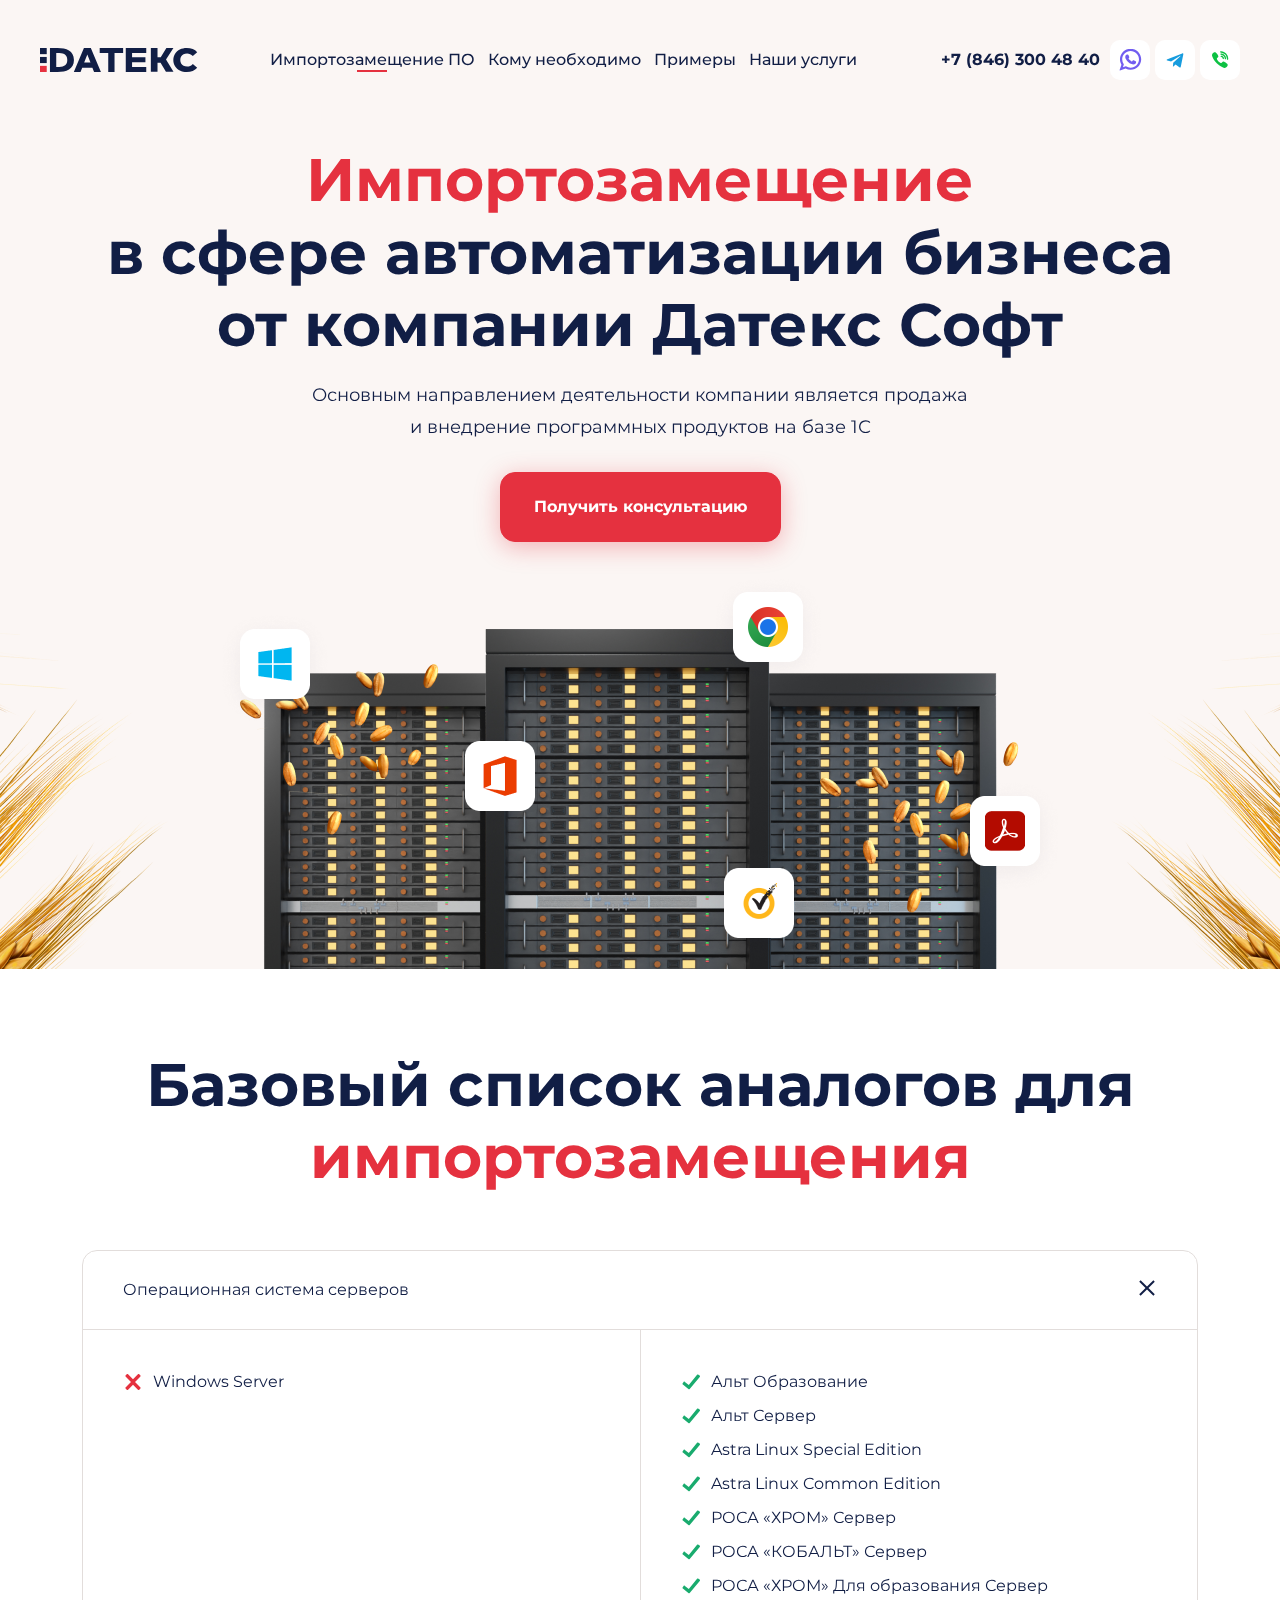
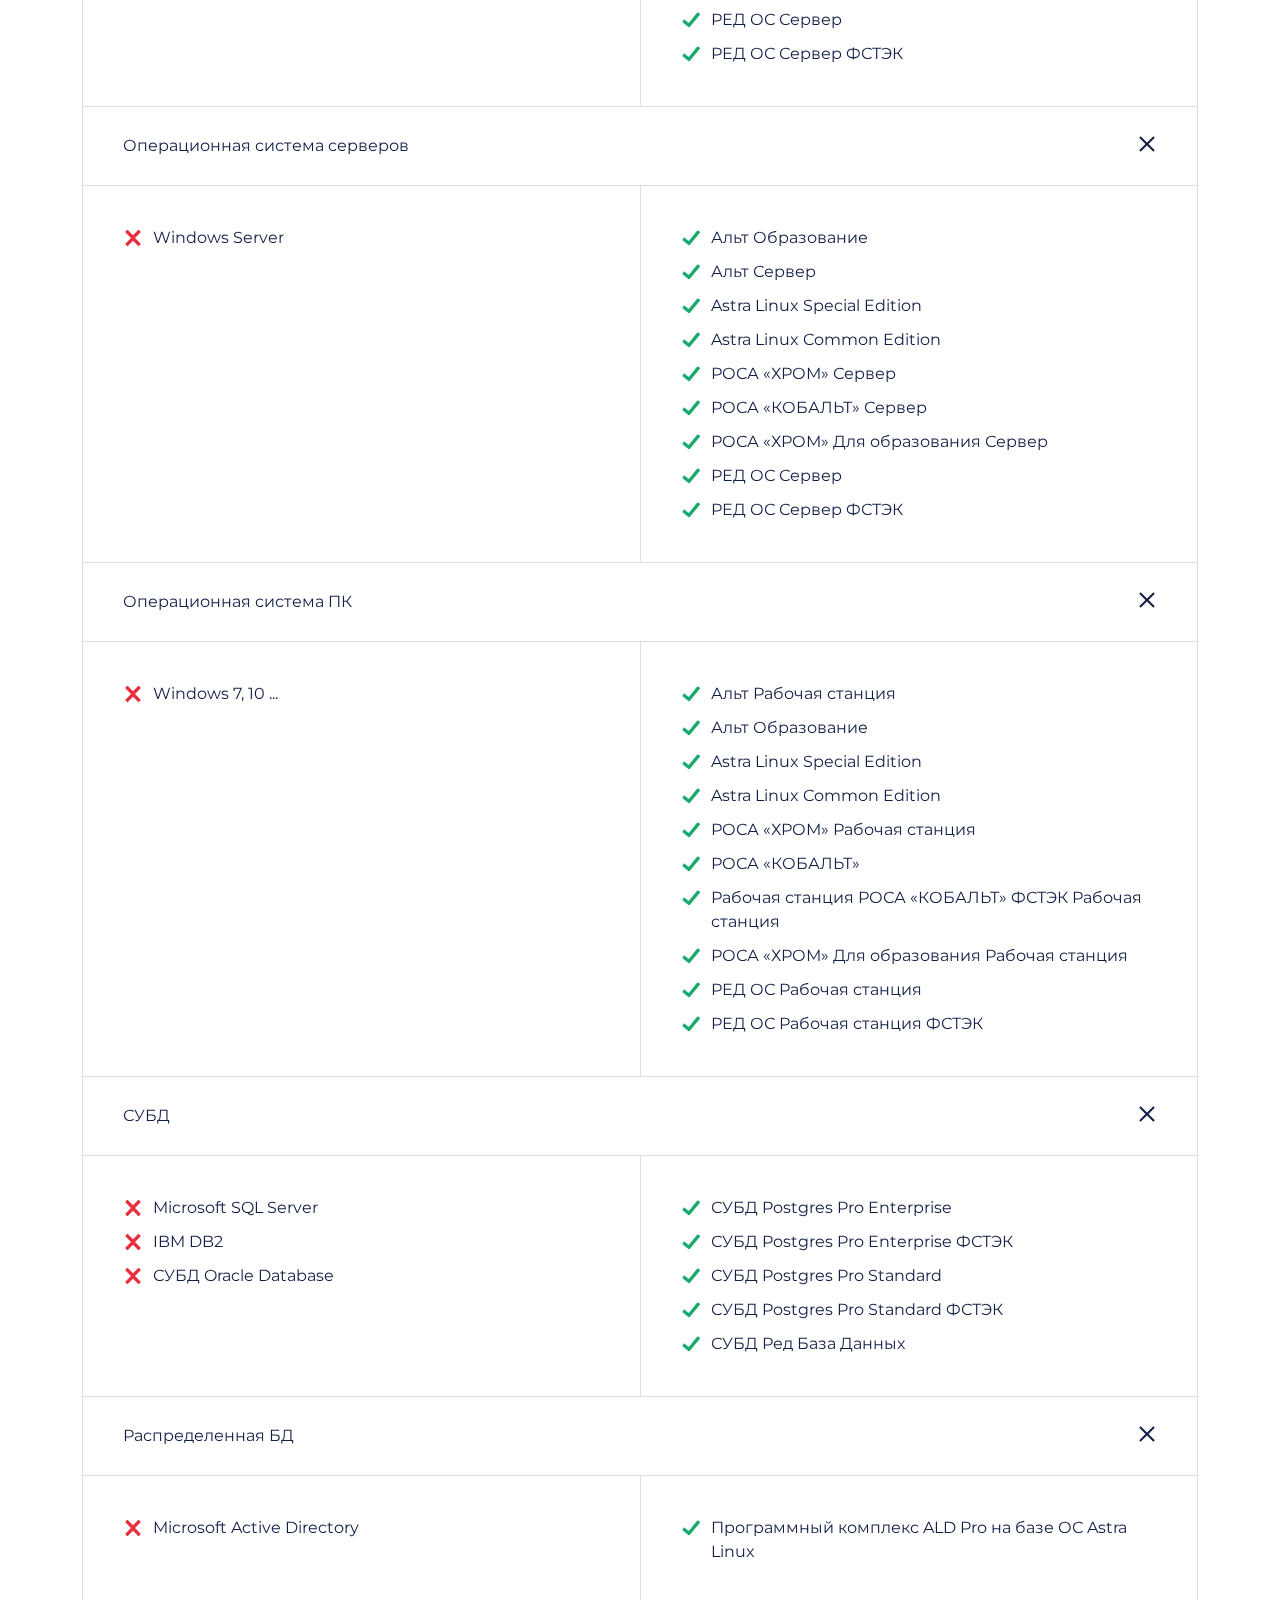
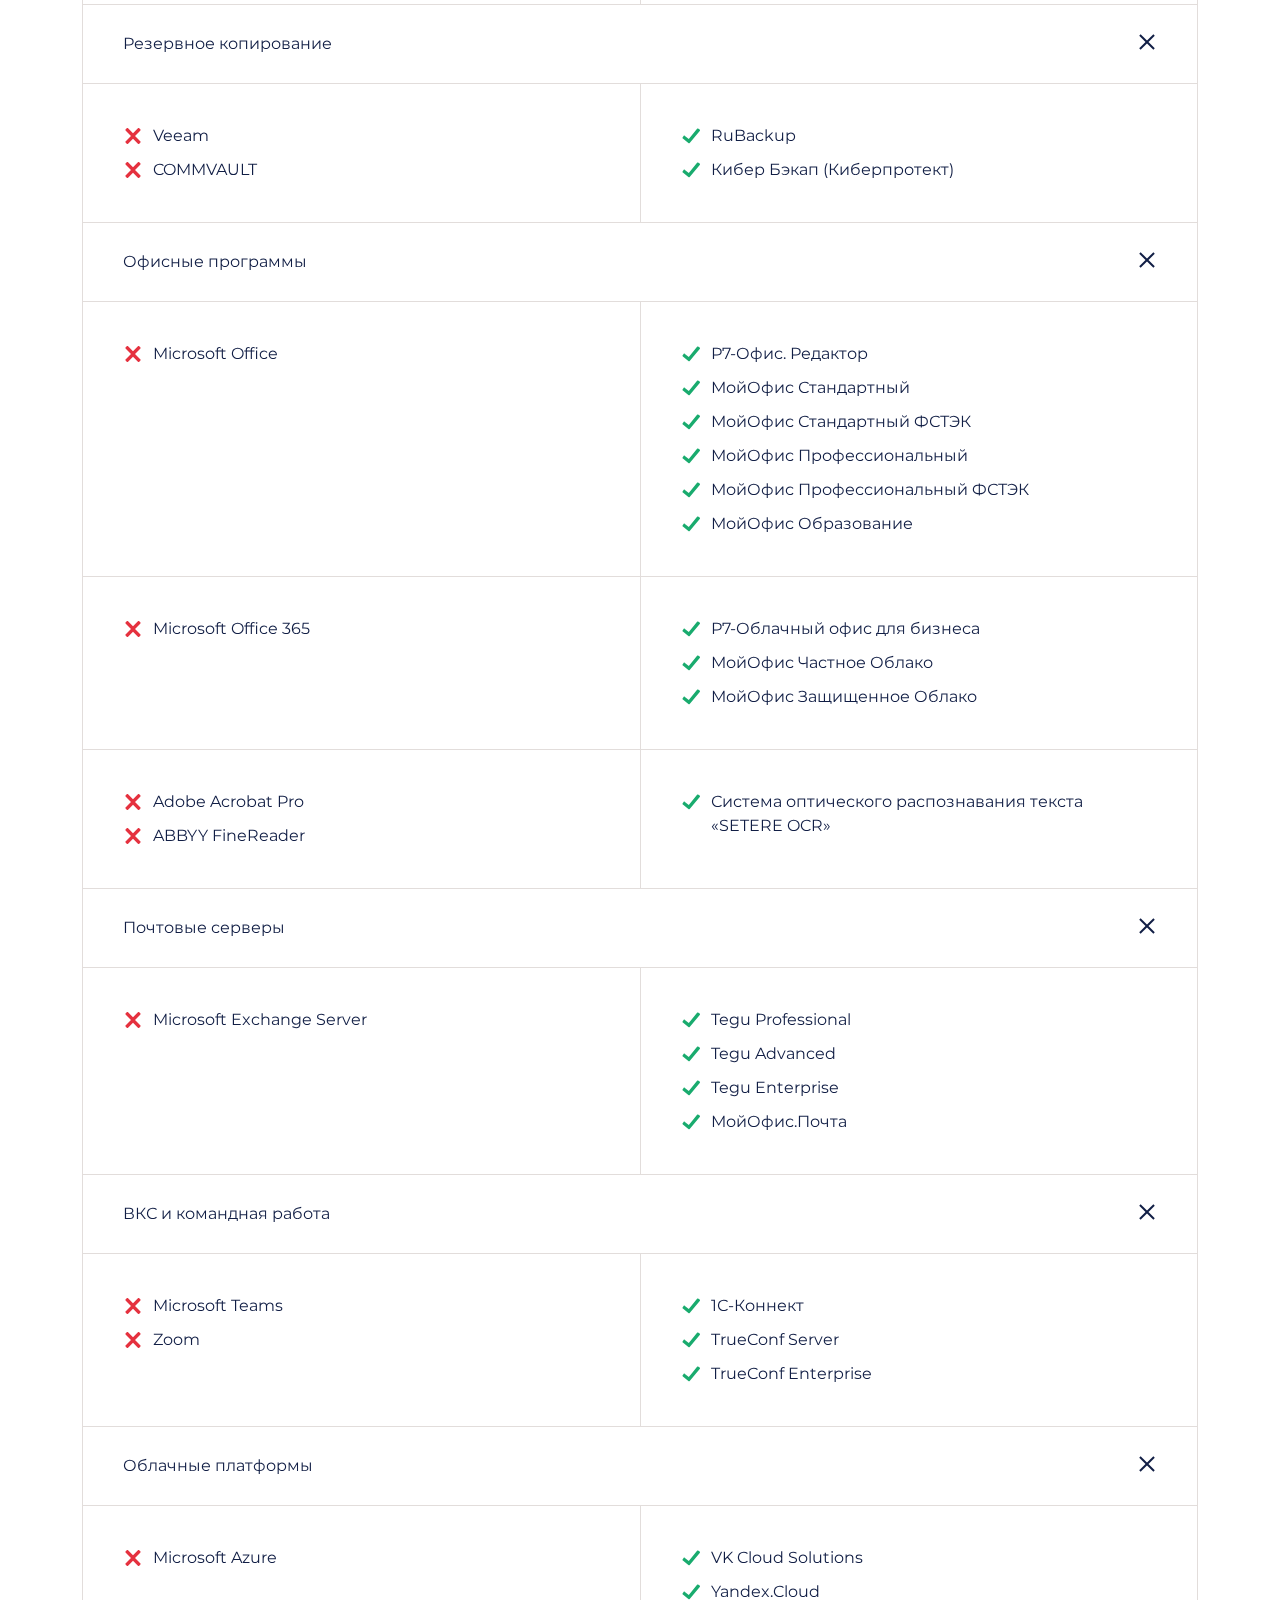
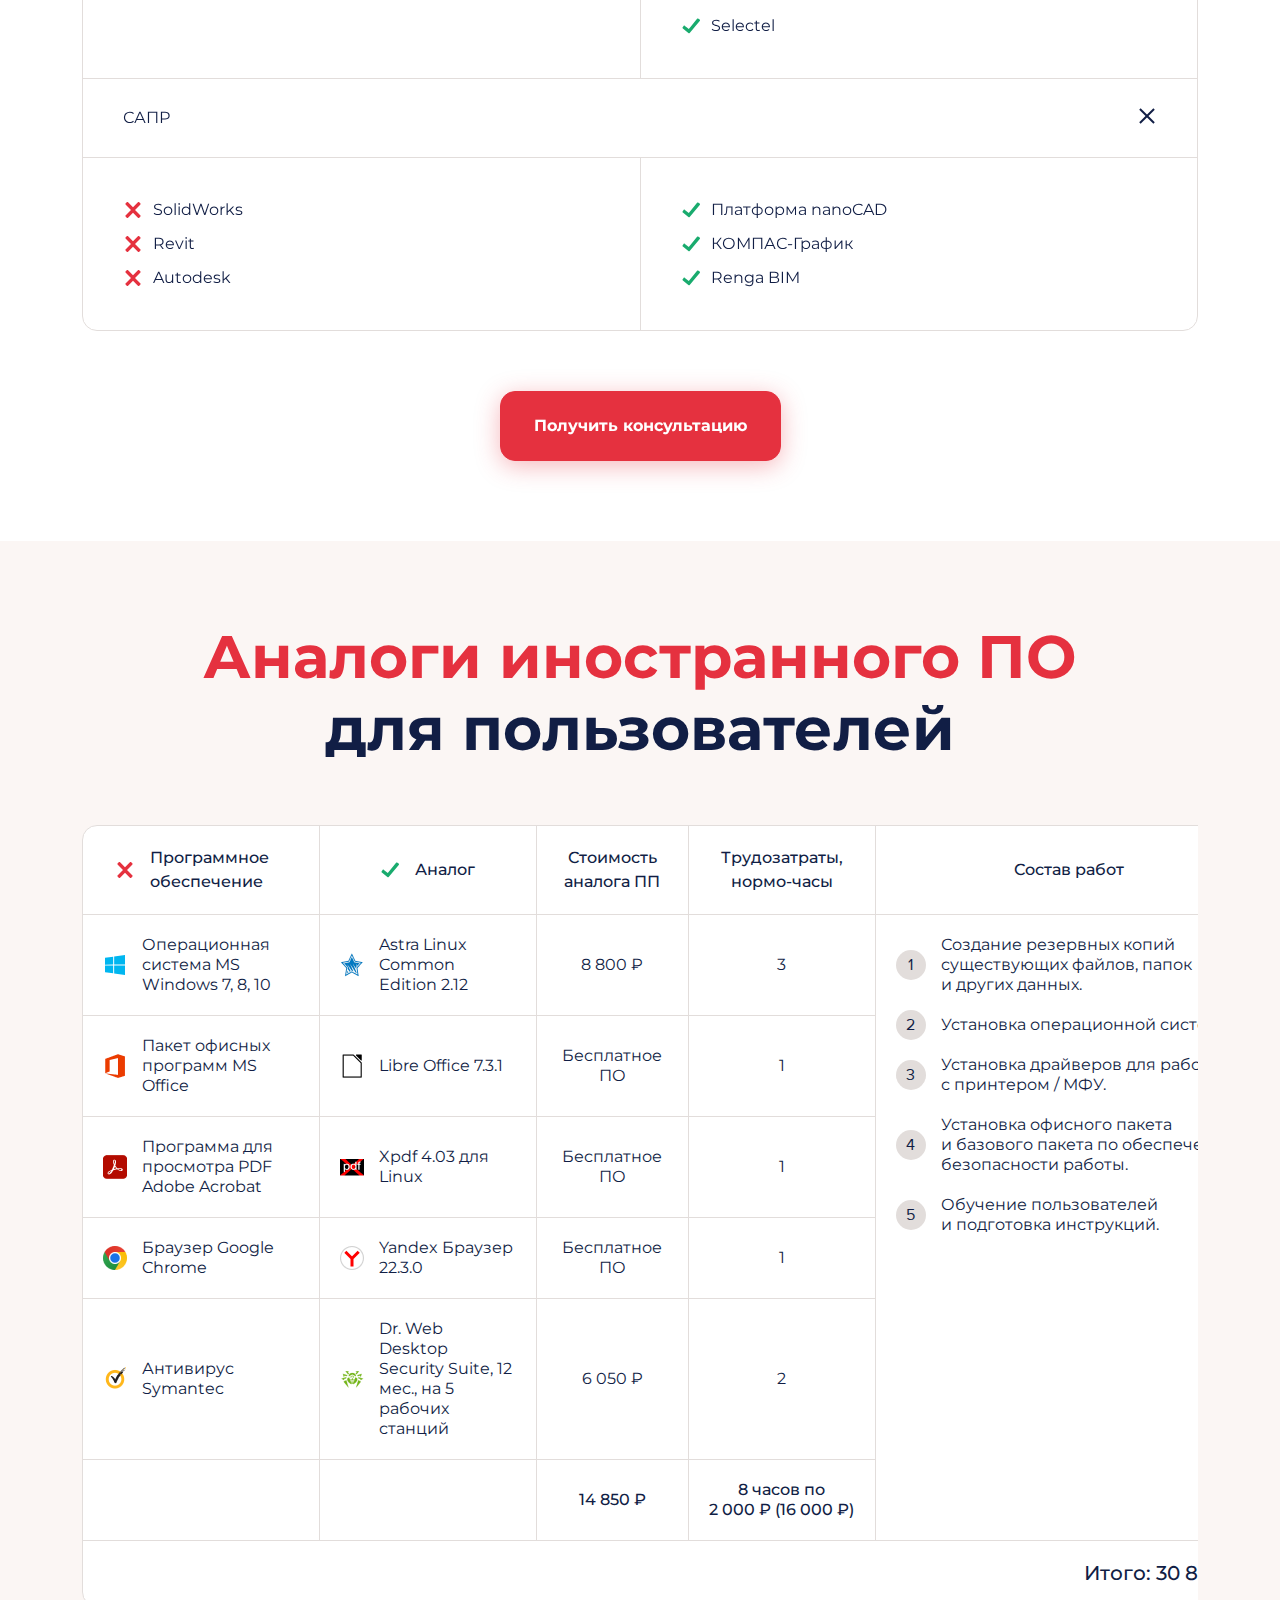
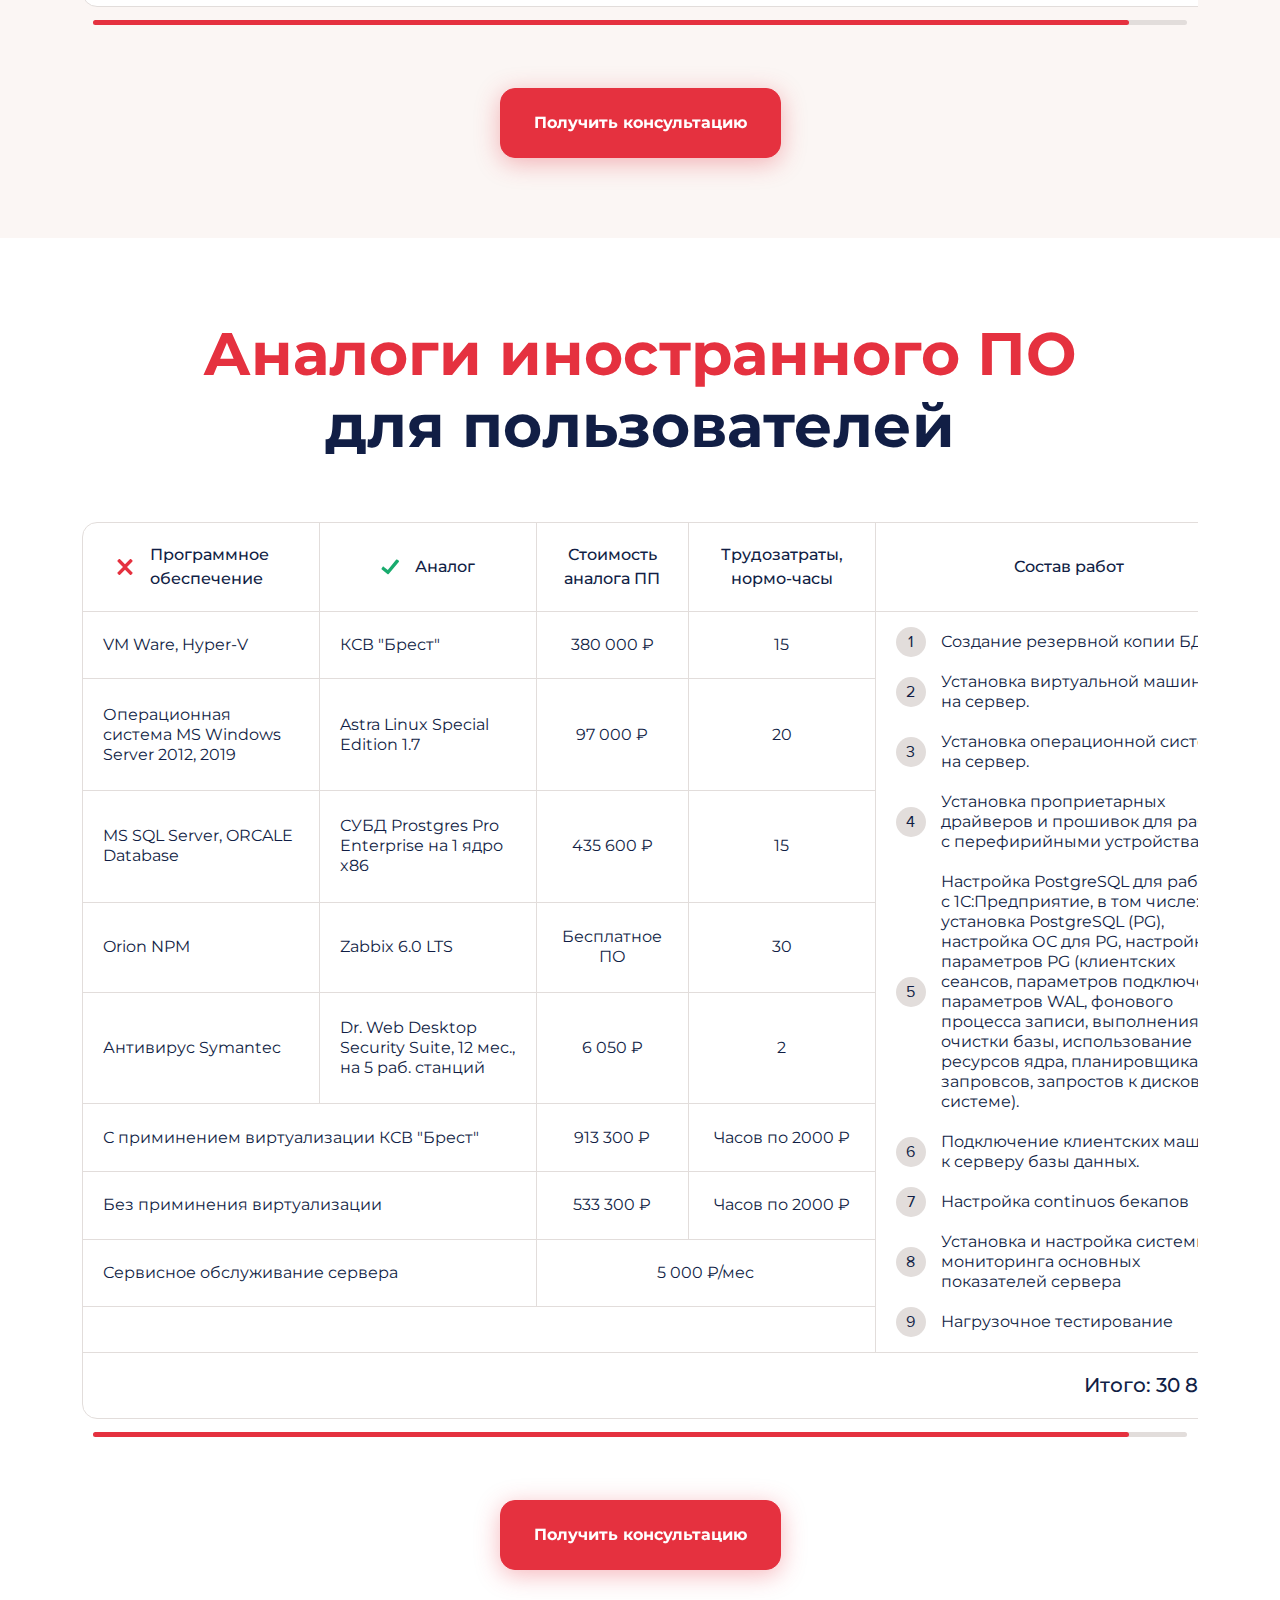
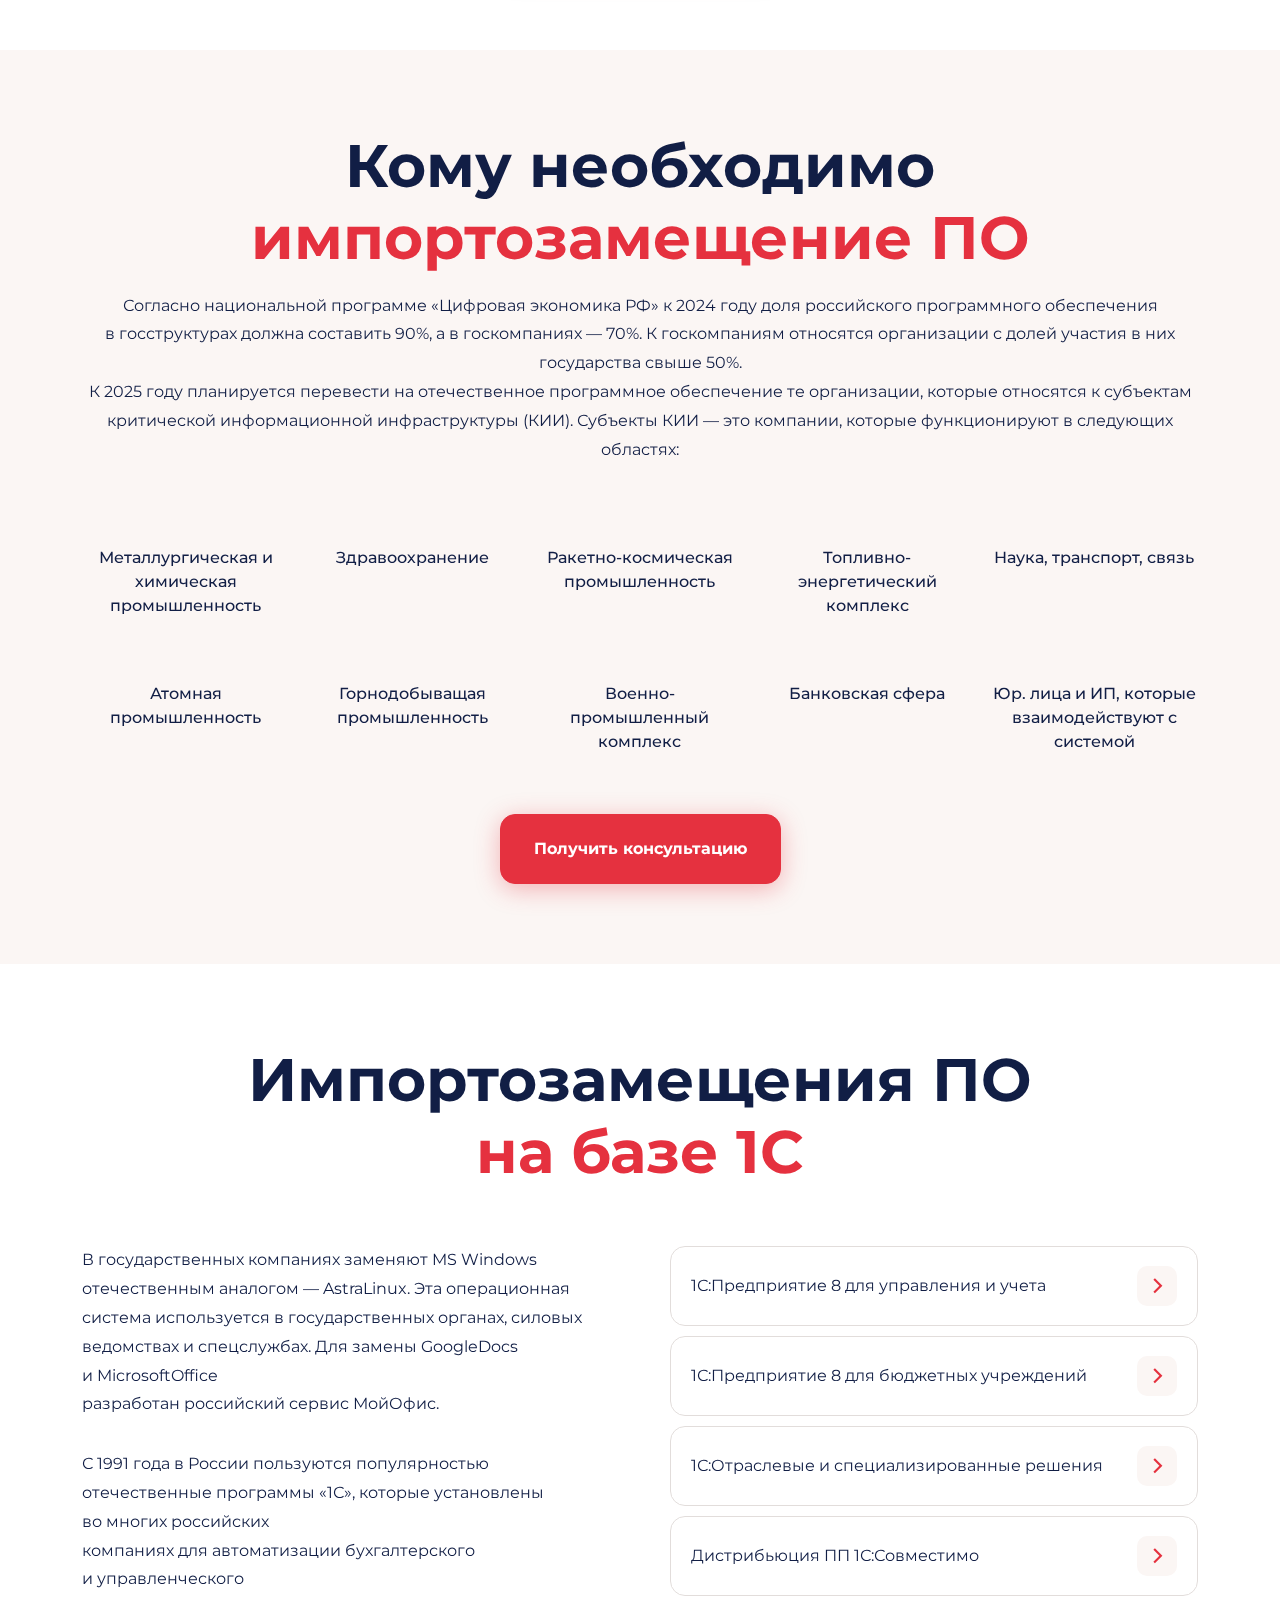
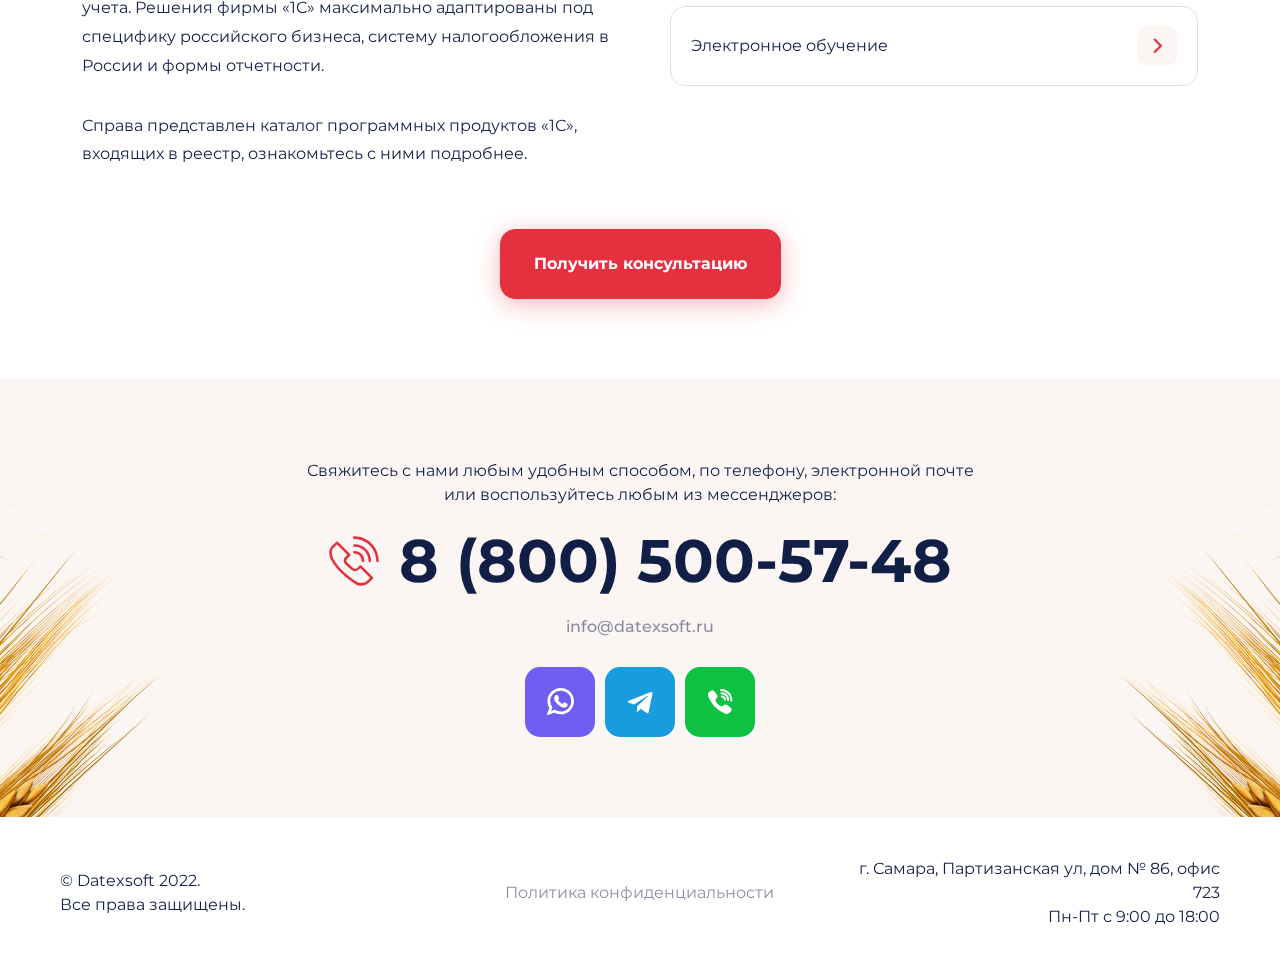
<file: public/index.html>
<!DOCTYPE html>
<html lang="ru">
	<head>
		<meta charset="utf-8">
		<title>Главная</title>
		<meta name="description" content="о чем страница">
		<meta http-equiv="X-UA-Compatible" content="IE=edge">
		<meta name="viewport" content="width=device-width,initial-scale=1.0,  shrink-to-fit=no">
		<link type="image/ico" href="img/favicon.ico" rel="shortcut icon"><meta name="format-detection" content="telephone=no"> 
		<link href="libs/swiper/swiper-bundle.min.css" rel="stylesheet"/>
		<link href="libs/@fancyapps/ui/fancybox.css" rel="stylesheet"/><link rel="preconnect" href="https://fonts.googleapis.com">
<link rel="preconnect" href="https://fonts.gstatic.com" crossorigin>
<link href="https://fonts.googleapis.com/css2?family=Montserrat:wght@400;500;700&display=swap" rel="stylesheet">
		<link href="css/main.min.css" rel="stylesheet"/>
	</head>
	<body class="main-page">
		<div class="main-wrapper">
			<!-- start top-nav-->
			<div class="top-nav block-with-lazy">
				<div class="top-nav__row row">
					<div class="col-auto d-lg-none">
						<div class="toggle-menu-mobile toggle-menu-mobile--js d-lg-none"><span></span>
						</div>
					</div>
					<div class="col-lg-auto col">
						<div class="top-nav__logo"><a href="#"><img src="img/svg/logo.svg" alt="" loading="lazy"/></a>
						</div>
					</div>
					<div class="col-12 col-lg order-lg-0 order-last d-none d-lg-block">
						<ul class="menu" itemscope="itemscope" itemtype="http://schema.org/SiteNavigationElement">
							<li class="menu-item current-menu-item" itemprop="item"><a href="#" itemprop="url">Импортозамещение ПО</a></li>
							<li class="menu-item" itemprop="item"><a href="#" itemprop="url">Кому необходимо</a></li>
							<li class="menu-item" itemprop="item"><a href="#" itemprop="url">Примеры</a></li>
							<li class="menu-item" itemprop="item"><a href="#" itemprop="url">Наши услуги</a></li>
						</ul>
					</div>
					<div class="col-auto">
						<div class="top-nav__contacts">
							<a class="top-nav__num" href="tel:+78463004840">
								<svg class="icon icon-mobile  d-block d-lg-none">
									<use xlink:href="img/svg/sprite.svg#mobile"></use>
								</svg><span class="d-none d-lg-block">+7 (846) 300 48 40</span>
							</a>
							<div class="top-nav__socials">
								<div class="soc">
									<a class="soc__item" href="#" target="_blank">
										<svg class="icon icon-viber ">
											<use xlink:href="img/svg/sprite.svg#viber"></use>
										</svg>
									</a>
									<a class="soc__item" href="#" target="_blank">
										<svg class="icon icon-telegram ">
											<use xlink:href="img/svg/sprite.svg#telegram"></use>
										</svg>
									</a>
									<a class="soc__item" href="#" target="_blank">
										<svg class="icon icon-phone ">
											<use xlink:href="img/svg/sprite.svg#phone"></use>
										</svg>
									</a>
								</div>
							</div>
						</div>
					</div>
				</div>
				<div class="menu-mobile menu-mobile--js d-block d-lg-none">
					<div class="menu-mobile__inner">
						<ul class="menu" itemscope="itemscope" itemtype="http://schema.org/SiteNavigationElement">
							<li class="menu-item current-menu-item" itemprop="item"><a href="#" itemprop="url">Импортозамещение ПО</a></li>
							<li class="menu-item" itemprop="item"><a href="#" itemprop="url">Кому необходимо</a></li>
							<li class="menu-item" itemprop="item"><a href="#" itemprop="url">Примеры</a></li>
							<li class="menu-item" itemprop="item"><a href="#" itemprop="url">Наши услуги</a></li>
						</ul>
						<div class="top-nav__contacts-mob">
							<a class="top-nav__tel" href="tel:88005005748">
								<svg class="icon icon-call ">
									<use xlink:href="img/svg/sprite.svg#call"></use>
								</svg>8 (800) 500-57-48
							</a>
							<a class="top-nav__mail" href="mailto:info@datexsoft.ru">info@datexsoft.ru
							</a>
							<div class="soc">
								<a class="soc__item" href="#" target="_blank">
									<svg class="icon icon-viber ">
										<use xlink:href="img/svg/sprite.svg#viber"></use>
									</svg>
								</a>
								<a class="soc__item" href="#" target="_blank">
									<svg class="icon icon-telegram ">
										<use xlink:href="img/svg/sprite.svg#telegram"></use>
									</svg>
								</a>
								<a class="soc__item" href="#" target="_blank">
									<svg class="icon icon-phone ">
										<use xlink:href="img/svg/sprite.svg#phone"></use>
									</svg>
								</a>
							</div>
						</div>
						<div class="footer">
							<div class="footer__row row">
								<div class="footer__col col-lg col-xl-4">
									<p>© Datexsoft 2022.<br>Все права защищены.</p>
								</div>
								<div class="footer__col col-lg col-xl-4 text-center"><a href="#">Политика конфиденциальности</a>
								</div>
								<div class="footer__col col-lg-auto col-xl-4 text-lg-end">
									<p>г. Самара, Партизанская ул, дом № 86, офис 723</p>
									<p>Пн-Пт с 9:00 до 18:00</p>
								</div>
							</div>
						</div>
					</div>
				</div>
			</div>
			<!-- end top-nav-->
			<!-- start header-->
			<header class="header bg-yellow" id="header">
				<div class="header__container container"><img class="header__img-bg header__img-bg--left" src="img/header-bg-1.png" alt="" role="presentation"/><img class="header__img-bg header__img-bg--right" src="img/header-bg-1.png" alt="" role="presentation"/>
					<h1><span>Импортозамещение</span><br>в&nbsp;сфере автоматизации бизнеса от&nbsp;компании Датекс Софт</h1>
					<p>Основным направлением деятельности компании является продажа и&nbsp;внедрение программных продуктов на&nbsp;базе&nbsp;1С</p>
					<a class="header__btn btn btn-primary" href="#" data-src="modal-order-call" data-fancybox="modal">Получить консультацию
					</a><img class="server-img" src="img/header-img-1.png" alt="" loading="lazy"/>
				</div>
			</header>
			<!-- end header-->
			<!-- start sBaseList-->
			<section class="sBaseList section" id="sBaseList">
				<div class="container">
					<div class="section-title text-center">
						<h2 class="h1">Базовый список аналогов для <span>импортозамещения</span></h2>
					</div>
					<div class="dd-group dd-group-js">
						<div class="dd-group__item active">
							<div class="dd-group__head dd-head-js">Операционная система серверов
								<div class="dd-group__status">
								</div>
							</div>
							<div class="dd-group__content dd-content-js active">
								<div class="dd-group__row row">
									<div class="dd-group__col col">
										<ul>
											<li>
												<svg class="icon icon-cross ">
													<use xlink:href="img/svg/sprite.svg#cross"></use>
												</svg>
												<p>Windows Server</p>
											</li>
										</ul>
									</div>
									<div class="dd-group__col col">
										<ul>
											<li>
												<svg class="icon icon-apply ">
													<use xlink:href="img/svg/sprite.svg#apply"></use>
												</svg>
												<p>Альт Образование</p>
											</li>
											<li>
												<svg class="icon icon-apply ">
													<use xlink:href="img/svg/sprite.svg#apply"></use>
												</svg>
												<p>Альт Сервер</p>
											</li>
											<li>
												<svg class="icon icon-apply ">
													<use xlink:href="img/svg/sprite.svg#apply"></use>
												</svg>
												<p>Astra Linux Special Edition</p>
											</li>
											<li>
												<svg class="icon icon-apply ">
													<use xlink:href="img/svg/sprite.svg#apply"></use>
												</svg>
												<p>Astra Linux Common Edition</p>
											</li>
											<li>
												<svg class="icon icon-apply ">
													<use xlink:href="img/svg/sprite.svg#apply"></use>
												</svg>
												<p>РОСА «ХРОМ» Сервер</p>
											</li>
											<li>
												<svg class="icon icon-apply ">
													<use xlink:href="img/svg/sprite.svg#apply"></use>
												</svg>
												<p>РОСА «КОБАЛЬТ» Сервер</p>
											</li>
											<li>
												<svg class="icon icon-apply ">
													<use xlink:href="img/svg/sprite.svg#apply"></use>
												</svg>
												<p>РОСА «ХРОМ» Для образования Сервер</p>
											</li>
											<li>
												<svg class="icon icon-apply ">
													<use xlink:href="img/svg/sprite.svg#apply"></use>
												</svg>
												<p>РЕД ОС Сервер</p>
											</li>
											<li>
												<svg class="icon icon-apply ">
													<use xlink:href="img/svg/sprite.svg#apply"></use>
												</svg>
												<p>РЕД ОС Сервер ФСТЭК</p>
											</li>
										</ul>
									</div>
								</div>
							</div>
						</div>
						<div class="dd-group__item active">
							<div class="dd-group__head dd-head-js">Операционная система серверов
								<div class="dd-group__status">
								</div>
							</div>
							<div class="dd-group__content dd-content-js active">
								<div class="dd-group__row row">
									<div class="dd-group__col col">
										<ul>
											<li>
												<svg class="icon icon-cross ">
													<use xlink:href="img/svg/sprite.svg#cross"></use>
												</svg>
												<p>Windows Server</p>
											</li>
										</ul>
									</div>
									<div class="dd-group__col col">
										<ul>
											<li>
												<svg class="icon icon-apply ">
													<use xlink:href="img/svg/sprite.svg#apply"></use>
												</svg>
												<p>Альт Образование</p>
											</li>
											<li>
												<svg class="icon icon-apply ">
													<use xlink:href="img/svg/sprite.svg#apply"></use>
												</svg>
												<p>Альт Сервер</p>
											</li>
											<li>
												<svg class="icon icon-apply ">
													<use xlink:href="img/svg/sprite.svg#apply"></use>
												</svg>
												<p>Astra Linux Special Edition</p>
											</li>
											<li>
												<svg class="icon icon-apply ">
													<use xlink:href="img/svg/sprite.svg#apply"></use>
												</svg>
												<p>Astra Linux Common Edition</p>
											</li>
											<li>
												<svg class="icon icon-apply ">
													<use xlink:href="img/svg/sprite.svg#apply"></use>
												</svg>
												<p>РОСА «ХРОМ» Сервер</p>
											</li>
											<li>
												<svg class="icon icon-apply ">
													<use xlink:href="img/svg/sprite.svg#apply"></use>
												</svg>
												<p>РОСА «КОБАЛЬТ» Сервер</p>
											</li>
											<li>
												<svg class="icon icon-apply ">
													<use xlink:href="img/svg/sprite.svg#apply"></use>
												</svg>
												<p>РОСА «ХРОМ» Для образования Сервер</p>
											</li>
											<li>
												<svg class="icon icon-apply ">
													<use xlink:href="img/svg/sprite.svg#apply"></use>
												</svg>
												<p>РЕД ОС Сервер</p>
											</li>
											<li>
												<svg class="icon icon-apply ">
													<use xlink:href="img/svg/sprite.svg#apply"></use>
												</svg>
												<p>РЕД ОС Сервер ФСТЭК</p>
											</li>
										</ul>
									</div>
								</div>
							</div>
						</div>
						<div class="dd-group__item active">
							<div class="dd-group__head dd-head-js">Операционная система ПК
								<div class="dd-group__status">
								</div>
							</div>
							<div class="dd-group__content dd-content-js active">
								<div class="dd-group__row row">
									<div class="dd-group__col col">
										<ul>
											<li>
												<svg class="icon icon-cross ">
													<use xlink:href="img/svg/sprite.svg#cross"></use>
												</svg>
												<p>Windows 7, 10 ...</p>
											</li>
										</ul>
									</div>
									<div class="dd-group__col col">
										<ul>
											<li>
												<svg class="icon icon-apply ">
													<use xlink:href="img/svg/sprite.svg#apply"></use>
												</svg>
												<p>Альт Рабочая станция</p>
											</li>
											<li>
												<svg class="icon icon-apply ">
													<use xlink:href="img/svg/sprite.svg#apply"></use>
												</svg>
												<p>Альт Образование</p>
											</li>
											<li>
												<svg class="icon icon-apply ">
													<use xlink:href="img/svg/sprite.svg#apply"></use>
												</svg>
												<p>Astra Linux Special Edition</p>
											</li>
											<li>
												<svg class="icon icon-apply ">
													<use xlink:href="img/svg/sprite.svg#apply"></use>
												</svg>
												<p>Astra Linux Common Edition</p>
											</li>
											<li>
												<svg class="icon icon-apply ">
													<use xlink:href="img/svg/sprite.svg#apply"></use>
												</svg>
												<p>РОСА «ХРОМ» Рабочая станция</p>
											</li>
											<li>
												<svg class="icon icon-apply ">
													<use xlink:href="img/svg/sprite.svg#apply"></use>
												</svg>
												<p>РОСА «КОБАЛЬТ»</p>
											</li>
											<li>
												<svg class="icon icon-apply ">
													<use xlink:href="img/svg/sprite.svg#apply"></use>
												</svg>
												<p>Рабочая станция РОСА «КОБАЛЬТ» ФСТЭК Рабочая станция</p>
											</li>
											<li>
												<svg class="icon icon-apply ">
													<use xlink:href="img/svg/sprite.svg#apply"></use>
												</svg>
												<p>РОСА «ХРОМ» Для образования Рабочая станция</p>
											</li>
											<li>
												<svg class="icon icon-apply ">
													<use xlink:href="img/svg/sprite.svg#apply"></use>
												</svg>
												<p>РЕД ОС Рабочая станция</p>
											</li>
											<li>
												<svg class="icon icon-apply ">
													<use xlink:href="img/svg/sprite.svg#apply"></use>
												</svg>
												<p>РЕД ОС Рабочая станция ФСТЭК</p>
											</li>
										</ul>
									</div>
								</div>
							</div>
						</div>
						<div class="dd-group__item active">
							<div class="dd-group__head dd-head-js">СУБД
								<div class="dd-group__status">
								</div>
							</div>
							<div class="dd-group__content dd-content-js active">
								<div class="dd-group__row row">
									<div class="dd-group__col col">
										<ul>
											<li>
												<svg class="icon icon-cross ">
													<use xlink:href="img/svg/sprite.svg#cross"></use>
												</svg>
												<p>Microsoft SQL Server</p>
											</li>
											<li>
												<svg class="icon icon-cross ">
													<use xlink:href="img/svg/sprite.svg#cross"></use>
												</svg>
												<p>IBM DB2</p>
											</li>
											<li>
												<svg class="icon icon-cross ">
													<use xlink:href="img/svg/sprite.svg#cross"></use>
												</svg>
												<p>СУБД Oracle Database</p>
											</li>
										</ul>
									</div>
									<div class="dd-group__col col">
										<ul>
											<li>
												<svg class="icon icon-apply ">
													<use xlink:href="img/svg/sprite.svg#apply"></use>
												</svg>
												<p>СУБД Postgres Pro Enterprise</p>
											</li>
											<li>
												<svg class="icon icon-apply ">
													<use xlink:href="img/svg/sprite.svg#apply"></use>
												</svg>
												<p>СУБД Postgres Pro Enterprise ФСТЭК</p>
											</li>
											<li>
												<svg class="icon icon-apply ">
													<use xlink:href="img/svg/sprite.svg#apply"></use>
												</svg>
												<p>СУБД Postgres Pro Standard</p>
											</li>
											<li>
												<svg class="icon icon-apply ">
													<use xlink:href="img/svg/sprite.svg#apply"></use>
												</svg>
												<p>СУБД Postgres Pro Standard ФСТЭК</p>
											</li>
											<li>
												<svg class="icon icon-apply ">
													<use xlink:href="img/svg/sprite.svg#apply"></use>
												</svg>
												<p>СУБД Ред База Данных</p>
											</li>
										</ul>
									</div>
								</div>
							</div>
						</div>
						<div class="dd-group__item active">
							<div class="dd-group__head dd-head-js">Распределенная БД
								<div class="dd-group__status">
								</div>
							</div>
							<div class="dd-group__content dd-content-js active">
								<div class="dd-group__row row">
									<div class="dd-group__col col">
										<ul>
											<li>
												<svg class="icon icon-cross ">
													<use xlink:href="img/svg/sprite.svg#cross"></use>
												</svg>
												<p>Microsoft Active Directory</p>
											</li>
										</ul>
									</div>
									<div class="dd-group__col col">
										<ul>
											<li>
												<svg class="icon icon-apply ">
													<use xlink:href="img/svg/sprite.svg#apply"></use>
												</svg>
												<p>Программный комплекс ALD Pro на базе ОС Astra Linux</p>
											</li>
										</ul>
									</div>
								</div>
							</div>
						</div>
						<div class="dd-group__item active">
							<div class="dd-group__head dd-head-js">Резервное копирование
								<div class="dd-group__status">
								</div>
							</div>
							<div class="dd-group__content dd-content-js active">
								<div class="dd-group__row row">
									<div class="dd-group__col col">
										<ul>
											<li>
												<svg class="icon icon-cross ">
													<use xlink:href="img/svg/sprite.svg#cross"></use>
												</svg>
												<p>Veeam</p>
											</li>
											<li>
												<svg class="icon icon-cross ">
													<use xlink:href="img/svg/sprite.svg#cross"></use>
												</svg>
												<p>COMMVAULT</p>
											</li>
										</ul>
									</div>
									<div class="dd-group__col col">
										<ul>
											<li>
												<svg class="icon icon-apply ">
													<use xlink:href="img/svg/sprite.svg#apply"></use>
												</svg>
												<p>RuBackup</p>
											</li>
											<li>
												<svg class="icon icon-apply ">
													<use xlink:href="img/svg/sprite.svg#apply"></use>
												</svg>
												<p>Кибер Бэкап (Киберпротект)</p>
											</li>
										</ul>
									</div>
								</div>
							</div>
						</div>
						<div class="dd-group__item active">
							<div class="dd-group__head dd-head-js">Офисные программы
								<div class="dd-group__status">
								</div>
							</div>
							<div class="dd-group__content dd-content-js active">
								<div class="dd-group__row row">
									<div class="dd-group__col col">
										<ul>
											<li>
												<svg class="icon icon-cross ">
													<use xlink:href="img/svg/sprite.svg#cross"></use>
												</svg>
												<p>Microsoft Office</p>
											</li>
										</ul>
									</div>
									<div class="dd-group__col col">
										<ul>
											<li>
												<svg class="icon icon-apply ">
													<use xlink:href="img/svg/sprite.svg#apply"></use>
												</svg>
												<p>Р7-Офис. Редактор</p>
											</li>
											<li>
												<svg class="icon icon-apply ">
													<use xlink:href="img/svg/sprite.svg#apply"></use>
												</svg>
												<p>МойОфис Стандартный</p>
											</li>
											<li>
												<svg class="icon icon-apply ">
													<use xlink:href="img/svg/sprite.svg#apply"></use>
												</svg>
												<p>МойОфис Стандартный ФСТЭК</p>
											</li>
											<li>
												<svg class="icon icon-apply ">
													<use xlink:href="img/svg/sprite.svg#apply"></use>
												</svg>
												<p>МойОфис Профессиональный</p>
											</li>
											<li>
												<svg class="icon icon-apply ">
													<use xlink:href="img/svg/sprite.svg#apply"></use>
												</svg>
												<p>МойОфис Профессиональный ФСТЭК</p>
											</li>
											<li>
												<svg class="icon icon-apply ">
													<use xlink:href="img/svg/sprite.svg#apply"></use>
												</svg>
												<p>МойОфис Образование</p>
											</li>
										</ul>
									</div>
								</div>
								<div class="dd-group__row row">
									<div class="dd-group__col col">
										<ul>
											<li>
												<svg class="icon icon-cross ">
													<use xlink:href="img/svg/sprite.svg#cross"></use>
												</svg>
												<p>Microsoft Office 365</p>
											</li>
										</ul>
									</div>
									<div class="dd-group__col col">
										<ul>
											<li>
												<svg class="icon icon-apply ">
													<use xlink:href="img/svg/sprite.svg#apply"></use>
												</svg>
												<p>Р7-Облачный офис для бизнеса</p>
											</li>
											<li>
												<svg class="icon icon-apply ">
													<use xlink:href="img/svg/sprite.svg#apply"></use>
												</svg>
												<p>МойОфис Частное Облако</p>
											</li>
											<li>
												<svg class="icon icon-apply ">
													<use xlink:href="img/svg/sprite.svg#apply"></use>
												</svg>
												<p>МойОфис Защищенное Облако</p>
											</li>
										</ul>
									</div>
								</div>
								<div class="dd-group__row row">
									<div class="dd-group__col col">
										<ul>
											<li>
												<svg class="icon icon-cross ">
													<use xlink:href="img/svg/sprite.svg#cross"></use>
												</svg>
												<p>Adobe Acrobat Pro</p>
											</li>
											<li>
												<svg class="icon icon-cross ">
													<use xlink:href="img/svg/sprite.svg#cross"></use>
												</svg>
												<p>ABBYY FineReader</p>
											</li>
										</ul>
									</div>
									<div class="dd-group__col col">
										<ul>
											<li>
												<svg class="icon icon-apply ">
													<use xlink:href="img/svg/sprite.svg#apply"></use>
												</svg>
												<p>Система оптического распознавания текста «SETERE OCR»</p>
											</li>
										</ul>
									</div>
								</div>
							</div>
						</div>
						<div class="dd-group__item active">
							<div class="dd-group__head dd-head-js">Почтовые серверы
								<div class="dd-group__status">
								</div>
							</div>
							<div class="dd-group__content dd-content-js active">
								<div class="dd-group__row row">
									<div class="dd-group__col col">
										<ul>
											<li>
												<svg class="icon icon-cross ">
													<use xlink:href="img/svg/sprite.svg#cross"></use>
												</svg>
												<p>Microsoft Exchange Server</p>
											</li>
										</ul>
									</div>
									<div class="dd-group__col col">
										<ul>
											<li>
												<svg class="icon icon-apply ">
													<use xlink:href="img/svg/sprite.svg#apply"></use>
												</svg>
												<p>Tegu Professional</p>
											</li>
											<li>
												<svg class="icon icon-apply ">
													<use xlink:href="img/svg/sprite.svg#apply"></use>
												</svg>
												<p>Tegu Advanced</p>
											</li>
											<li>
												<svg class="icon icon-apply ">
													<use xlink:href="img/svg/sprite.svg#apply"></use>
												</svg>
												<p>Tegu Enterprise</p>
											</li>
											<li>
												<svg class="icon icon-apply ">
													<use xlink:href="img/svg/sprite.svg#apply"></use>
												</svg>
												<p>МойОфис.Почта</p>
											</li>
										</ul>
									</div>
								</div>
							</div>
						</div>
						<div class="dd-group__item active">
							<div class="dd-group__head dd-head-js">ВКС и командная работа
								<div class="dd-group__status">
								</div>
							</div>
							<div class="dd-group__content dd-content-js active">
								<div class="dd-group__row row">
									<div class="dd-group__col col">
										<ul>
											<li>
												<svg class="icon icon-cross ">
													<use xlink:href="img/svg/sprite.svg#cross"></use>
												</svg>
												<p>Microsoft Teams</p>
											</li>
											<li>
												<svg class="icon icon-cross ">
													<use xlink:href="img/svg/sprite.svg#cross"></use>
												</svg>
												<p>Zoom</p>
											</li>
										</ul>
									</div>
									<div class="dd-group__col col">
										<ul>
											<li>
												<svg class="icon icon-apply ">
													<use xlink:href="img/svg/sprite.svg#apply"></use>
												</svg>
												<p>1С-Коннект</p>
											</li>
											<li>
												<svg class="icon icon-apply ">
													<use xlink:href="img/svg/sprite.svg#apply"></use>
												</svg>
												<p>TrueConf Server</p>
											</li>
											<li>
												<svg class="icon icon-apply ">
													<use xlink:href="img/svg/sprite.svg#apply"></use>
												</svg>
												<p>TrueConf Enterprise</p>
											</li>
										</ul>
									</div>
								</div>
							</div>
						</div>
						<div class="dd-group__item active">
							<div class="dd-group__head dd-head-js">Облачные платформы
								<div class="dd-group__status">
								</div>
							</div>
							<div class="dd-group__content dd-content-js active">
								<div class="dd-group__row row">
									<div class="dd-group__col col">
										<ul>
											<li>
												<svg class="icon icon-cross ">
													<use xlink:href="img/svg/sprite.svg#cross"></use>
												</svg>
												<p>Microsoft Azure</p>
											</li>
										</ul>
									</div>
									<div class="dd-group__col col">
										<ul>
											<li>
												<svg class="icon icon-apply ">
													<use xlink:href="img/svg/sprite.svg#apply"></use>
												</svg>
												<p>VK Cloud Solutions</p>
											</li>
											<li>
												<svg class="icon icon-apply ">
													<use xlink:href="img/svg/sprite.svg#apply"></use>
												</svg>
												<p>Yandex.Cloud</p>
											</li>
											<li>
												<svg class="icon icon-apply ">
													<use xlink:href="img/svg/sprite.svg#apply"></use>
												</svg>
												<p>Selectel</p>
											</li>
										</ul>
									</div>
								</div>
							</div>
						</div>
						<div class="dd-group__item active">
							<div class="dd-group__head dd-head-js">САПР
								<div class="dd-group__status">
								</div>
							</div>
							<div class="dd-group__content dd-content-js active">
								<div class="dd-group__row row">
									<div class="dd-group__col col">
										<ul>
											<li>
												<svg class="icon icon-cross ">
													<use xlink:href="img/svg/sprite.svg#cross"></use>
												</svg>
												<p>SolidWorks</p>
											</li>
											<li>
												<svg class="icon icon-cross ">
													<use xlink:href="img/svg/sprite.svg#cross"></use>
												</svg>
												<p>Revit</p>
											</li>
											<li>
												<svg class="icon icon-cross ">
													<use xlink:href="img/svg/sprite.svg#cross"></use>
												</svg>
												<p>Autodesk</p>
											</li>
										</ul>
									</div>
									<div class="dd-group__col col">
										<ul>
											<li>
												<svg class="icon icon-apply ">
													<use xlink:href="img/svg/sprite.svg#apply"></use>
												</svg>
												<p>Платформа nanoCAD</p>
											</li>
											<li>
												<svg class="icon icon-apply ">
													<use xlink:href="img/svg/sprite.svg#apply"></use>
												</svg>
												<p>КОМПАС-График</p>
											</li>
											<li>
												<svg class="icon icon-apply ">
													<use xlink:href="img/svg/sprite.svg#apply"></use>
												</svg>
												<p>Renga BIM</p>
											</li>
										</ul>
									</div>
								</div>
							</div>
						</div>
					</div>
					<a class="sBaseList__btn btn btn-primary" href="#" data-src="modal-order-call" data-fancybox="modal">Получить консультацию
					</a>
				</div>
			</section>
			<!-- end sBaseList-->
			<!-- start sTable-->
			<section class="sTable section bg-yellow" id="sTable">
				<div class="container">
					<div class="section-title text-center">
						<h2 class="h1"><span>Аналоги иностранного ПО</span><br>для пользователей</h2>
					</div>
					<div class="sTable__slider sTable__slider--js swiper"> 
						<div class="swiper-wrapper">
							<div class="sTable__table-wrap swiper-slide">
								<table>
									<tr>
										<th>
											<div class="sTable__wrap">
												<svg class="icon icon-cross ">
													<use xlink:href="img/svg/sprite.svg#cross"></use>
												</svg>
												<div class="sTable__text-wrap">
													<p>Программное обеспечение</p>
												</div>
											</div>
										</th>
										<th> 
											<div class="sTable__wrap">
												<svg class="icon icon-apply ">
													<use xlink:href="img/svg/sprite.svg#apply"></use>
												</svg>
												<div class="sTable__text-wrap">
													<p>Аналог</p>
												</div>
											</div>
										</th>
										<th>Стоимость аналога ПП</th>
										<th>Трудозатраты, нормо-часы</th>
										<th>Состав работ</th>
									</tr>
									<tr>
										<td>
											<div class="sTable__wrap"><img src="img/svg/windows.svg" alt="" loading="lazy"/>
												<div class="sTable__text-wrap">
													<p>Операционная система MS Windows 7, 8, 10</p>
												</div>
											</div>
										</td>
										<td> 
											<div class="sTable__wrap"><img src="img/astralinux_logo.png" alt="" loading="lazy"/>
												<div class="sTable__text-wrap">
													<p>Astra Linux Common Edition 2.12</p>
												</div>
											</div>
										</td>
										<td>8 800 ₽</td>
										<td>3</td>
										<td rowspan="6">
											<ol>
												<li>Создание резервных копий существующих файлов, папок и&nbsp;других данных.</li>
												<li>Установка операционной системы.</li>
												<li>Установка драйверов для работы с&nbsp;принтером&nbsp;/ МФУ.</li>
												<li>Установка офисного пакета и&nbsp;базового пакета по&nbsp;обеспечению безопасности работы.</li>
												<li>Обучение пользователей и&nbsp;подготовка инструкций.</li>
											</ol>
										</td>
									</tr>
									<tr>
										<td>
											<div class="sTable__wrap"><img src="img/office-logo.png" alt="" loading="lazy"/>
												<div class="sTable__text-wrap">
													<p>Пакет офисных программ MS Office</p>
												</div>
											</div>
										</td>
										<td>
											<div class="sTable__wrap"><img src="img/libreoffice-logo.png" alt="" loading="lazy"/>
												<div class="sTable__text-wrap">
													<p>Libre Office 7.3.1</p>
												</div>
											</div>
										</td>
										<td>Бесплатное ПО</td>
										<td>1</td>
									</tr>
									<tr>
										<td>
											<div class="sTable__wrap"><img src="img/adobe-logo.png" alt="" loading="lazy"/>
												<div class="sTable__text-wrap">
													<p>Программа для просмотра PDF Adobe Acrobat</p>
												</div>
											</div>
										</td>
										<td>
											<div class="sTable__wrap"><img src="img/xpdf-logo.png" alt="" loading="lazy"/>
												<div class="sTable__text-wrap">
													<p>Xpdf 4.03 для Linux</p>
												</div>
											</div>
										</td>
										<td>Бесплатное ПО</td>
										<td>1</td>
									</tr>
									<tr>
										<td>
											<div class="sTable__wrap"><img src="img/google-chrome-logo.png" alt="" loading="lazy"/>
												<div class="sTable__text-wrap">
													<p>Браузер Google Chrome</p>
												</div>
											</div>
										</td>
										<td>
											<div class="sTable__wrap"><img src="img/yandex-logo.png" alt="" loading="lazy"/>
												<div class="sTable__text-wrap">
													<p>Yandex Браузер 22.3.0</p>
												</div>
											</div>
										</td>
										<td>Бесплатное ПО</td>
										<td>1</td>
									</tr>
									<tr>
										<td>
											<div class="sTable__wrap"><img src="img/symantec-logo.png" alt="" loading="lazy"/>
												<div class="sTable__text-wrap">
													<p>Антивирус Symantec</p>
												</div>
											</div>
										</td>
										<td>
											<div class="sTable__wrap"><img src="img/dr-web.png" alt="" loading="lazy"/>
												<div class="sTable__text-wrap">
													<p>Dr. Web Desktop Security Suite, 12 мес., на 5 рабочих станций</p>
												</div>
											</div>
										</td>
										<td>6 050 ₽</td>
										<td>2</td>
									</tr>
									<tr>
										<td> </td>
										<td> </td>
										<td class="fw-medium">14 850 ₽</td>
										<td class="fw-medium">8 часов по<br>2 000 ₽ (16 000 ₽)</td>
									</tr>
									<tr>
										<td colspan="5">Итого: 30 850 ₽</td>
									</tr>
								</table>
							</div>
						</div>
						<div class="swiper-scrollbar"></div>
					</div>
					<a class="sTable__btn btn btn-primary" href="#" data-src="modal-order-call" data-fancybox="modal">Получить консультацию
					</a>
				</div>
			</section>
			<!-- end sTable-->
			<!-- start sTable-->
			<section class="sTable section" id="sTable">
				<div class="container">
					<div class="section-title text-center">
						<h2 class="h1"><span>Аналоги иностранного ПО</span><br>для пользователей</h2>
					</div>
					<div class="sTable__slider sTable__slider--js swiper"> 
						<div class="swiper-wrapper">
							<div class="sTable__table-wrap swiper-slide">
								<table>
									<tr>
										<th>
											<div class="sTable__wrap">
												<svg class="icon icon-cross ">
													<use xlink:href="img/svg/sprite.svg#cross"></use>
												</svg>
												<div class="sTable__text-wrap">
													<p>Программное обеспечение</p>
												</div>
											</div>
										</th>
										<th> 
											<div class="sTable__wrap">
												<svg class="icon icon-apply ">
													<use xlink:href="img/svg/sprite.svg#apply"></use>
												</svg>
												<div class="sTable__text-wrap">
													<p>Аналог</p>
												</div>
											</div>
										</th>
										<th>Стоимость аналога ПП</th>
										<th>Трудозатраты, нормо-часы</th>
										<th>Состав работ</th>
									</tr>
									<tr>
										<td>VM Ware, Hyper-V</td>
										<td>КСВ &quot;Брест&quot;</td>
										<td>380 000 ₽</td>
										<td>15</td>
										<td rowspan="9">
											<ol>
												<li>Создание резервной копии БД.</li>
												<li>Установка виртуальной машины на&nbsp;сервер.</li>
												<li>Установка операционной системы на&nbsp;сервер.</li>
												<li>Установка проприетарных драйверов и&nbsp;прошивок для работы с&nbsp;перефирийными устройствами.</li>
												<li>Настройка PostgreSQL для работы с&nbsp;1С:Предприятие, в&nbsp;том числе: установка PostgreSQL (PG), настройка&nbsp;ОС для&nbsp;PG, настройка параметров&nbsp;PG (клиентских сеансов, параметров подключений, параметров WAL, фонового процесса записи, выполнения очистки базы, использование ресурсов ядра, планировщика запровсов, запростов к&nbsp;дисковой системе).</li>
												<li>Подключение клиентских машин к&nbsp;серверу базы данных.</li>
												<li>Настройка continuos бекапов</li>
												<li>Установка и&nbsp;настройка системы мониторинга основных показателей сервера</li>
												<li>Нагрузочное тестирование</li>
											</ol>
										</td>
									</tr>
									<tr>
										<td>Операционная система MS Windows Server 2012, 2019</td>
										<td>Astra Linux Special Edition 1.7</td>
										<td>97 000 ₽</td>
										<td>20</td>
									</tr>
									<tr>
										<td>MS SQL Server, ORCALE Database</td>
										<td>СУБД Prostgres Pro Enterprise на 1 ядро x86</td>
										<td>435 600 ₽</td>
										<td>15</td>
									</tr>
									<tr>
										<td>Orion NPM</td>
										<td>Zabbix 6.0 LTS</td>
										<td>Бесплатное ПО</td>
										<td>30</td>
									</tr>
									<tr>
										<td>Антивирус Symantec</td>
										<td>Dr. Web Desktop Security Suite, 12 мес., на 5 раб. станций</td>
										<td>6 050 ₽</td>
										<td>2</td>
									</tr>
									<tr>
										<td colspan="2">С&nbsp;приминением виртуализации КСВ &quot;Брест&quot;</td>
										<td class="text-center">913 300 ₽</td>
										<td>Часов по 2000 ₽</td>
									</tr>
									<tr>
										<td colspan="2">Без приминения виртуализации</td>
										<td class="text-center">533 300 ₽</td>
										<td>Часов по 2000 ₽</td>
									</tr>
									<tr>
										<td colspan="2">Сервисное обслуживание сервера</td>
										<td colspan="2">5 000 ₽/мес</td>
									</tr>
									<tr>
										<td colspan="4"></td>
									</tr>
									<tr>
										<td colspan="5">Итого: 30 850 ₽</td>
									</tr>
								</table>
							</div>
						</div>
						<div class="swiper-scrollbar"></div>
					</div>
					<a class="sTable__btn btn btn-primary" href="#" data-src="modal-order-call" data-fancybox="modal">Получить консультацию
					</a>
				</div>
			</section>
			<!-- end sTable-->
			<!-- start sWhoNeed-->
			<section class="sWhoNeed section bg-yellow" id="sWhoNeed">
				<div class="container">
					<div class="section-title text-center">
						<h2 class="h1">Кому необходимо <span>импортозамещение ПО</span></h2>
						<p>Согласно национальной программе &laquo;Цифровая экономика&nbsp;РФ&raquo; к&nbsp;2024 году доля российского программного обеспечения в&nbsp;госструктурах должна&nbsp;составить&nbsp;90%, а&nbsp;в&nbsp;госкомпаниях&nbsp;&mdash; 70%. К&nbsp;госкомпаниям относятся организации с&nbsp;долей участия в&nbsp;них государства свыше 50%.<br>К&nbsp;2025 году планируется перевести на&nbsp;отечественное программное обеспечение те&nbsp;организации, которые относятся к&nbsp;субъектам критической&nbsp;информационной инфраструктуры (КИИ). Субъекты КИИ&nbsp;&mdash; это компании, которые функционируют в&nbsp;следующих областях:</p>
					</div>
					<div class="sWhoNeed__row row">
						<div class="sWhoNeed__col col-6 col-sm-4 col-md-3 col-lg-auto"><img src="img/svg/sWhoNeed-img-1.svg" alt="" loading="lazy"/>
							<p>Металлургическая и химическая промышленность</p>
						</div>
						<div class="sWhoNeed__col col-6 col-sm-4 col-md-3 col-lg-auto"><img src="img/svg/sWhoNeed-img-2.svg" alt="" loading="lazy"/>
							<p>Здравоохранение</p>
						</div>
						<div class="sWhoNeed__col col-6 col-sm-4 col-md-3 col-lg-auto"><img src="img/svg/sWhoNeed-img-3.svg" alt="" loading="lazy"/>
							<p>Ракетно-космическая промышленность</p>
						</div>
						<div class="sWhoNeed__col col-6 col-sm-4 col-md-3 col-lg-auto"><img src="img/svg/sWhoNeed-img-4.svg" alt="" loading="lazy"/>
							<p>Топливно-энергетический комплекс</p>
						</div>
						<div class="sWhoNeed__col col-6 col-sm-4 col-md-3 col-lg-auto"><img src="img/svg/sWhoNeed-img-5.svg" alt="" loading="lazy"/>
							<p>Наука, транспорт, связь</p>
						</div>
						<div class="sWhoNeed__col col-6 col-sm-4 col-md-3 col-lg-auto"><img src="img/svg/sWhoNeed-img-6.svg" alt="" loading="lazy"/>
							<p>Атомная промышленность</p>
						</div>
						<div class="sWhoNeed__col col-6 col-sm-4 col-md-3 col-lg-auto"><img src="img/svg/sWhoNeed-img-7.svg" alt="" loading="lazy"/>
							<p>Горнодобыващая промышленность</p>
						</div>
						<div class="sWhoNeed__col col-6 col-sm-4 col-md-3 col-lg-auto"><img src="img/svg/sWhoNeed-img-8.svg" alt="" loading="lazy"/>
							<p>Военно-промышленный комплекс</p>
						</div>
						<div class="sWhoNeed__col col-6 col-sm-4 col-md-3 col-lg-auto"><img src="img/svg/sWhoNeed-img-9.svg" alt="" loading="lazy"/>
							<p>Банковская сфера</p>
						</div>
						<div class="sWhoNeed__col col-6 col-sm-4 col-md-3 col-lg-auto"><img src="img/svg/sWhoNeed-img-10.svg" alt="" loading="lazy"/>
							<p>Юр. лица и ИП, которые взаимодействуют с системой</p>
						</div>
					</div>
					<a class="sWhoNeed__btn btn btn-primary" href="#" data-src="modal-order-call" data-fancybox="modal">Получить консультацию
					</a>
				</div>
			</section>
			<!-- end sWhoNeed-->
			<!-- start sImportSubstitution-->
			<section class="sImportSubstitution section" id="sImportSubstitution">
				<div class="container">
					<div class="section-title text-center">
						<h2 class="h1">Импортозамещения ПО<br><span>на базе 1С</span></h2>
					</div>
					<div class="sImportSubstitution__row row">
						<div class="sImportSubstitution__col col-lg-6">
							<p>В&nbsp;государственных компаниях заменяют MS&nbsp;Windows<br>отечественным аналогом&nbsp;&mdash; AstraLinux. Эта операционная система используется в&nbsp;государственных органах, силовых ведомствах и спецслужбах. Для замены GoogleDocs и&nbsp;MicrosoftOffice<br>разработан российский сервис МойОфис. </p>
							<p>С&nbsp;1991 года в&nbsp;России пользуются популярностью отечественные программы &laquo;1С&raquo;, которые установлены во&nbsp;многих российских<br>компаниях для автоматизации бухгалтерского и&nbsp;управленческого<br>учета. Решения фирмы &laquo;1С&raquo; максимально адаптированы под<br>специфику российского бизнеса, систему налогообложения в<br>России и&nbsp;формы отчетности.</p>
							<p>Справа представлен каталог программных продуктов &laquo;1С&raquo;,<br>входящих в&nbsp;реестр, ознакомьтесь с&nbsp;ними подробнее.</p>
						</div>
						<div class="col-lg-6">
								<a class="sImportSubstitution__link" href="#">1С:Предприятие 8 для управления и учета
									<div class="sImportSubstitution__icon-wrap">
										<svg class="icon icon-chevron-right ">
											<use xlink:href="img/svg/sprite.svg#chevron-right"></use>
										</svg>
									</div>
								</a>
								<a class="sImportSubstitution__link" href="#">1С:Предприятие 8 для бюджетных учреждений
									<div class="sImportSubstitution__icon-wrap">
										<svg class="icon icon-chevron-right ">
											<use xlink:href="img/svg/sprite.svg#chevron-right"></use>
										</svg>
									</div>
								</a>
								<a class="sImportSubstitution__link" href="#">1С:Отраслевые и специализированные решения
									<div class="sImportSubstitution__icon-wrap">
										<svg class="icon icon-chevron-right ">
											<use xlink:href="img/svg/sprite.svg#chevron-right"></use>
										</svg>
									</div>
								</a>
								<a class="sImportSubstitution__link" href="#">Дистрибьюция ПП 1С:Совместимо
									<div class="sImportSubstitution__icon-wrap">
										<svg class="icon icon-chevron-right ">
											<use xlink:href="img/svg/sprite.svg#chevron-right"></use>
										</svg>
									</div>
								</a>
								<a class="sImportSubstitution__link" href="#">Электронное обучение
									<div class="sImportSubstitution__icon-wrap">
										<svg class="icon icon-chevron-right ">
											<use xlink:href="img/svg/sprite.svg#chevron-right"></use>
										</svg>
									</div>
								</a>
						</div>
					</div>
					<a class="sImportSubstitution__btn btn btn-primary" href="#" data-src="modal-order-call" data-fancybox="modal">Получить консультацию
					</a>
				</div>
			</section>
			<!-- end sImportSubstitution-->
			<!-- start sContact-->
			<section class="sContact section bg-yellow" id="sContact">
				<div class="sContact__container container"><img class="sContact__img-bg sContact__img-bg--left" src="img/header-bg-1.png" alt="" role="presentation"/><img class="sContact__img-bg sContact__img-bg--right" src="img/header-bg-1.png" alt="" role="presentation"/>
					<div class="row">
						<div class="col-lg-8 ms-auto me-auto text-center">
							<p>Свяжитесь с&nbsp;нами любым удобным способом, по&nbsp;телефону, электронной почте<br>или воспользуйтесь любым из&nbsp;мессенджеров:</p><a class="h1" href="tel:88005005748">
								<svg class="icon icon-call ">
									<use xlink:href="img/svg/sprite.svg#call"></use>
								</svg>8 (800) 500-57-48</a>
							<a class="sContact__mail" href="mailto:info@datexsoft.ru">info@datexsoft.ru
							</a>
							<div class="soc">
								<a class="soc__item" href="#" target="_blank" style="--color: #715DF0;">
									<svg class="icon icon-viber ">
										<use xlink:href="img/svg/sprite.svg#viber"></use>
									</svg>
								</a>
								<a class="soc__item" href="#" target="_blank" style="--color: #179CDE;">
									<svg class="icon icon-telegram ">
										<use xlink:href="img/svg/sprite.svg#telegram"></use>
									</svg>
								</a>
								<a class="soc__item" href="#" target="_blank" style="--color: #0DC143;">
									<svg class="icon icon-phone ">
										<use xlink:href="img/svg/sprite.svg#phone"></use>
									</svg>
								</a>
							</div>
						</div>
					</div>
				</div>
			</section>
			<!-- end sContact-->
			<footer class="footer">
				<div class="footer__row row">
					<div class="footer__col col-lg col-xl-4">
						<p>© Datexsoft 2022.<br>Все права защищены.</p>
					</div>
					<div class="footer__col col-lg col-xl-4 text-center"><a href="#">Политика конфиденциальности</a>
					</div>
					<div class="footer__col col-lg-auto col-xl-4 text-lg-end">
						<p>г. Самара, Партизанская ул, дом № 86, офис 723</p>
						<p>Пн-Пт с 9:00 до 18:00</p>
					</div>
				</div>
			</footer>
		</div>
		<!--  start modals-->
		<div id="modal-industries" style="display: none">
			<div class="modal-win modal-win--list">
				<div class="modal-win__title h3 text-center">1С:Отраслевые и специализированные решения
				</div>
				<ul>
					<li>
						<svg class="icon icon-apply ">
							<use xlink:href="img/svg/sprite.svg#apply"></use>
						</svg>
						<p>1С:Комплексная автоматизация торговли алкогольной продукцией 8</p>
					</li>
					<li>
						<svg class="icon icon-apply ">
							<use xlink:href="img/svg/sprite.svg#apply"></use>
						</svg>
						<p>1С:МДЛП 1С:Медицина. Больница</p>
					</li>
					<li>
						<svg class="icon icon-apply ">
							<use xlink:href="img/svg/sprite.svg#apply"></use>
						</svg>
						<p>1С:Медицина. Больничная аптека</p>
					</li>
					<li>
						<svg class="icon icon-apply ">
							<use xlink:href="img/svg/sprite.svg#apply"></use>
						</svg>
						<p>1С:Медицина. Больничные</p>
					</li>
					<li>
						<svg class="icon icon-apply ">
							<use xlink:href="img/svg/sprite.svg#apply"></use>
						</svg>
						<p>1С:Медицина. Диетическое питание</p>
					</li>
					<li>
						<svg class="icon icon-apply ">
							<use xlink:href="img/svg/sprite.svg#apply"></use>
						</svg>
						<p>1С:Медицина. Клиническая лаборатория</p>
					</li>
					<li>
						<svg class="icon icon-apply ">
							<use xlink:href="img/svg/sprite.svg#apply"></use>
						</svg>
						<p>1С:Медицина. Поликлиника</p>
					</li>
					<li>
						<svg class="icon icon-apply ">
							<use xlink:href="img/svg/sprite.svg#apply"></use>
						</svg>
						<p>1С:Медицина. Стоматологическая клиника</p>
					</li>
				</ul>
			</div>
		</div>
		<!-- #modal-call-->
		<div id="modal-order-call" style="display: none">
			<div class="modal-win modal-win--order-call text-center">
				<div class="form-wrap">
					<form>
						<div class="form-wrap__headline h2">Заказать обратный звонок
						</div>
						<p>Оставьте заяку и наши сотрудники свяжется<br>с вами в кротчайшие сроки</p>
						<div class="form-wrap__input-wrap form-group"><input class="form-wrap__input form-control" name="text" type="text" placeholder="Ваше имя"/>
						</div>
						<!-- +e.input-wrap-->
						<div class="form-wrap__input-wrap form-group"><input class="form-wrap__input form-control" name="tel" type="tel" placeholder="Телефон"/>
						</div>
						<!-- +e.input-wrap-->
						<div class="form-wrap__policy">Нажимая на&nbsp;кнопку, вы&nbsp;даете согласие на&nbsp;обработку своих<br>персональных данных и&nbsp;соглашаетесь с&nbsp;<a href="#">пользовательским соглашением</a>
						</div>
						<a class="form-wrap__btn btn btn-primary" href="#">Заказать звонок
						</a>
					</form>
				</div>
			</div>
		</div>
		<!-- #modal-order-call-->
		<div id="modal-tnx" style="display: none">
			<div class="modal-win modal-win--tnx text-center">
				<div class="modal-win__headline h2">Спасибо за обращение!
				</div>
				<p>Мы свяжемся с вами в ближайшее время.</p>
				<a class="modal-win__btn btn btn-primary" href="#">Закрыть
				</a>
			</div>
		</div>
		<!-- #modal-order-call-->
		<!-- end modals-->
		<script src="libs/jquery/jquery.min.js"></script>
		<script src="libs/@fancyapps/ui/fancybox.umd.js"> </script>
		<script src="libs/swiper/swiper-bundle.min.js"> </script>
		<script src="libs/inputmask/inputmask.min.js"> </script>
		<script src="js/common.js"></script>
	</body>
</html>
</file>
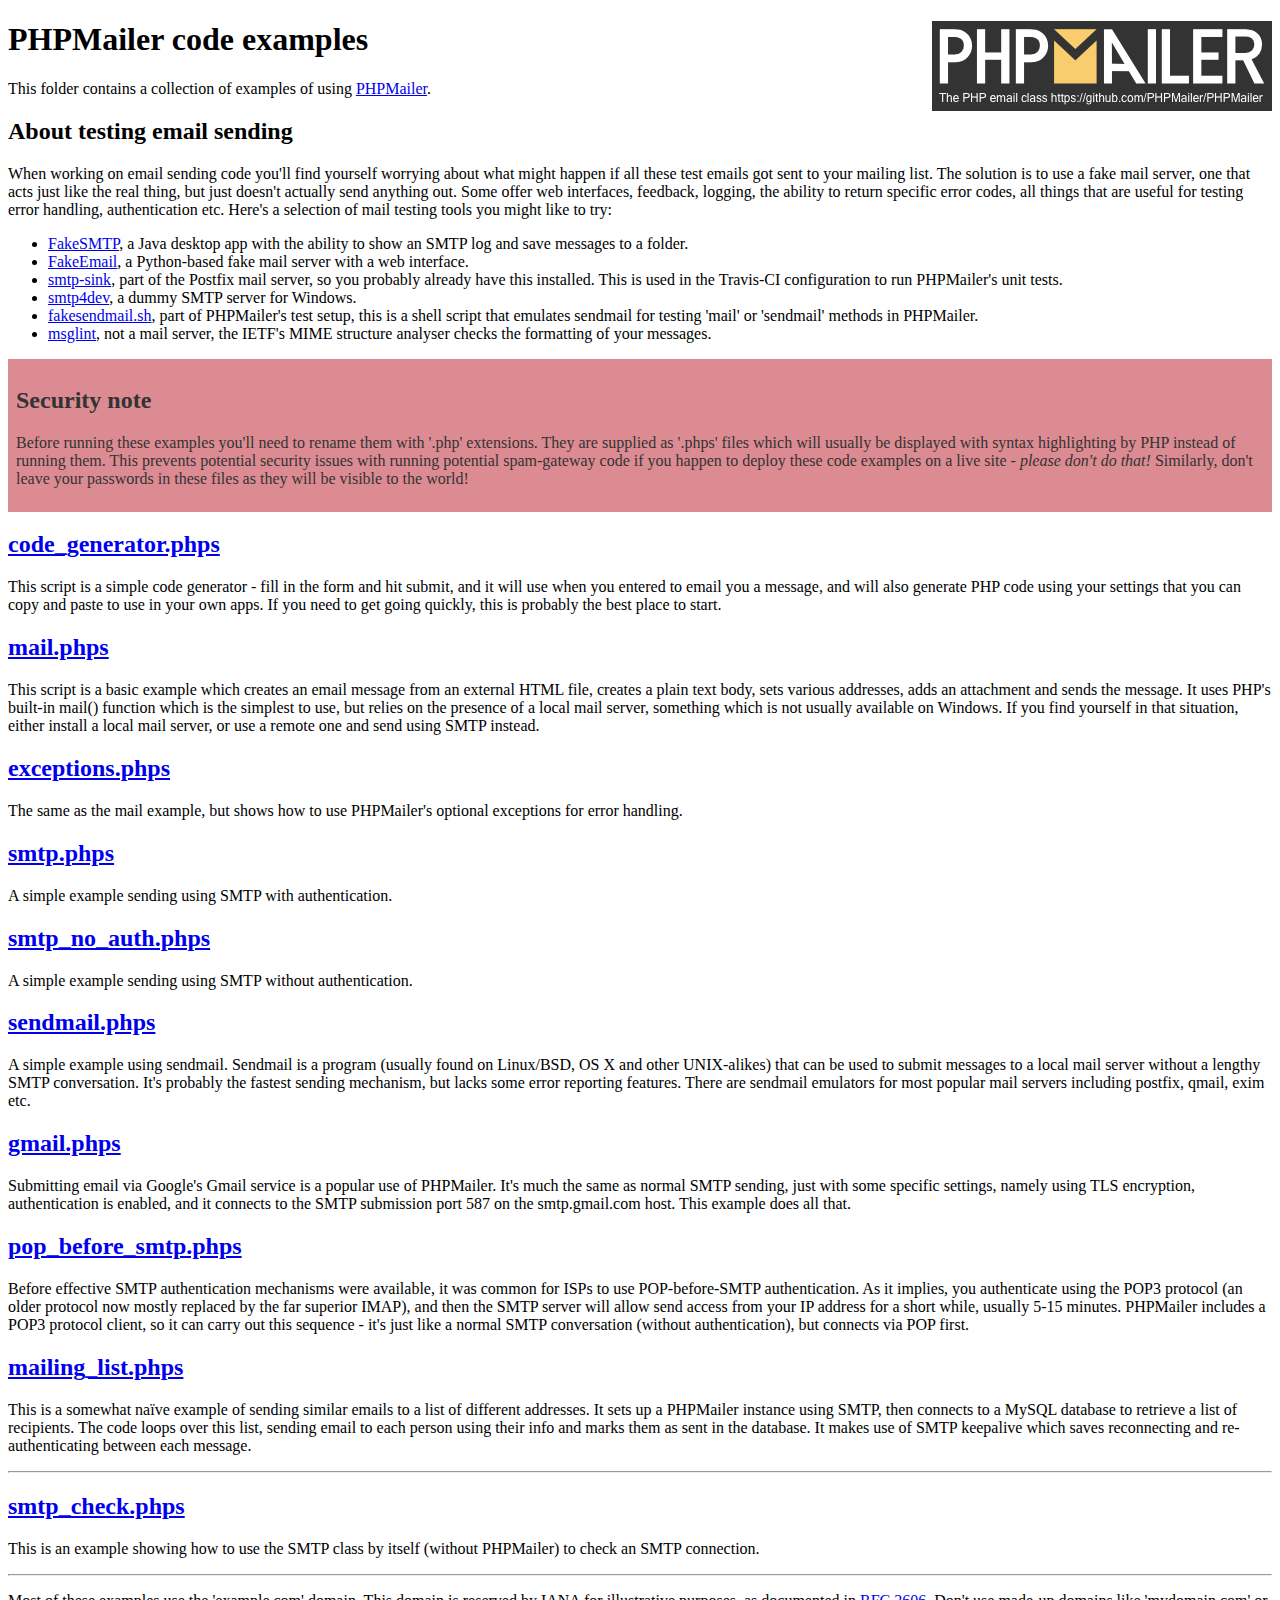
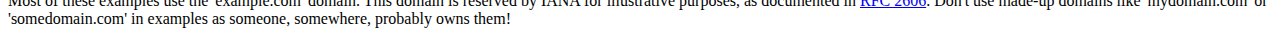
<file: public/vendor/phpmailer/phpmailer/examples/index.html>
<!DOCTYPE html>
<html>
<head>
	<meta charset="UTF-8">
	<title>PHPMailer Examples</title>
</head>
<body>
<h1>PHPMailer code examples<a href="https://github.com/PHPMailer/PHPMailer"><img src="images/phpmailer.png" style="float:right; border:0;" alt="PHPMailer logo"></a></h1>
<p>This folder contains a collection of examples of using <a href="https://github.com/PHPMailer/PHPMailer">PHPMailer</a>.</p>
<h2>About testing email sending</h2>
<p>When working on email sending code you'll find yourself worrying about what might happen if all these test emails got sent to your mailing list. The solution is to use a fake mail server, one that acts just like the real thing, but just doesn't actually send anything out. Some offer web interfaces, feedback, logging, the ability to return specific error codes, all things that are useful for testing error handling, authentication etc. Here's a selection of mail testing tools you might like to try:</p>
<ul>
  <li><a href="https://github.com/Nilhcem/FakeSMTP">FakeSMTP</a>, a Java desktop app with the ability to show an SMTP log and save messages to a folder. </li>
  <li><a href="https://github.com/isotoma/FakeEmail">FakeEmail</a>, a Python-based fake mail server with a web interface.</li>
  <li><a href="http://www.postfix.org/smtp-sink.1.html">smtp-sink</a>, part of the Postfix mail server, so you probably already have this installed. This is used in the Travis-CI configuration to run PHPMailer's unit tests.</li>
  <li><a href="http://smtp4dev.codeplex.com">smtp4dev</a>, a dummy SMTP server for Windows.</li>
  <li><a href="https://github.com/PHPMailer/PHPMailer/blob/master/test/fakesendmail.sh">fakesendmail.sh</a>, part of PHPMailer's test setup, this is a shell script that emulates sendmail for testing 'mail' or 'sendmail' methods in PHPMailer.</li>
  <li><a href="http://tools.ietf.org/tools/msglint/">msglint</a>, not a mail server, the IETF's MIME structure analyser checks the formatting of your messages.</li>
</ul>
<div style="padding: 8px; color: #333333; background-color: #dc8b92">
<h2>Security note</h2>
<p>Before running these examples you'll need to rename them with '.php' extensions. They are supplied as '.phps' files which will usually be displayed with syntax highlighting by PHP instead of running them. This prevents potential security issues with running potential spam-gateway code if you happen to deploy these code examples on a live site - <em>please don't do that!</em> Similarly, don't leave your passwords in these files as they will be visible to the world!</p>
</div>
<h2><a href="code_generator.phps">code_generator.phps</a></h2>
<p>This script is a simple code generator - fill in the form and hit submit, and it will use when you entered to email you a message, and will also generate PHP code using your settings that you can copy and paste to use in your own apps. If you need to get going quickly, this is probably the best place to start.</p>
<h2><a href="mail.phps">mail.phps</a></h2>
<p>This script is a basic example which creates an email message from an external HTML file, creates a plain text body, sets various addresses, adds an attachment and sends the message. It uses PHP's built-in mail() function which is the simplest to use, but relies on the presence of a local mail server, something which is not usually available on Windows. If you find yourself in that situation, either install a local mail server, or use a remote one and send using SMTP instead.</p>
<h2><a href="exceptions.phps">exceptions.phps</a></h2>
<p>The same as the mail example, but shows how to use PHPMailer's optional exceptions for error handling.</p>
<h2><a href="smtp.phps">smtp.phps</a></h2>
<p>A simple example sending using SMTP with authentication.</p>
<h2><a href="smtp_no_auth.phps">smtp_no_auth.phps</a></h2>
<p>A simple example sending using SMTP without authentication.</p>
<h2><a href="sendmail.phps">sendmail.phps</a></h2>
<p>A simple example using sendmail. Sendmail is a program (usually found on Linux/BSD, OS X and other UNIX-alikes) that can be used to submit messages to a local mail server without a lengthy SMTP conversation. It's probably the fastest sending mechanism, but lacks some error reporting features. There are sendmail emulators for most popular mail servers including postfix, qmail, exim etc.</p>
<h2><a href="gmail.phps">gmail.phps</a></h2>
<p>Submitting email via Google's Gmail service is a popular use of PHPMailer. It's much the same as normal SMTP sending, just with some specific settings, namely using TLS encryption, authentication is enabled, and it connects to the SMTP submission port 587 on the smtp.gmail.com host. This example does all that.</p>
<h2><a href="pop_before_smtp.phps">pop_before_smtp.phps</a></h2>
<p>Before effective SMTP authentication mechanisms were available, it was common for ISPs to use POP-before-SMTP authentication. As it implies, you authenticate using the POP3 protocol (an older protocol now mostly replaced by the far superior IMAP), and then the SMTP server will allow send access from your IP address for a short while, usually 5-15 minutes. PHPMailer includes a POP3 protocol client, so it can carry out this sequence - it's just like a normal SMTP conversation (without authentication), but connects via POP first.</p>
<h2><a href="mailing_list.phps">mailing_list.phps</a></h2>
<p>This is a somewhat naïve example of sending similar emails to a list of different addresses. It sets up a PHPMailer instance using SMTP, then connects to a MySQL database to retrieve a list of recipients. The code loops over this list, sending email to each person using their info and marks them as sent in the database. It makes use of SMTP keepalive which saves reconnecting and re-authenticating between each message.</p>
<hr>
<h2><a href="smtp_check.phps">smtp_check.phps</a></h2>
<p>This is an example showing how to use the SMTP class by itself (without PHPMailer) to check an SMTP connection.</p>
<hr>
<p>Most of these examples use the 'example.com' domain. This domain is reserved by IANA for illustrative purposes, as documented in <a href="http://tools.ietf.org/html/rfc2606">RFC 2606</a>. Don't use made-up domains like 'mydomain.com' or 'somedomain.com' in examples as someone, somewhere, probably owns them!</p>
</body>
</html>
</file>
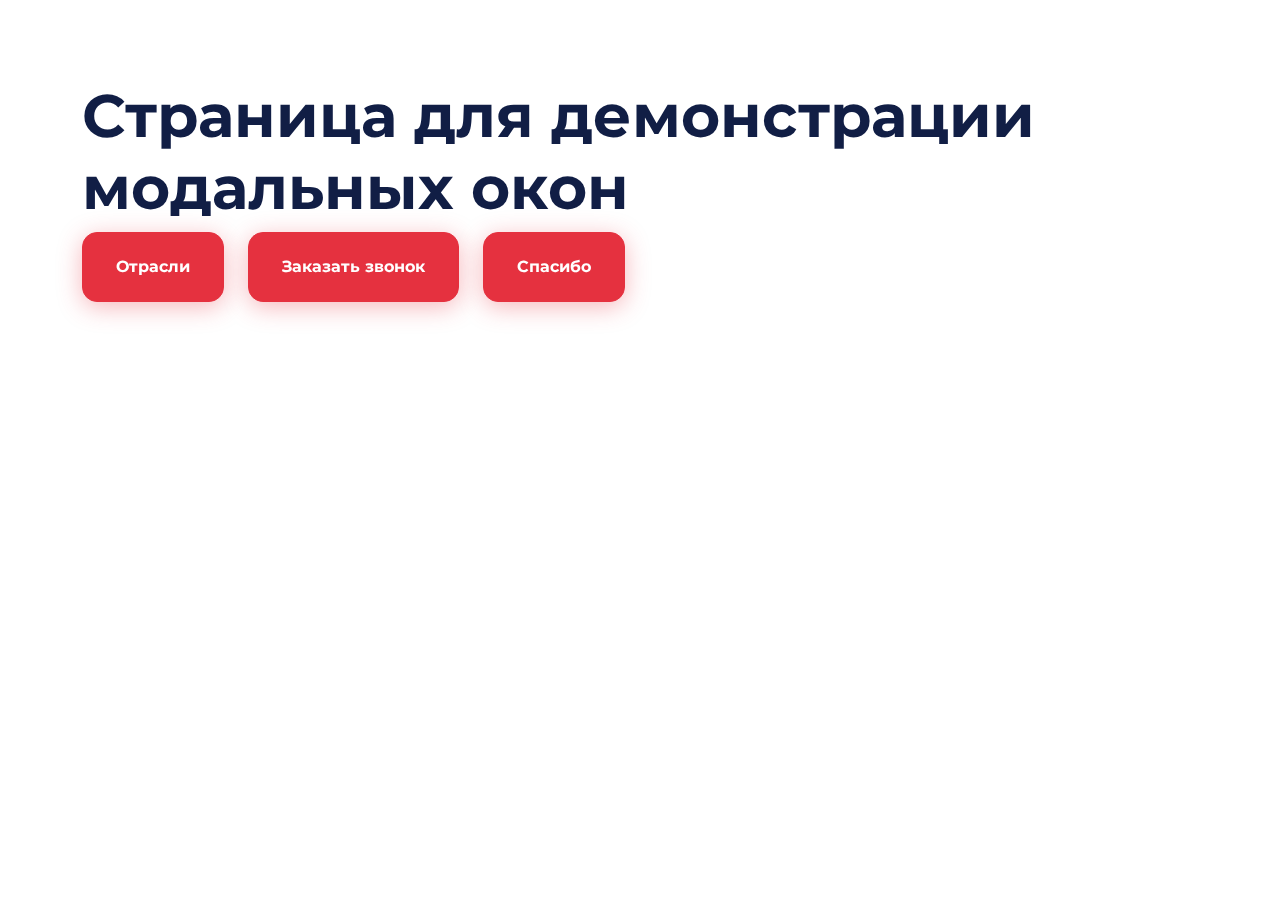
<file: public/00-modal.html>
<!DOCTYPE html>
<html lang="ru">
	<head>
		<meta charset="utf-8">
		<title>Модальные окна</title>
		<meta name="description" content="о чем страница">
		<meta http-equiv="X-UA-Compatible" content="IE=edge">
		<meta name="viewport" content="width=device-width,initial-scale=1.0,  shrink-to-fit=no">
		<link type="image/ico" href="img/favicon.ico" rel="shortcut icon"><meta name="format-detection" content="telephone=no"> 
		<link href="libs/swiper/swiper-bundle.min.css" rel="stylesheet"/>
		<link href="libs/@fancyapps/ui/fancybox.css" rel="stylesheet"/><link rel="preconnect" href="https://fonts.googleapis.com">
<link rel="preconnect" href="https://fonts.gstatic.com" crossorigin>
<link href="https://fonts.googleapis.com/css2?family=Montserrat:wght@400;500;700&display=swap" rel="stylesheet">
		<link href="css/main.min.css" rel="stylesheet"/>
	</head>
	<body>
		<div class="main-wrapper">
			<div class="section container">
				<h1>Страница для  демонстрации модальных окон</h1>
				<div class="row">
										<div class="col-auto mb-2"><a class="btn btn-primary" href="#" data-src="modal-industries" data-fancybox="modal">Отрасли</a></div>
										<div class="col-auto mb-2"><a class="btn btn-primary" href="#" data-src="modal-order-call" data-fancybox="modal">Заказать звонок</a></div>
										<div class="col-auto mb-2"><a class="btn btn-primary" href="#" data-src="modal-tnx" data-fancybox="modal">Спасибо</a></div>
				</div>
			</div>
		</div>
		<!--  start modals-->
		<div id="modal-industries" style="display: none">
			<div class="modal-win modal-win--list">
				<div class="modal-win__title h3 text-center">1С:Отраслевые и специализированные решения
				</div>
				<ul>
					<li>
						<svg class="icon icon-apply ">
							<use xlink:href="img/svg/sprite.svg#apply"></use>
						</svg>
						<p>1С:Комплексная автоматизация торговли алкогольной продукцией 8</p>
					</li>
					<li>
						<svg class="icon icon-apply ">
							<use xlink:href="img/svg/sprite.svg#apply"></use>
						</svg>
						<p>1С:МДЛП 1С:Медицина. Больница</p>
					</li>
					<li>
						<svg class="icon icon-apply ">
							<use xlink:href="img/svg/sprite.svg#apply"></use>
						</svg>
						<p>1С:Медицина. Больничная аптека</p>
					</li>
					<li>
						<svg class="icon icon-apply ">
							<use xlink:href="img/svg/sprite.svg#apply"></use>
						</svg>
						<p>1С:Медицина. Больничные</p>
					</li>
					<li>
						<svg class="icon icon-apply ">
							<use xlink:href="img/svg/sprite.svg#apply"></use>
						</svg>
						<p>1С:Медицина. Диетическое питание</p>
					</li>
					<li>
						<svg class="icon icon-apply ">
							<use xlink:href="img/svg/sprite.svg#apply"></use>
						</svg>
						<p>1С:Медицина. Клиническая лаборатория</p>
					</li>
					<li>
						<svg class="icon icon-apply ">
							<use xlink:href="img/svg/sprite.svg#apply"></use>
						</svg>
						<p>1С:Медицина. Поликлиника</p>
					</li>
					<li>
						<svg class="icon icon-apply ">
							<use xlink:href="img/svg/sprite.svg#apply"></use>
						</svg>
						<p>1С:Медицина. Стоматологическая клиника</p>
					</li>
				</ul>
			</div>
		</div>
		<!-- #modal-call-->
		<div id="modal-order-call" style="display: none">
			<div class="modal-win modal-win--order-call text-center">
				<div class="form-wrap">
					<form>
						<div class="form-wrap__headline h2">Заказать обратный звонок
						</div>
						<p>Оставьте заяку и наши сотрудники свяжется<br>с вами в кротчайшие сроки</p>
						<div class="form-wrap__input-wrap form-group"><input class="form-wrap__input form-control" name="text" type="text" placeholder="Ваше имя"/>
						</div>
						<!-- +e.input-wrap-->
						<div class="form-wrap__input-wrap form-group"><input class="form-wrap__input form-control" name="tel" type="tel" placeholder="Телефон"/>
						</div>
						<!-- +e.input-wrap-->
						<div class="form-wrap__policy">Нажимая на&nbsp;кнопку, вы&nbsp;даете согласие на&nbsp;обработку своих<br>персональных данных и&nbsp;соглашаетесь с&nbsp;<a href="#">пользовательским соглашением</a>
						</div>
						<a class="form-wrap__btn btn btn-primary" href="#">Заказать звонок
						</a>
					</form>
				</div>
			</div>
		</div>
		<!-- #modal-order-call-->
		<div id="modal-tnx" style="display: none">
			<div class="modal-win modal-win--tnx text-center">
				<div class="modal-win__headline h2">Спасибо за обращение!
				</div>
				<p>Мы свяжемся с вами в ближайшее время.</p>
				<a class="modal-win__btn btn btn-primary" href="#">Закрыть
				</a>
			</div>
		</div>
		<!-- #modal-order-call-->
		<!-- end modals-->
		<script src="libs/jquery/jquery.min.js"></script>
		<script src="libs/@fancyapps/ui/fancybox.umd.js"> </script>
		<script src="libs/swiper/swiper-bundle.min.js"> </script>
		<script src="libs/inputmask/inputmask.min.js"> </script>
		<script src="js/common.js"></script>
	</body>
</html>
</file>
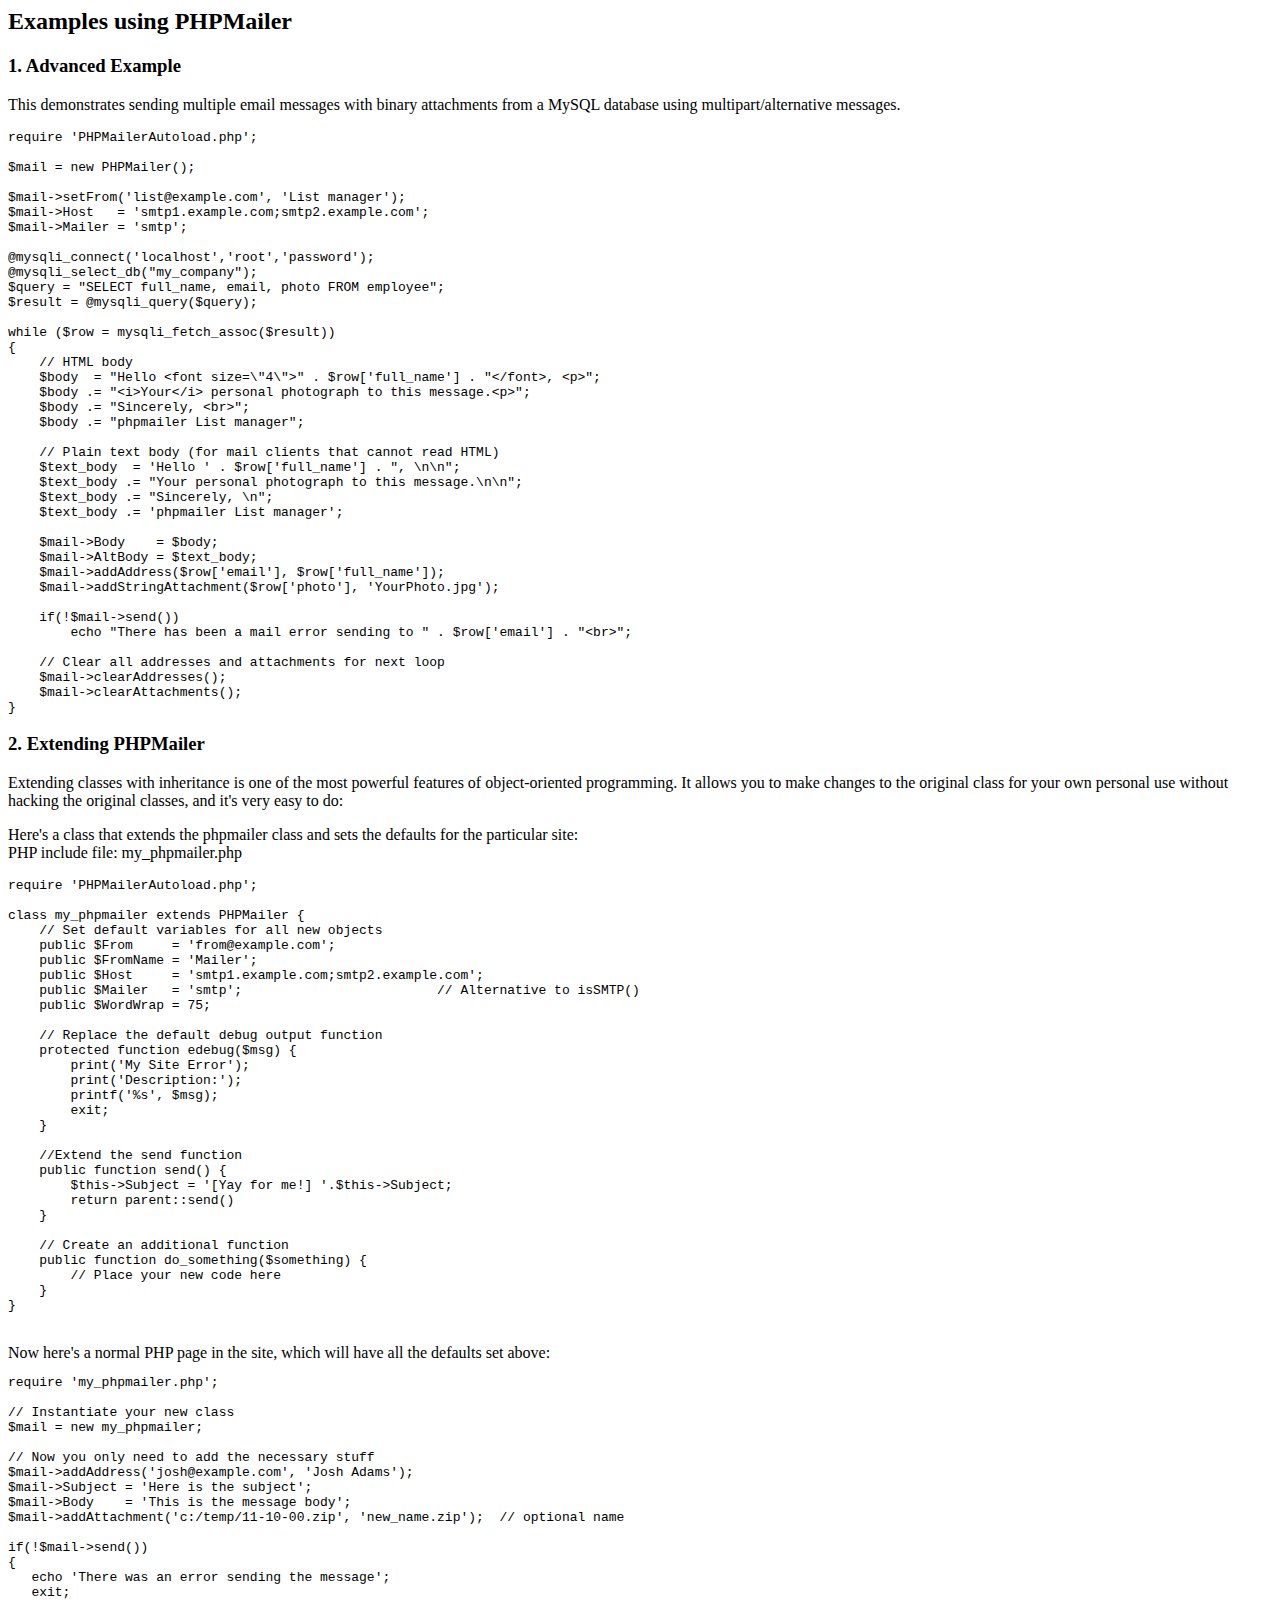
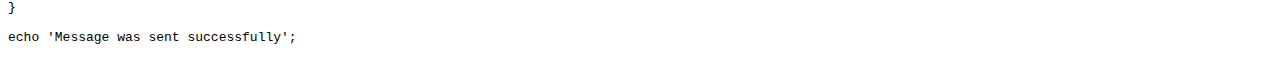
<file: public/vendor/phpmailer/phpmailer/docs/extending.html>
<html>
<head>
<title>Examples using phpmailer</title>
</head>

<body>

<h2>Examples using PHPMailer</h2>

<h3>1. Advanced Example</h3>
<p>

This demonstrates sending multiple email messages with binary attachments
from a MySQL database using multipart/alternative messages.<p>

<pre>
require 'PHPMailerAutoload.php';

$mail = new PHPMailer();

$mail->setFrom('list@example.com', 'List manager');
$mail->Host   = 'smtp1.example.com;smtp2.example.com';
$mail->Mailer = 'smtp';

@mysqli_connect('localhost','root','password');
@mysqli_select_db("my_company");
$query = "SELECT full_name, email, photo FROM employee";
$result = @mysqli_query($query);

while ($row = mysqli_fetch_assoc($result))
{
    // HTML body
    $body  = "Hello &lt;font size=\"4\"&gt;" . $row['full_name'] . "&lt;/font&gt;, &lt;p&gt;";
    $body .= "&lt;i&gt;Your&lt;/i&gt; personal photograph to this message.&lt;p&gt;";
    $body .= "Sincerely, &lt;br&gt;";
    $body .= "phpmailer List manager";

    // Plain text body (for mail clients that cannot read HTML)
    $text_body  = 'Hello ' . $row['full_name'] . ", \n\n";
    $text_body .= "Your personal photograph to this message.\n\n";
    $text_body .= "Sincerely, \n";
    $text_body .= 'phpmailer List manager';

    $mail->Body    = $body;
    $mail->AltBody = $text_body;
    $mail->addAddress($row['email'], $row['full_name']);
    $mail->addStringAttachment($row['photo'], 'YourPhoto.jpg');

    if(!$mail->send())
        echo "There has been a mail error sending to " . $row['email'] . "&lt;br&gt;";

    // Clear all addresses and attachments for next loop
    $mail->clearAddresses();
    $mail->clearAttachments();
}
</pre>
<p>

<h3>2. Extending PHPMailer</h3>
<p>

Extending classes with inheritance is one of the most
powerful features of object-oriented programming. It allows you to make changes to the
original class for your own personal use without hacking the original
classes, and it's very easy to do:

<p>
Here's a class that extends the phpmailer class and sets the defaults
for the particular site:<br>
PHP include file: my_phpmailer.php
<p>

<pre>
require 'PHPMailerAutoload.php';

class my_phpmailer extends PHPMailer {
    // Set default variables for all new objects
    public $From     = 'from@example.com';
    public $FromName = 'Mailer';
    public $Host     = 'smtp1.example.com;smtp2.example.com';
    public $Mailer   = 'smtp';                         // Alternative to isSMTP()
    public $WordWrap = 75;

    // Replace the default debug output function
    protected function edebug($msg) {
        print('My Site Error');
        print('Description:');
        printf('%s', $msg);
        exit;
    }

    //Extend the send function
    public function send() {
        $this->Subject = '[Yay for me!] '.$this->Subject;
        return parent::send()
    }

    // Create an additional function
    public function do_something($something) {
        // Place your new code here
    }
}
</pre>
<br>
Now here's a normal PHP page in the site, which will have all the defaults set above:<br>

<pre>
require 'my_phpmailer.php';

// Instantiate your new class
$mail = new my_phpmailer;

// Now you only need to add the necessary stuff
$mail->addAddress('josh@example.com', 'Josh Adams');
$mail->Subject = 'Here is the subject';
$mail->Body    = 'This is the message body';
$mail->addAttachment('c:/temp/11-10-00.zip', 'new_name.zip');  // optional name

if(!$mail->send())
{
   echo 'There was an error sending the message';
   exit;
}

echo 'Message was sent successfully';
</pre>
</body>
</html>
</file>
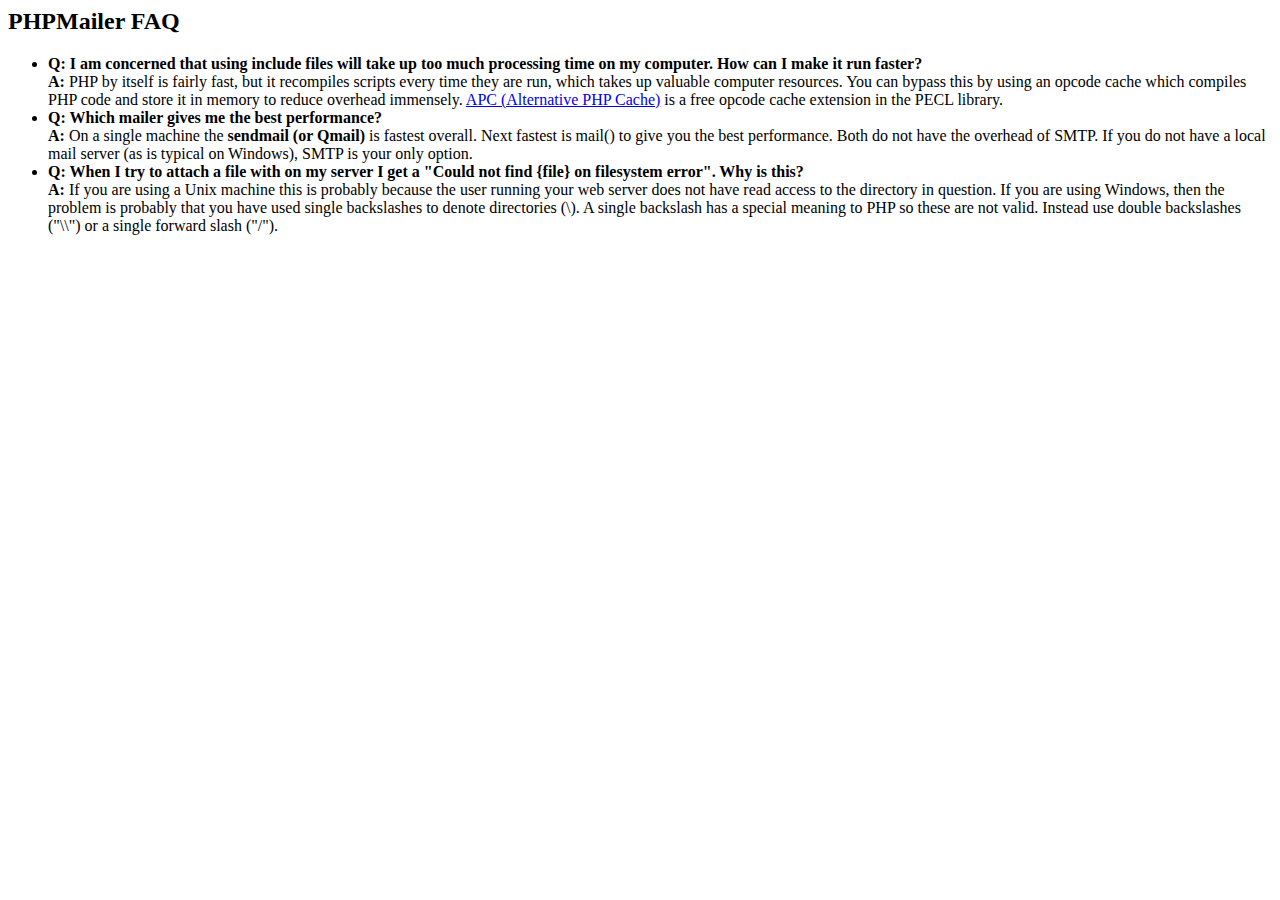
<file: public/vendor/phpmailer/phpmailer/docs/faq.html>
﻿<html>
<head>
<title>PHPMailer FAQ</title>
</head>
<body>
<h2>PHPMailer FAQ</h2>
<ul>
    <li><strong>Q: I am concerned that using include files will take up too much
    processing time on my computer. How can I make it run faster?</strong><br>
    <strong>A:</strong> PHP by itself is fairly fast, but it recompiles scripts every time they are run, which takes up valuable
    computer resources. You can bypass this by using an opcode cache which compiles
    PHP code and store it in memory to reduce overhead immensely. <a href="http://www.php.net/apc/">APC
    (Alternative PHP Cache)</a> is a free opcode cache extension in the PECL library.</li>
    <li><strong>Q: Which mailer gives me the best performance?</strong><br>
    <strong>A:</strong> On a single machine the <strong>sendmail (or Qmail)</strong> is fastest overall.
    Next fastest is mail() to give you the best performance. Both do not have the overhead of SMTP.
    If you do not have a local mail server (as is typical on Windows), SMTP is your only option.</li>
    <li><strong>Q: When I try to attach a file with on my server I get a
    "Could not find {file} on filesystem error". Why is this?</strong><br>
    <strong>A:</strong> If you are using a Unix machine this is probably because the user
    running your web server does not have read access to the directory in question. If you are using Windows,
    then the problem is probably that you have used single backslashes to denote directories (\).
    A single backslash has a special meaning to PHP so these are not
    valid. Instead use double backslashes ("\\") or a single forward
    slash ("/").</li>
</ul>
</body>
</html>
</file>
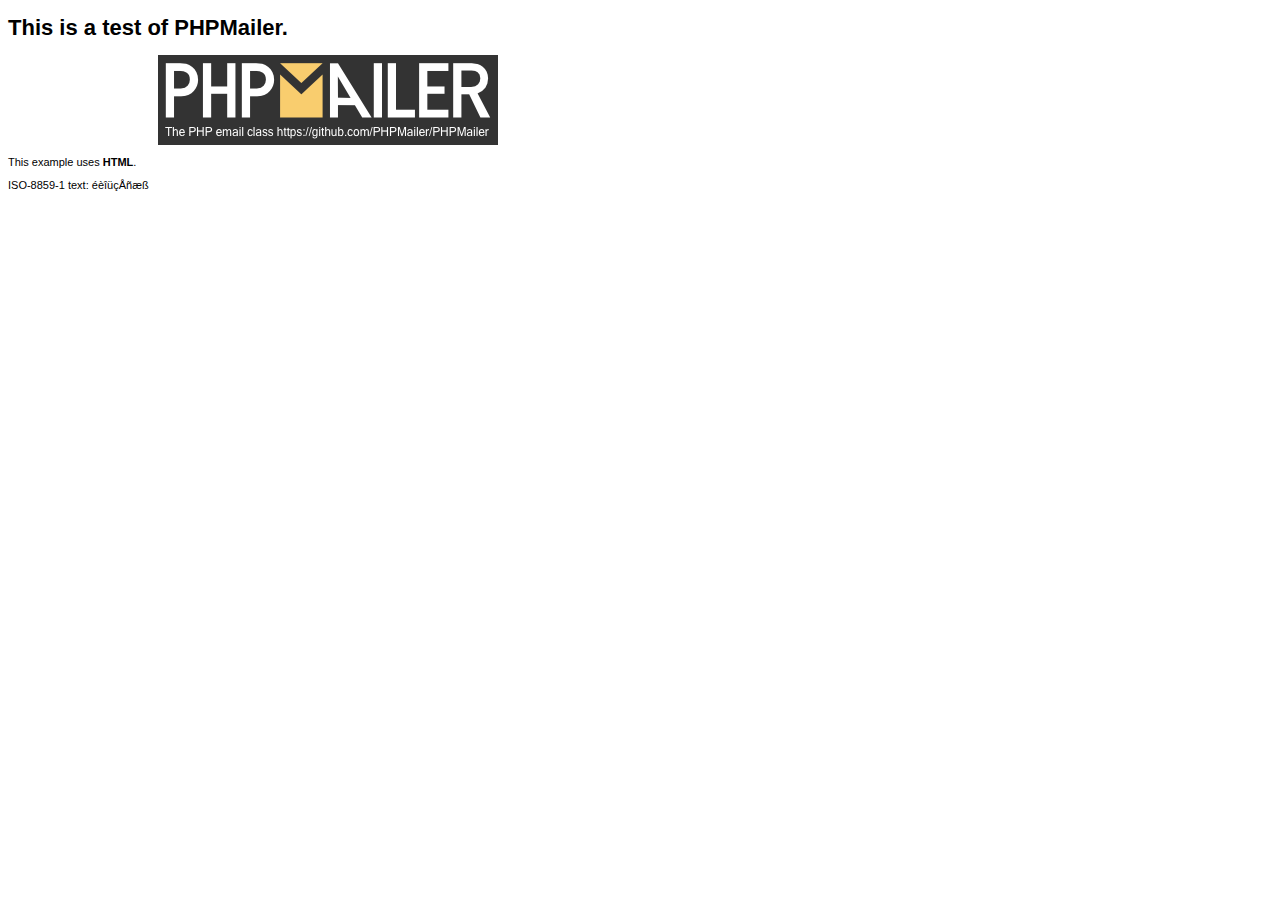
<file: public/vendor/phpmailer/phpmailer/examples/contents.html>
<!DOCTYPE HTML PUBLIC "-//W3C//DTD HTML 4.01 Transitional//EN" "http://www.w3.org/TR/html4/loose.dtd">
<html>
<head>
  <meta http-equiv="Content-Type" content="text/html; charset=iso-8859-1">
  <title>PHPMailer Test</title>
</head>
<body>
<div style="width: 640px; font-family: Arial, Helvetica, sans-serif; font-size: 11px;">
  <h1>This is a test of PHPMailer.</h1>
  <div align="center">
    <a href="https://github.com/PHPMailer/PHPMailer/"><img src="images/phpmailer.png" height="90" width="340" alt="PHPMailer rocks"></a>
  </div>
  <p>This example uses <strong>HTML</strong>.</p>
  <p>ISO-8859-1 text: ���������</p>
</div>
</body>
</html>
</file>
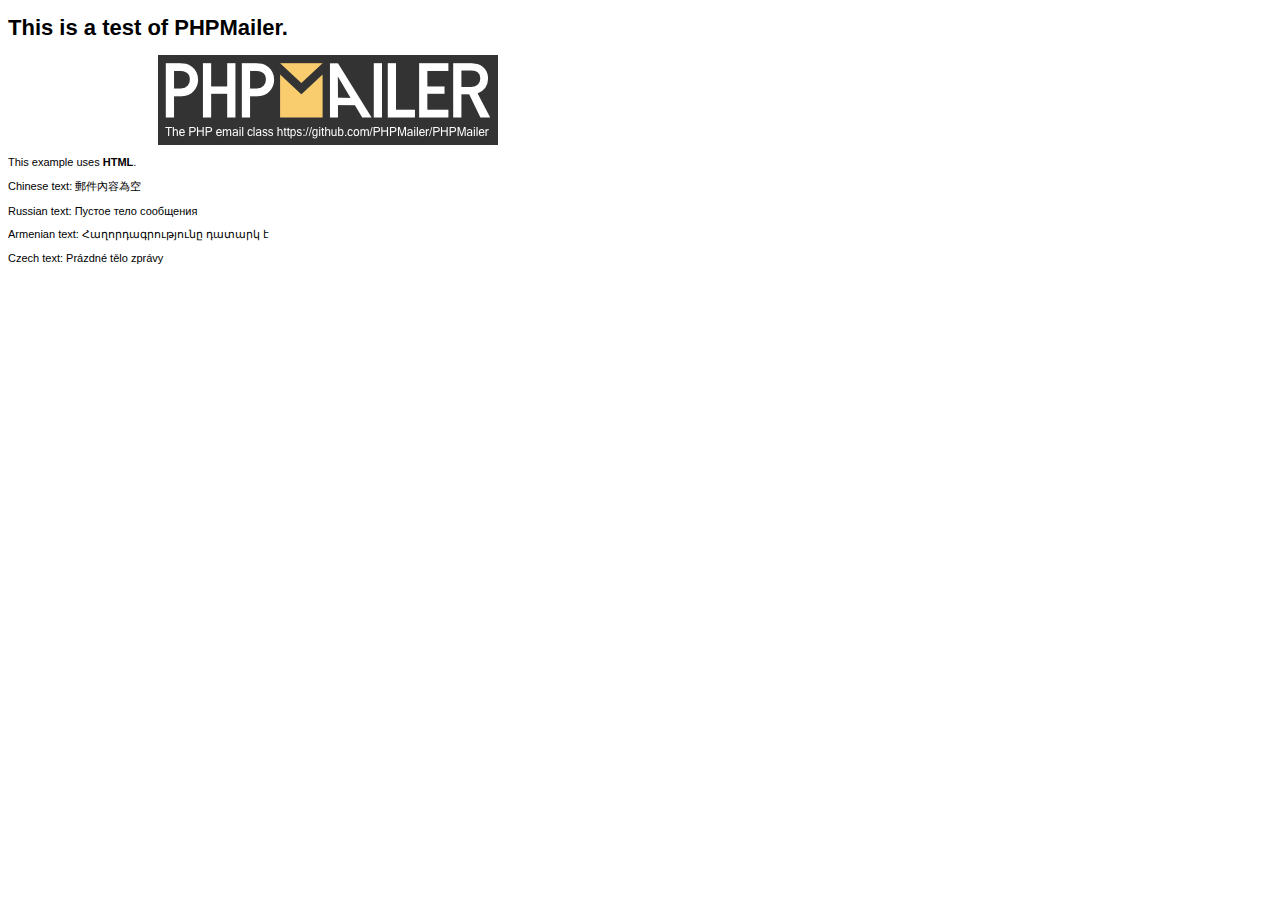
<file: public/vendor/phpmailer/phpmailer/examples/contentsutf8.html>
<!DOCTYPE HTML PUBLIC "-//W3C//DTD HTML 4.01 Transitional//EN" "http://www.w3.org/TR/html4/loose.dtd">
<html>
<head>
  <meta http-equiv="Content-Type" content="text/html; charset=utf-8">
  <title>PHPMailer Test</title>
</head>
<body>
<div style="width: 640px; font-family: Arial, Helvetica, sans-serif; font-size: 11px;">
  <h1>This is a test of PHPMailer.</h1>
  <div align="center">
    <a href="https://github.com/PHPMailer/PHPMailer/"><img src="images/phpmailer.png" height="90" width="340" alt="PHPMailer rocks"></a>
  </div>
  <p>This example uses <strong>HTML</strong>.</p>
  <p>Chinese text: 郵件內容為空</p>
  <p>Russian text: Пустое тело сообщения</p>
  <p>Armenian text: Հաղորդագրությունը դատարկ է</p>
  <p>Czech text: Prázdné tělo zprávy</p>
</div>
</body>
</html>
</file>
<file: public/css/main.min.css>
@charset "UTF-8";@font-face{font-display:swap;font-family:ProximaNova;font-style:normal;font-weight:400;src:url(../fonts/ProximaNova-regular/ProximaNova-Regular.woff2) format("woff2")}.icon{fill:currentColor;display:inline-block;height:1em;width:1em}.icon-apply{font-size:2rem;width:1em}.icon-basket{font-size:2.4rem;width:.9166666667em}.icon-call{font-size:5rem;width:1em}.icon-check{font-size:2.7rem;width:1em}.icon-chevron-right{font-size:2.4rem;width:1em}.icon-cross{font-size:2rem;width:1em}.icon-fb,.icon-instagram,.icon-mobile{font-size:2.4rem;width:1em}.icon-phone{font-size:2rem;width:1em}.icon-telegram{font-size:1.6rem;width:1em}.icon-viber,.icon-vk{font-size:2.4rem;width:1em}.icon-whatsapp{font-size:1.6rem;width:1em}:root{--bs-blue:#0d6efd;--bs-indigo:#6610f2;--bs-purple:#715df0;--bs-pink:#d63384;--bs-red:#e5313f;--bs-orange:#fd7e14;--bs-yellow:#ffc107;--bs-green:#19ab6e;--bs-teal:#0dc143;--bs-cyan:#179cde;--bs-black:#000;--bs-white:#fff;--bs-gray:#6c757d;--bs-gray-dark:#343a40;--bs-gray-100:#fbf6f4;--bs-gray-200:#e1dcda;--bs-gray-300:#e2dddb;--bs-gray-400:#ced4da;--bs-gray-500:#adb5bd;--bs-gray-600:#6c757d;--bs-gray-700:#495057;--bs-gray-800:#343a40;--bs-gray-900:#212529;--bs-primary:#e5313f;--bs-secondary:#6c757d;--bs-danger:#0d6efd;--bs-primary-rgb:229,49,63;--bs-secondary-rgb:108,117,125;--bs-danger-rgb:13,110,253;--bs-white-rgb:255,255,255;--bs-black-rgb:0,0,0;--bs-body-color-rgb:17,30,69;--bs-body-bg-rgb:255,255,255;--bs-font-sans-serif:"Montserrat",system-ui,-apple-system,"Segoe UI",Roboto,"Helvetica Neue",Arial,"Noto Sans","Liberation Sans",sans-serif,"Apple Color Emoji","Segoe UI Emoji","Segoe UI Symbol","Noto Color Emoji";--bs-font-monospace:SFMono-Regular,Menlo,Monaco,Consolas,"Liberation Mono","Courier New",monospace;--bs-gradient:linear-gradient(180deg,hsla(0,0%,100%,.15),hsla(0,0%,100%,0));--bs-body-font-family:var(--bs-font-sans-serif);--bs-body-font-size:1rem;--bs-body-font-weight:400;--bs-body-line-height:1.5;--bs-body-color:#111e45;--bs-body-bg:#fff;--bs-border-width:1px;--bs-border-style:solid;--bs-border-color:#e2dddb;--bs-border-color-translucent:rgba(0,0,0,.175);--bs-border-radius:0.375rem;--bs-border-radius-sm:0.25rem;--bs-border-radius-lg:0.5rem;--bs-border-radius-xl:1rem;--bs-border-radius-2xl:2rem;--bs-border-radius-pill:50rem;--bs-heading-color: ;--bs-link-color:#e5313f;--bs-link-hover-color:#b72732;--bs-code-color:#d63384;--bs-highlight-bg:#fff3cd}*,:after,:before{box-sizing:border-box}body{-webkit-text-size-adjust:100%;-webkit-tap-highlight-color:rgba(0,0,0,0);background-color:var(--bs-body-bg);color:var(--bs-body-color);font-family:var(--bs-body-font-family);font-size:var(--bs-body-font-size);font-weight:var(--bs-body-font-weight);line-height:var(--bs-body-line-height);margin:0;text-align:var(--bs-body-text-align)}hr{border:0;border-top:1px solid;color:inherit;margin:1rem 0;opacity:.25}.h1,.h2,.h3,.h4,.h5,.h6,h1,h2,h3,h4,h5,h6{color:var(--bs-heading-color);font-weight:700;line-height:1.2;margin-bottom:.5rem;margin-top:0}.h1,h1{font-size:calc(1.5rem + 3vw)}.h2,h2{font-size:calc(1.3125rem + .75vw)}.h3,h3{font-size:1.25rem}.h4,h4{font-size:calc(1.275rem + .3vw)}.h5,h5{font-size:1.25rem}.h6,h6{font-size:1rem}p{margin-bottom:1rem;margin-top:0}abbr[title]{cursor:help;-webkit-text-decoration:underline dotted;text-decoration:underline dotted;-webkit-text-decoration-skip-ink:none;text-decoration-skip-ink:none}address{font-style:normal;line-height:inherit;margin-bottom:1rem}ol,ul{padding-left:2rem}dl,ol,ul{margin-bottom:1rem;margin-top:0}ol ol,ol ul,ul ol,ul ul{margin-bottom:0}dt{font-weight:700}dd{margin-bottom:.5rem;margin-left:0}blockquote{margin:0 0 1rem}b,strong{font-weight:bolder}.small,small{font-size:.875em}.mark,mark{background-color:var(--bs-highlight-bg);padding:.1875em}sub,sup{font-size:.75em;line-height:0;position:relative;vertical-align:baseline}sub{bottom:-.25em}sup{top:-.5em}a{color:var(--bs-link-color);text-decoration:none}a:hover{color:var(--bs-link-hover-color)}a:not([href]):not([class]),a:not([href]):not([class]):hover{color:inherit;text-decoration:none}code,kbd,pre,samp{font-family:var(--bs-font-monospace);font-size:1em}pre{display:block;font-size:.875em;margin-bottom:1rem;margin-top:0;overflow:auto}pre code{color:inherit;font-size:inherit;word-break:normal}code{word-wrap:break-word;color:var(--bs-code-color);font-size:.875em}a>code{color:inherit}kbd{background-color:var(--bs-body-color);border-radius:.25rem;color:var(--bs-body-bg);font-size:.875em;padding:.1875rem .375rem}kbd kbd{font-size:1em;padding:0}figure{margin:0 0 1rem}img,svg{vertical-align:middle}table{border-collapse:collapse;caption-side:bottom}caption{color:rgba(var(--bs-body-color-rgb),.75);padding-bottom:.5rem;padding-top:.5rem;text-align:left}th{text-align:inherit;text-align:-webkit-match-parent}tbody,td,tfoot,th,thead,tr{border:0 solid;border-color:inherit}label{display:inline-block}button{border-radius:0}button:focus:not(:focus-visible){outline:0}button,input,optgroup,select,textarea{font-family:inherit;font-size:inherit;line-height:inherit;margin:0}button,select{text-transform:none}[role=button]{cursor:pointer}select{word-wrap:normal}select:disabled{opacity:1}[list]:not([type=date]):not([type=datetime-local]):not([type=month]):not([type=week]):not([type=time])::-webkit-calendar-picker-indicator{display:none!important}[type=button],[type=reset],[type=submit],button{-webkit-appearance:button}[type=button]:not(:disabled),[type=reset]:not(:disabled),[type=submit]:not(:disabled),button:not(:disabled){cursor:pointer}::-moz-focus-inner{border-style:none;padding:0}textarea{resize:vertical}fieldset{border:0;margin:0;min-width:0;padding:0}legend{float:left;font-size:calc(1.275rem + .3vw);line-height:inherit;margin-bottom:.5rem;padding:0;width:100%}legend+*{clear:left}::-webkit-datetime-edit-day-field,::-webkit-datetime-edit-fields-wrapper,::-webkit-datetime-edit-hour-field,::-webkit-datetime-edit-minute,::-webkit-datetime-edit-month-field,::-webkit-datetime-edit-text,::-webkit-datetime-edit-year-field{padding:0}::-webkit-inner-spin-button{height:auto}[type=search]{-webkit-appearance:textfield;outline-offset:-2px}::-webkit-search-decoration{-webkit-appearance:none}::-webkit-color-swatch-wrapper{padding:0}::-webkit-file-upload-button{-webkit-appearance:button;font:inherit}::file-selector-button{-webkit-appearance:button;font:inherit}output{display:inline-block}iframe{border:0}summary{cursor:pointer;display:list-item}progress{vertical-align:baseline}[hidden]{display:none!important}.lead{font-size:1.25rem;font-weight:300}.display-1{font-size:calc(1.625rem + 4.5vw);font-weight:300;line-height:1.2}.display-2{font-size:calc(1.575rem + 3.9vw);font-weight:300;line-height:1.2}.display-3{font-size:calc(1.525rem + 3.3vw);font-weight:300;line-height:1.2}.display-4{font-size:calc(1.475rem + 2.7vw);font-weight:300;line-height:1.2}.display-5{font-size:calc(1.425rem + 2.1vw);font-weight:300;line-height:1.2}.display-6{font-size:calc(1.375rem + 1.5vw);font-weight:300;line-height:1.2}.list-inline,.list-unstyled{list-style:none;padding-left:0}.list-inline-item{display:inline-block}.list-inline-item:not(:last-child){margin-right:.5rem}.initialism{font-size:.875em;text-transform:uppercase}.blockquote{font-size:1.25rem;margin-bottom:1rem}.blockquote>:last-child{margin-bottom:0}.blockquote-footer{color:#6c757d;font-size:.875em;margin-bottom:1rem;margin-top:-1rem}.blockquote-footer:before{content:"— "}.container,.container-fluid,.container-lg,.container-md,.container-sm,.container-xl,.container-xxl{--bs-gutter-x:1.5rem;--bs-gutter-y:0;margin-left:auto;margin-right:auto;padding-left:calc(var(--bs-gutter-x)*.5);padding-right:calc(var(--bs-gutter-x)*.5);width:100%}.row{--bs-gutter-x:1.5rem;--bs-gutter-y:0;display:flex;flex-wrap:wrap;margin-left:calc(var(--bs-gutter-x)*-.5);margin-right:calc(var(--bs-gutter-x)*-.5);margin-top:calc(var(--bs-gutter-y)*-1)}.row>*{flex-shrink:0;margin-top:var(--bs-gutter-y);max-width:100%;padding-left:calc(var(--bs-gutter-x)*.5);padding-right:calc(var(--bs-gutter-x)*.5);width:100%}.col{flex:1 0 0%}.row-cols-auto>*{flex:0 0 auto;width:auto}.row-cols-1>*{flex:0 0 auto;width:100%}.row-cols-2>*{flex:0 0 auto;width:50%}.row-cols-3>*{flex:0 0 auto;width:33.3333333333%}.row-cols-4>*{flex:0 0 auto;width:25%}.row-cols-5>*{flex:0 0 auto;width:20%}.row-cols-6>*{flex:0 0 auto;width:16.6666666667%}.col-auto{flex:0 0 auto;width:auto}.col-1{flex:0 0 auto;width:8.33333333%}.col-2{flex:0 0 auto;width:16.66666667%}.col-3{flex:0 0 auto;width:25%}.col-4{flex:0 0 auto;width:33.33333333%}.col-5{flex:0 0 auto;width:41.66666667%}.col-6{flex:0 0 auto;width:50%}.col-7{flex:0 0 auto;width:58.33333333%}.col-8{flex:0 0 auto;width:66.66666667%}.col-9{flex:0 0 auto;width:75%}.col-10{flex:0 0 auto;width:83.33333333%}.col-11{flex:0 0 auto;width:91.66666667%}.col-12{flex:0 0 auto;width:100%}.offset-1{margin-left:8.33333333%}.offset-2{margin-left:16.66666667%}.offset-3{margin-left:25%}.offset-4{margin-left:33.33333333%}.offset-5{margin-left:41.66666667%}.offset-6{margin-left:50%}.offset-7{margin-left:58.33333333%}.offset-8{margin-left:66.66666667%}.offset-9{margin-left:75%}.offset-10{margin-left:83.33333333%}.offset-11{margin-left:91.66666667%}.g-0,.gx-0{--bs-gutter-x:0}.g-0,.gy-0{--bs-gutter-y:0}.g-1,.gx-1{--bs-gutter-x:0.25rem}.g-1,.gy-1{--bs-gutter-y:0.25rem}.g-2,.gx-2{--bs-gutter-x:0.5rem}.g-2,.gy-2{--bs-gutter-y:0.5rem}.g-3,.gx-3{--bs-gutter-x:1rem}.g-3,.gy-3{--bs-gutter-y:1rem}.g-4,.gx-4{--bs-gutter-x:1.5rem}.g-4,.gy-4{--bs-gutter-y:1.5rem}.g-5,.gx-5{--bs-gutter-x:3rem}.g-5,.gy-5{--bs-gutter-y:3rem}.form-label{margin-bottom:.5rem}.col-form-label{font-size:inherit;line-height:1.5;margin-bottom:0;padding-bottom:calc(1.0625rem + 1px);padding-top:calc(1.0625rem + 1px)}.col-form-label-lg{font-size:1.25rem;padding-bottom:calc(.5rem + 1px);padding-top:calc(.5rem + 1px)}.col-form-label-sm{font-size:.875rem;padding-bottom:calc(.25rem + 1px);padding-top:calc(.25rem + 1px)}.form-text{color:rgba(var(--bs-body-color-rgb),.75);font-size:.875em;margin-top:.25rem}.form-control{-webkit-appearance:none;-moz-appearance:none;appearance:none;background-clip:padding-box;background-color:#fff;border:1px solid #e1dcda;border-radius:0;color:#111e45;display:block;font-size:1rem;font-weight:400;line-height:1.5;padding:1.0625rem .75rem;transition:border-color .15s ease-in-out,box-shadow .15s ease-in-out;width:100%}.form-control[type=file]{overflow:hidden}.form-control[type=file]:not(:disabled):not([readonly]){cursor:pointer}.form-control:focus{background-color:#fff;border-color:#f2989f;box-shadow:0 0 0 .25rem rgba(229,49,63,.25);color:#111e45;outline:0}.form-control::-webkit-date-and-time-value{height:1.5em}.form-control::-moz-placeholder{color:rgba(37,44,66,.5);opacity:1}.form-control::placeholder{color:rgba(37,44,66,.5);opacity:1}.form-control:disabled,.form-control[readonly]{background-color:#ced4da;opacity:1}.form-control::-webkit-file-upload-button{-webkit-margin-end:.75rem;background-color:#e1dcda;border:0 solid;border-color:inherit;border-inline-end-width:1px;border-radius:0;color:#111e45;margin:-1.0625rem -.75rem;margin-inline-end:.75rem;padding:1.0625rem .75rem;pointer-events:none;-webkit-transition:color .15s ease-in-out,background-color .15s ease-in-out,border-color .15s ease-in-out,box-shadow .15s ease-in-out;transition:color .15s ease-in-out,background-color .15s ease-in-out,border-color .15s ease-in-out,box-shadow .15s ease-in-out}.form-control::file-selector-button{-webkit-margin-end:.75rem;background-color:#e1dcda;border:0 solid;border-color:inherit;border-inline-end-width:1px;border-radius:0;color:#111e45;margin:-1.0625rem -.75rem;margin-inline-end:.75rem;padding:1.0625rem .75rem;pointer-events:none;transition:color .15s ease-in-out,background-color .15s ease-in-out,border-color .15s ease-in-out,box-shadow .15s ease-in-out}.form-control:hover:not(:disabled):not([readonly])::-webkit-file-upload-button{background-color:#d6d1cf}.form-control:hover:not(:disabled):not([readonly])::file-selector-button{background-color:#d6d1cf}.form-control-plaintext{background-color:transparent;border:solid transparent;border-width:1px 0;color:#111e45;display:block;line-height:1.5;margin-bottom:0;padding:1.0625rem 0;width:100%}.form-control-plaintext.form-control-lg,.form-control-plaintext.form-control-sm{padding-left:0;padding-right:0}.form-control-sm{border-radius:.25rem;font-size:.875rem;min-height:calc(1.5em + .5rem + 2px);padding:.25rem .5rem}.form-control-sm::-webkit-file-upload-button{-webkit-margin-end:.5rem;margin:-.25rem -.5rem;margin-inline-end:.5rem;padding:.25rem .5rem}.form-control-sm::file-selector-button{-webkit-margin-end:.5rem;margin:-.25rem -.5rem;margin-inline-end:.5rem;padding:.25rem .5rem}.form-control-lg{border-radius:.5rem;font-size:1.25rem;min-height:calc(1.5em + 1rem + 2px);padding:.5rem 1rem}.form-control-lg::-webkit-file-upload-button{-webkit-margin-end:1rem;margin:-.5rem -1rem;margin-inline-end:1rem;padding:.5rem 1rem}.form-control-lg::file-selector-button{-webkit-margin-end:1rem;margin:-.5rem -1rem;margin-inline-end:1rem;padding:.5rem 1rem}textarea.form-control{min-height:calc(1.5em + 2.125rem + 2px)}textarea.form-control-sm{min-height:calc(1.5em + .5rem + 2px)}textarea.form-control-lg{min-height:calc(1.5em + 1rem + 2px)}.form-control-color{height:auto;padding:1.0625rem;width:3rem}.form-control-color:not(:disabled):not([readonly]){cursor:pointer}.form-control-color::-moz-color-swatch{border-radius:0;height:1.5em}.form-control-color::-webkit-color-swatch{border-radius:0;height:1.5em}.form-select,.select2-container--default .select2-selection--single{-moz-padding-start:calc(.75rem - 3px);-webkit-appearance:none;-moz-appearance:none;appearance:none;background-color:#fff;background-image:url("data:image/svg+xml;charset=utf-8,%3Csvg xmlns='http://www.w3.org/2000/svg' viewBox='0 0 16 16'%3E%3Cpath fill='none' stroke='%23343a40' stroke-linecap='round' stroke-linejoin='round' stroke-width='2' d='m2 5 6 6 6-6'/%3E%3C/svg%3E");background-position:right .75rem center;background-repeat:no-repeat;background-size:16px 12px;border:1px solid #e1dcda;border-radius:0;color:#111e45;display:block;font-size:1rem;font-weight:400;line-height:1.5;padding:1.0625rem 2.25rem 1.0625rem .75rem;transition:border-color .15s ease-in-out,box-shadow .15s ease-in-out;width:100%}.form-select:focus,.select2-container--default .select2-selection--single:focus{border-color:#f2989f;box-shadow:0 0 0 .25rem rgba(229,49,63,.25);outline:0}.form-select[multiple],.form-select[size]:not([size="1"]),.select2-container--default [multiple].select2-selection--single,.select2-container--default [size].select2-selection--single:not([size="1"]){background-image:none;padding-right:.75rem}.form-select:disabled,.select2-container--default .select2-selection--single:disabled{background-color:#e1dcda}.form-select:-moz-focusring,.select2-container--default .select2-selection--single:-moz-focusring{color:transparent;text-shadow:0 0 0 #111e45}.form-select-sm{border-radius:.25rem;font-size:.875rem;padding-bottom:.25rem;padding-left:.5rem;padding-top:.25rem}.form-select-lg{border-radius:.5rem;font-size:1.25rem;padding-bottom:.5rem;padding-left:1rem;padding-top:.5rem}.form-check{display:block;margin-bottom:.125rem;min-height:1.5rem;padding-left:1.5em}.form-check .form-check-input{float:left;margin-left:-1.5em}.form-check-reverse{padding-left:0;padding-right:1.5em;text-align:right}.form-check-reverse .form-check-input{float:right;margin-left:0;margin-right:-1.5em}.form-check-input{color-adjust:exact;-webkit-appearance:none;-moz-appearance:none;appearance:none;background-color:#fff;background-position:50%;background-repeat:no-repeat;background-size:contain;border:1px solid rgba(0,0,0,.25);height:1em;margin-top:.25em;-webkit-print-color-adjust:exact;print-color-adjust:exact;vertical-align:top;width:1em}.form-check-input[type=checkbox]{border-radius:.25em}.form-check-input[type=radio]{border-radius:50%}.form-check-input:active{filter:brightness(90%)}.form-check-input:focus{border-color:#f2989f;box-shadow:0 0 0 .25rem rgba(229,49,63,.25);outline:0}.form-check-input:checked{background-color:#e5313f;border-color:#e5313f}.form-check-input:checked[type=checkbox]{background-image:url("data:image/svg+xml;charset=utf-8,%3Csvg xmlns='http://www.w3.org/2000/svg' viewBox='0 0 20 20'%3E%3Cpath fill='none' stroke='%23fff' stroke-linecap='round' stroke-linejoin='round' stroke-width='3' d='m6 10 3 3 6-6'/%3E%3C/svg%3E")}.form-check-input:checked[type=radio]{background-image:url("data:image/svg+xml;charset=utf-8,%3Csvg xmlns='http://www.w3.org/2000/svg' viewBox='-4 -4 8 8'%3E%3Ccircle r='2' fill='%23fff'/%3E%3C/svg%3E")}.form-check-input[type=checkbox]:indeterminate{background-color:#e5313f;background-image:url("data:image/svg+xml;charset=utf-8,%3Csvg xmlns='http://www.w3.org/2000/svg' viewBox='0 0 20 20'%3E%3Cpath fill='none' stroke='%23fff' stroke-linecap='round' stroke-linejoin='round' stroke-width='3' d='M6 10h8'/%3E%3C/svg%3E");border-color:#e5313f}.form-check-input:disabled{filter:none;opacity:.5;pointer-events:none}.form-check-input:disabled~.form-check-label,.form-check-input[disabled]~.form-check-label{cursor:default;opacity:.5}.form-switch{padding-left:2.5em}.form-switch .form-check-input{background-image:url("data:image/svg+xml;charset=utf-8,%3Csvg xmlns='http://www.w3.org/2000/svg' viewBox='-4 -4 8 8'%3E%3Ccircle r='3' fill='rgba(0, 0, 0, 0.25)'/%3E%3C/svg%3E");background-position:0;border-radius:2em;margin-left:-2.5em;transition:background-position .15s ease-in-out;width:2em}.form-switch .form-check-input:focus{background-image:url("data:image/svg+xml;charset=utf-8,%3Csvg xmlns='http://www.w3.org/2000/svg' viewBox='-4 -4 8 8'%3E%3Ccircle r='3' fill='%23f2989f'/%3E%3C/svg%3E")}.form-switch .form-check-input:checked{background-image:url("data:image/svg+xml;charset=utf-8,%3Csvg xmlns='http://www.w3.org/2000/svg' viewBox='-4 -4 8 8'%3E%3Ccircle r='3' fill='%23fff'/%3E%3C/svg%3E");background-position:100%}.form-switch.form-check-reverse{padding-left:0;padding-right:2.5em}.form-switch.form-check-reverse .form-check-input{margin-left:0;margin-right:-2.5em}.form-check-inline{display:inline-block;margin-right:1rem}.btn-check{clip:rect(0,0,0,0);pointer-events:none;position:absolute}.btn-check:disabled+.btn,.btn-check[disabled]+.btn{filter:none;opacity:.65;pointer-events:none}.form-range{-webkit-appearance:none;-moz-appearance:none;appearance:none;background-color:transparent;height:1.5rem;padding:0;width:100%}.form-range:focus{outline:0}.form-range:focus::-webkit-slider-thumb{box-shadow:0 0 0 1px #fff,0 0 0 .25rem rgba(229,49,63,.25)}.form-range:focus::-moz-range-thumb{box-shadow:0 0 0 1px #fff,0 0 0 .25rem rgba(229,49,63,.25)}.form-range::-moz-focus-outer{border:0}.form-range::-webkit-slider-thumb{-webkit-appearance:none;appearance:none;background-color:#e5313f;border:0;border-radius:1rem;height:1rem;margin-top:-.25rem;-webkit-transition:background-color .15s ease-in-out,border-color .15s ease-in-out,box-shadow .15s ease-in-out;transition:background-color .15s ease-in-out,border-color .15s ease-in-out,box-shadow .15s ease-in-out;width:1rem}.form-range::-webkit-slider-thumb:active{background-color:#f7c1c5}.form-range::-webkit-slider-runnable-track{background-color:#e2dddb;border-color:transparent;border-radius:1rem;color:transparent;cursor:pointer;height:.5rem;width:100%}.form-range::-moz-range-thumb{-moz-appearance:none;appearance:none;background-color:#e5313f;border:0;border-radius:1rem;height:1rem;-moz-transition:background-color .15s ease-in-out,border-color .15s ease-in-out,box-shadow .15s ease-in-out;transition:background-color .15s ease-in-out,border-color .15s ease-in-out,box-shadow .15s ease-in-out;width:1rem}.form-range::-moz-range-thumb:active{background-color:#f7c1c5}.form-range::-moz-range-track{background-color:#e2dddb;border-color:transparent;border-radius:1rem;color:transparent;cursor:pointer;height:.5rem;width:100%}.form-range:disabled{pointer-events:none}.form-range:disabled::-webkit-slider-thumb{background-color:#adb5bd}.form-range:disabled::-moz-range-thumb{background-color:#adb5bd}.form-floating{position:relative}.form-floating>.form-control,.form-floating>.form-control-plaintext,.form-floating>.form-select,.select2-container--default .form-floating>.select2-selection--single{height:calc(3.5rem + 2px);line-height:1.25}.form-floating>label{border:1px solid transparent;height:100%;left:0;padding:1rem .75rem;pointer-events:none;position:absolute;top:0;transform-origin:0 0;transition:opacity .1s ease-in-out,transform .1s ease-in-out}.form-floating>.form-control,.form-floating>.form-control-plaintext{padding:1rem .75rem}.form-floating>.form-control-plaintext::-moz-placeholder,.form-floating>.form-control::-moz-placeholder{color:transparent}.form-floating>.form-control-plaintext::placeholder,.form-floating>.form-control::placeholder{color:transparent}.form-floating>.form-control-plaintext:not(:-moz-placeholder-shown),.form-floating>.form-control:not(:-moz-placeholder-shown){padding-bottom:.625rem;padding-top:1.625rem}.form-floating>.form-control-plaintext:focus,.form-floating>.form-control-plaintext:not(:placeholder-shown),.form-floating>.form-control:focus,.form-floating>.form-control:not(:placeholder-shown){padding-bottom:.625rem;padding-top:1.625rem}.form-floating>.form-control-plaintext:-webkit-autofill,.form-floating>.form-control:-webkit-autofill{padding-bottom:.625rem;padding-top:1.625rem}.form-floating>.form-select,.select2-container--default .form-floating>.select2-selection--single{padding-bottom:.625rem;padding-top:1.625rem}.form-floating>.form-control:not(:-moz-placeholder-shown)~label{opacity:.65;transform:scale(.85) translateY(-.5rem) translateX(.15rem)}.form-floating>.form-control-plaintext~label,.form-floating>.form-control:focus~label,.form-floating>.form-control:not(:placeholder-shown)~label,.form-floating>.form-select~label,.select2-container--default .form-floating>.select2-selection--single~label{opacity:.65;transform:scale(.85) translateY(-.5rem) translateX(.15rem)}.form-floating>.form-control:-webkit-autofill~label{opacity:.65;transform:scale(.85) translateY(-.5rem) translateX(.15rem)}.form-floating>.form-control-plaintext~label{border-width:1px 0}.input-group{align-items:stretch;display:flex;flex-wrap:wrap;position:relative;width:100%}.input-group>.form-control,.input-group>.form-select,.select2-container--default .input-group>.select2-selection--single{flex:1 1 auto;min-width:0;position:relative;width:1%}.input-group>.form-control:focus,.input-group>.form-select:focus,.select2-container--default .input-group>.select2-selection--single:focus{z-index:3}.input-group .btn{position:relative;z-index:2}.input-group .btn:focus{z-index:3}.input-group-text{align-items:center;background-color:#e1dcda;border:1px solid #e1dcda;border-radius:0;color:#111e45;display:flex;font-size:1rem;font-weight:400;line-height:1.5;padding:1.0625rem .75rem;text-align:center;white-space:nowrap}.input-group-lg>.btn,.input-group-lg>.form-control,.input-group-lg>.form-select,.input-group-lg>.input-group-text,.select2-container--default .input-group-lg>.select2-selection--single{border-radius:.5rem;font-size:1.25rem;padding:.5rem 1rem}.input-group-sm>.btn,.input-group-sm>.form-control,.input-group-sm>.form-select,.input-group-sm>.input-group-text,.select2-container--default .input-group-sm>.select2-selection--single{border-radius:.25rem;font-size:.875rem;padding:.25rem .5rem}.input-group-lg>.form-select,.input-group-sm>.form-select,.select2-container--default .input-group-lg>.select2-selection--single,.select2-container--default .input-group-sm>.select2-selection--single{padding-right:3rem}.input-group.has-validation>.dropdown-toggle:nth-last-child(n+4),.input-group.has-validation>:nth-last-child(n+3):not(.dropdown-toggle):not(.dropdown-menu),.input-group:not(.has-validation)>.dropdown-toggle:nth-last-child(n+3),.input-group:not(.has-validation)>:not(:last-child):not(.dropdown-toggle):not(.dropdown-menu){border-bottom-right-radius:0;border-top-right-radius:0}.input-group>:not(:first-child):not(.dropdown-menu):not(.valid-tooltip):not(.valid-feedback):not(.invalid-tooltip):not(.invalid-feedback){border-bottom-left-radius:0;border-top-left-radius:0;margin-left:-1px}.valid-feedback{color:#19ab6e;display:none;font-size:.875em;margin-top:.25rem;width:100%}.valid-tooltip{background-color:rgba(25,171,110,.9);border-radius:.375rem;color:#000;display:none;font-size:.875rem;margin-top:.1rem;max-width:100%;padding:.25rem .5rem;position:absolute;top:100%;z-index:5}.is-valid~.valid-feedback,.is-valid~.valid-tooltip,.was-validated :valid~.valid-feedback,.was-validated :valid~.valid-tooltip{display:block}.form-control.is-valid,.was-validated .form-control:valid{background-image:url("data:image/svg+xml;charset=utf-8,%3Csvg xmlns='http://www.w3.org/2000/svg' viewBox='0 0 8 8'%3E%3Cpath fill='%2319AB6E' d='M2.3 6.73.6 4.53c-.4-1.04.46-1.4 1.1-.8l1.1 1.4 3.4-3.8c.6-.63 1.6-.27 1.2.7l-4 4.6c-.43.5-.8.4-1.1.1z'/%3E%3C/svg%3E");background-position:right calc(.375em + .53125rem) center;background-repeat:no-repeat;background-size:calc(.75em + 1.0625rem) calc(.75em + 1.0625rem);border-color:#19ab6e;padding-right:calc(1.5em + 2.125rem)}.form-control.is-valid:focus,.was-validated .form-control:valid:focus{border-color:#19ab6e;box-shadow:0 0 0 .25rem rgba(25,171,110,.25)}.was-validated textarea.form-control:valid,textarea.form-control.is-valid{background-position:top calc(.375em + .53125rem) right calc(.375em + .53125rem);padding-right:calc(1.5em + 2.125rem)}.form-select.is-valid,.select2-container--default .is-valid.select2-selection--single,.select2-container--default .was-validated .select2-selection--single:valid,.was-validated .form-select:valid,.was-validated .select2-container--default .select2-selection--single:valid{border-color:#19ab6e}.form-select.is-valid:not([multiple]):not([size]),.form-select.is-valid:not([multiple])[size="1"],.select2-container--default .is-valid.select2-selection--single:not([multiple]):not([size]),.select2-container--default .is-valid.select2-selection--single:not([multiple])[size="1"],.select2-container--default .was-validated .select2-selection--single:valid:not([multiple]):not([size]),.select2-container--default .was-validated .select2-selection--single:valid:not([multiple])[size="1"],.was-validated .form-select:valid:not([multiple]):not([size]),.was-validated .form-select:valid:not([multiple])[size="1"],.was-validated .select2-container--default .select2-selection--single:valid:not([multiple]):not([size]),.was-validated .select2-container--default .select2-selection--single:valid:not([multiple])[size="1"]{background-image:url("data:image/svg+xml;charset=utf-8,%3Csvg xmlns='http://www.w3.org/2000/svg' viewBox='0 0 16 16'%3E%3Cpath fill='none' stroke='%23343a40' stroke-linecap='round' stroke-linejoin='round' stroke-width='2' d='m2 5 6 6 6-6'/%3E%3C/svg%3E"),url("data:image/svg+xml;charset=utf-8,%3Csvg xmlns='http://www.w3.org/2000/svg' viewBox='0 0 8 8'%3E%3Cpath fill='%2319AB6E' d='M2.3 6.73.6 4.53c-.4-1.04.46-1.4 1.1-.8l1.1 1.4 3.4-3.8c.6-.63 1.6-.27 1.2.7l-4 4.6c-.43.5-.8.4-1.1.1z'/%3E%3C/svg%3E");background-position:right .75rem center,center right 2.25rem;background-size:16px 12px,calc(.75em + 1.0625rem) calc(.75em + 1.0625rem);padding-right:4.125rem}.form-select.is-valid:focus,.select2-container--default .is-valid.select2-selection--single:focus,.select2-container--default .was-validated .select2-selection--single:valid:focus,.was-validated .form-select:valid:focus,.was-validated .select2-container--default .select2-selection--single:valid:focus{border-color:#19ab6e;box-shadow:0 0 0 .25rem rgba(25,171,110,.25)}.form-control-color.is-valid,.was-validated .form-control-color:valid{width:calc(5.125rem + 1.5em)}.form-check-input.is-valid,.was-validated .form-check-input:valid{border-color:#19ab6e}.form-check-input.is-valid:checked,.was-validated .form-check-input:valid:checked{background-color:#19ab6e}.form-check-input.is-valid:focus,.was-validated .form-check-input:valid:focus{box-shadow:0 0 0 .25rem rgba(25,171,110,.25)}.form-check-input.is-valid~.form-check-label,.was-validated .form-check-input:valid~.form-check-label{color:#19ab6e}.form-check-inline .form-check-input~.valid-feedback{margin-left:.5em}.input-group .form-control.is-valid,.input-group .form-select.is-valid,.input-group .select2-container--default .is-valid.select2-selection--single,.select2-container--default .input-group .is-valid.select2-selection--single,.select2-container--default .was-validated .input-group .select2-selection--single:valid,.was-validated .input-group .form-control:valid,.was-validated .input-group .form-select:valid,.was-validated .input-group .select2-container--default .select2-selection--single:valid{z-index:1}.input-group .form-control.is-valid:focus,.input-group .form-select.is-valid:focus,.input-group .select2-container--default .is-valid.select2-selection--single:focus,.select2-container--default .input-group .is-valid.select2-selection--single:focus,.select2-container--default .was-validated .input-group .select2-selection--single:valid:focus,.was-validated .input-group .form-control:valid:focus,.was-validated .input-group .form-select:valid:focus,.was-validated .input-group .select2-container--default .select2-selection--single:valid:focus{z-index:3}.invalid-feedback{color:#0d6efd;display:none;font-size:.875em;margin-top:.25rem;width:100%}.invalid-tooltip{background-color:rgba(13,110,253,.9);border-radius:.375rem;color:#fff;display:none;font-size:.875rem;margin-top:.1rem;max-width:100%;padding:.25rem .5rem;position:absolute;top:100%;z-index:5}.is-invalid~.invalid-feedback,.is-invalid~.invalid-tooltip,.was-validated :invalid~.invalid-feedback,.was-validated :invalid~.invalid-tooltip{display:block}.form-control.is-invalid,.was-validated .form-control:invalid{background-image:url("data:image/svg+xml;charset=utf-8,%3Csvg xmlns='http://www.w3.org/2000/svg' width='12' height='12' fill='none' stroke='%230d6efd'%3E%3Ccircle cx='6' cy='6' r='4.5'/%3E%3Cpath stroke-linejoin='round' d='M5.8 3.6h.4L6 6.5z'/%3E%3Ccircle cx='6' cy='8.2' r='.6' fill='%230d6efd' stroke='none'/%3E%3C/svg%3E");background-position:right calc(.375em + .53125rem) center;background-repeat:no-repeat;background-size:calc(.75em + 1.0625rem) calc(.75em + 1.0625rem);border-color:#0d6efd;padding-right:calc(1.5em + 2.125rem)}.form-control.is-invalid:focus,.was-validated .form-control:invalid:focus{border-color:#0d6efd;box-shadow:0 0 0 .25rem rgba(13,110,253,.25)}.was-validated textarea.form-control:invalid,textarea.form-control.is-invalid{background-position:top calc(.375em + .53125rem) right calc(.375em + .53125rem);padding-right:calc(1.5em + 2.125rem)}.form-select.is-invalid,.select2-container--default .is-invalid.select2-selection--single,.select2-container--default .was-validated .select2-selection--single:invalid,.was-validated .form-select:invalid,.was-validated .select2-container--default .select2-selection--single:invalid{border-color:#0d6efd}.form-select.is-invalid:not([multiple]):not([size]),.form-select.is-invalid:not([multiple])[size="1"],.select2-container--default .is-invalid.select2-selection--single:not([multiple]):not([size]),.select2-container--default .is-invalid.select2-selection--single:not([multiple])[size="1"],.select2-container--default .was-validated .select2-selection--single:invalid:not([multiple]):not([size]),.select2-container--default .was-validated .select2-selection--single:invalid:not([multiple])[size="1"],.was-validated .form-select:invalid:not([multiple]):not([size]),.was-validated .form-select:invalid:not([multiple])[size="1"],.was-validated .select2-container--default .select2-selection--single:invalid:not([multiple]):not([size]),.was-validated .select2-container--default .select2-selection--single:invalid:not([multiple])[size="1"]{background-image:url("data:image/svg+xml;charset=utf-8,%3Csvg xmlns='http://www.w3.org/2000/svg' viewBox='0 0 16 16'%3E%3Cpath fill='none' stroke='%23343a40' stroke-linecap='round' stroke-linejoin='round' stroke-width='2' d='m2 5 6 6 6-6'/%3E%3C/svg%3E"),url("data:image/svg+xml;charset=utf-8,%3Csvg xmlns='http://www.w3.org/2000/svg' width='12' height='12' fill='none' stroke='%230d6efd'%3E%3Ccircle cx='6' cy='6' r='4.5'/%3E%3Cpath stroke-linejoin='round' d='M5.8 3.6h.4L6 6.5z'/%3E%3Ccircle cx='6' cy='8.2' r='.6' fill='%230d6efd' stroke='none'/%3E%3C/svg%3E");background-position:right .75rem center,center right 2.25rem;background-size:16px 12px,calc(.75em + 1.0625rem) calc(.75em + 1.0625rem);padding-right:4.125rem}.form-select.is-invalid:focus,.select2-container--default .is-invalid.select2-selection--single:focus,.select2-container--default .was-validated .select2-selection--single:invalid:focus,.was-validated .form-select:invalid:focus,.was-validated .select2-container--default .select2-selection--single:invalid:focus{border-color:#0d6efd;box-shadow:0 0 0 .25rem rgba(13,110,253,.25)}.form-control-color.is-invalid,.was-validated .form-control-color:invalid{width:calc(5.125rem + 1.5em)}.form-check-input.is-invalid,.was-validated .form-check-input:invalid{border-color:#0d6efd}.form-check-input.is-invalid:checked,.was-validated .form-check-input:invalid:checked{background-color:#0d6efd}.form-check-input.is-invalid:focus,.was-validated .form-check-input:invalid:focus{box-shadow:0 0 0 .25rem rgba(13,110,253,.25)}.form-check-input.is-invalid~.form-check-label,.was-validated .form-check-input:invalid~.form-check-label{color:#0d6efd}.form-check-inline .form-check-input~.invalid-feedback{margin-left:.5em}.input-group .form-control.is-invalid,.input-group .form-select.is-invalid,.input-group .select2-container--default .is-invalid.select2-selection--single,.select2-container--default .input-group .is-invalid.select2-selection--single,.select2-container--default .was-validated .input-group .select2-selection--single:invalid,.was-validated .input-group .form-control:invalid,.was-validated .input-group .form-select:invalid,.was-validated .input-group .select2-container--default .select2-selection--single:invalid{z-index:2}.input-group .form-control.is-invalid:focus,.input-group .form-select.is-invalid:focus,.input-group .select2-container--default .is-invalid.select2-selection--single:focus,.select2-container--default .input-group .is-invalid.select2-selection--single:focus,.select2-container--default .was-validated .input-group .select2-selection--single:invalid:focus,.was-validated .input-group .form-control:invalid:focus,.was-validated .input-group .form-select:invalid:focus,.was-validated .input-group .select2-container--default .select2-selection--single:invalid:focus{z-index:3}.btn{--bs-btn-padding-x:2.0625rem;--bs-btn-padding-y:1.375rem;--bs-btn-font-family: ;--bs-btn-font-size:1rem;--bs-btn-font-weight:700;--bs-btn-line-height:1.5;--bs-btn-color:#111e45;--bs-btn-bg:transparent;--bs-btn-border-width:1px;--bs-btn-border-color:transparent;--bs-btn-border-radius:15px;--bs-btn-box-shadow:0px 5px 25px rgba(229,49,63,.35);--bs-btn-disabled-opacity:0.65;--bs-btn-focus-box-shadow:0 0 0 0.25rem rgba(var(--bs-btn-focus-shadow-rgb),.5);background-color:var(--bs-btn-bg);border:var(--bs-btn-border-width) solid var(--bs-btn-border-color);border-radius:var(--bs-btn-border-radius);color:var(--bs-btn-color);cursor:pointer;display:inline-block;font-family:var(--bs-btn-font-family);font-size:var(--bs-btn-font-size);font-weight:var(--bs-btn-font-weight);line-height:var(--bs-btn-line-height);padding:var(--bs-btn-padding-y) var(--bs-btn-padding-x);text-align:center;transition:color .15s ease-in-out,background-color .15s ease-in-out,border-color .15s ease-in-out,box-shadow .15s ease-in-out;-webkit-user-select:none;-moz-user-select:none;user-select:none;vertical-align:middle}.btn-check:focus+.btn,.btn:focus,.btn:hover{background-color:var(--bs-btn-hover-bg);border-color:var(--bs-btn-hover-border-color);color:var(--bs-btn-hover-color)}.btn-check:focus+.btn,.btn:focus{box-shadow:var(--bs-btn-focus-box-shadow);outline:0}.btn-check:active+.btn,.btn-check:checked+.btn,.btn.active,.btn.show,.btn:active{background-color:var(--bs-btn-active-bg);border-color:var(--bs-btn-active-border-color);color:var(--bs-btn-active-color)}.btn-check:active+.btn:focus,.btn-check:checked+.btn:focus,.btn.active:focus,.btn.show:focus,.btn:active:focus{box-shadow:var(--bs-btn-focus-box-shadow)}.btn.disabled,.btn:disabled,fieldset:disabled .btn{background-color:var(--bs-btn-disabled-bg);border-color:var(--bs-btn-disabled-border-color);color:var(--bs-btn-disabled-color);opacity:var(--bs-btn-disabled-opacity);pointer-events:none}.btn-primary{--bs-btn-color:#000;--bs-btn-bg:#e5313f;--bs-btn-border-color:#e5313f;--bs-btn-hover-color:#000;--bs-btn-hover-bg:#e9505c;--bs-btn-hover-border-color:#e84652;--bs-btn-focus-shadow-rgb:195,42,54;--bs-btn-active-color:#000;--bs-btn-active-bg:#ea5a65;--bs-btn-active-border-color:#e84652;--bs-btn-active-shadow:inset 0 3px 5px rgba(0,0,0,.125);--bs-btn-disabled-color:#000;--bs-btn-disabled-bg:#e5313f;--bs-btn-disabled-border-color:#e5313f}.btn-secondary{--bs-btn-color:#fff;--bs-btn-bg:#6c757d;--bs-btn-border-color:#6c757d;--bs-btn-hover-color:#fff;--bs-btn-hover-bg:#5c636a;--bs-btn-hover-border-color:#565e64;--bs-btn-focus-shadow-rgb:130,138,145;--bs-btn-active-color:#fff;--bs-btn-active-bg:#565e64;--bs-btn-active-border-color:#51585e;--bs-btn-active-shadow:inset 0 3px 5px rgba(0,0,0,.125);--bs-btn-disabled-color:#fff;--bs-btn-disabled-bg:#6c757d;--bs-btn-disabled-border-color:#6c757d}.btn-danger{--bs-btn-color:#fff;--bs-btn-bg:#0d6efd;--bs-btn-border-color:#0d6efd;--bs-btn-hover-color:#fff;--bs-btn-hover-bg:#0b5ed7;--bs-btn-hover-border-color:#0a58ca;--bs-btn-focus-shadow-rgb:49,132,253;--bs-btn-active-color:#fff;--bs-btn-active-bg:#0a58ca;--bs-btn-active-border-color:#0a53be;--bs-btn-active-shadow:inset 0 3px 5px rgba(0,0,0,.125);--bs-btn-disabled-color:#fff;--bs-btn-disabled-bg:#0d6efd;--bs-btn-disabled-border-color:#0d6efd}.btn-outline-primary{--bs-btn-color:#e5313f;--bs-btn-border-color:#e5313f;--bs-btn-hover-color:#000;--bs-btn-hover-bg:#e5313f;--bs-btn-hover-border-color:#e5313f;--bs-btn-focus-shadow-rgb:229,49,63;--bs-btn-active-color:#000;--bs-btn-active-bg:#e5313f;--bs-btn-active-border-color:#e5313f;--bs-btn-active-shadow:inset 0 3px 5px rgba(0,0,0,.125);--bs-btn-disabled-color:#e5313f;--bs-btn-disabled-bg:transparent;--bs-gradient:none}.btn-outline-secondary{--bs-btn-color:#6c757d;--bs-btn-border-color:#6c757d;--bs-btn-hover-color:#fff;--bs-btn-hover-bg:#6c757d;--bs-btn-hover-border-color:#6c757d;--bs-btn-focus-shadow-rgb:108,117,125;--bs-btn-active-color:#fff;--bs-btn-active-bg:#6c757d;--bs-btn-active-border-color:#6c757d;--bs-btn-active-shadow:inset 0 3px 5px rgba(0,0,0,.125);--bs-btn-disabled-color:#6c757d;--bs-btn-disabled-bg:transparent;--bs-gradient:none}.btn-outline-danger{--bs-btn-color:#0d6efd;--bs-btn-border-color:#0d6efd;--bs-btn-hover-color:#fff;--bs-btn-hover-bg:#0d6efd;--bs-btn-hover-border-color:#0d6efd;--bs-btn-focus-shadow-rgb:13,110,253;--bs-btn-active-color:#fff;--bs-btn-active-bg:#0d6efd;--bs-btn-active-border-color:#0d6efd;--bs-btn-active-shadow:inset 0 3px 5px rgba(0,0,0,.125);--bs-btn-disabled-color:#0d6efd;--bs-btn-disabled-bg:transparent;--bs-gradient:none}.btn-link{--bs-btn-font-weight:400;--bs-btn-color:var(--bs-link-color);--bs-btn-bg:transparent;--bs-btn-border-color:transparent;--bs-btn-hover-color:var(--bs-link-hover-color);--bs-btn-hover-border-color:transparent;--bs-btn-active-border-color:transparent;--bs-btn-disabled-color:#6c757d;--bs-btn-disabled-border-color:transparent;--bs-btn-box-shadow:none;text-decoration:none}.btn-lg{--bs-btn-padding-y:0.5rem;--bs-btn-padding-x:1rem;--bs-btn-font-size:1.25rem;--bs-btn-border-radius:0.5rem}.btn-sm{--bs-btn-padding-y:0.25rem;--bs-btn-padding-x:0.5rem;--bs-btn-font-size:0.875rem;--bs-btn-border-radius:0.25rem}.clearfix:after{clear:both;content:"";display:block}.text-bg-primary{background-color:RGBA(229,49,63,var(--bs-bg-opacity,1))!important;color:#000!important}.text-bg-secondary{background-color:RGBA(108,117,125,var(--bs-bg-opacity,1))!important;color:#fff!important}.text-bg-danger{background-color:RGBA(13,110,253,var(--bs-bg-opacity,1))!important;color:#fff!important}.link-primary{color:#e5313f!important}.link-primary:focus,.link-primary:hover{color:#ea5a65!important}.link-secondary{color:#6c757d!important}.link-secondary:focus,.link-secondary:hover{color:#565e64!important}.link-danger{color:#0d6efd!important}.link-danger:focus,.link-danger:hover{color:#0a58ca!important}.ratio{position:relative;width:100%}.ratio:before{content:"";display:block;padding-top:var(--bs-aspect-ratio)}.ratio>*{height:100%;left:0;position:absolute;top:0;width:100%}.ratio-1x1{--bs-aspect-ratio:100%}.ratio-4x3{--bs-aspect-ratio:75%}.ratio-16x9{--bs-aspect-ratio:56.25%}.ratio-21x9{--bs-aspect-ratio:42.8571428571%}.fixed-top{top:0}.fixed-bottom,.fixed-top{left:0;position:fixed;right:0;z-index:1030}.fixed-bottom{bottom:0}.sticky-top{top:0}.sticky-bottom,.sticky-top{position:-webkit-sticky;position:sticky;z-index:1020}.sticky-bottom{bottom:0}.hstack{align-items:center;flex-direction:row}.hstack,.vstack{align-self:stretch;display:flex}.vstack{flex:1 1 auto;flex-direction:column}.visually-hidden,.visually-hidden-focusable:not(:focus):not(:focus-within){clip:rect(0,0,0,0)!important;border:0!important;height:1px!important;margin:-1px!important;overflow:hidden!important;padding:0!important;position:absolute!important;white-space:nowrap!important;width:1px!important}.stretched-link:after{bottom:0;content:"";left:0;position:absolute;right:0;top:0;z-index:1}.text-truncate{overflow:hidden;text-overflow:ellipsis;white-space:nowrap}.vr{align-self:stretch;background-color:currentcolor;display:inline-block;min-height:1em;opacity:.25;width:1px}.align-baseline{vertical-align:baseline!important}.align-top{vertical-align:top!important}.align-middle{vertical-align:middle!important}.align-bottom{vertical-align:bottom!important}.align-text-bottom{vertical-align:text-bottom!important}.align-text-top{vertical-align:text-top!important}.float-start{float:left!important}.float-end{float:right!important}.float-none{float:none!important}.opacity-0{opacity:0!important}.opacity-25{opacity:.25!important}.opacity-50{opacity:.5!important}.opacity-75{opacity:.75!important}.opacity-100{opacity:1!important}.overflow-auto{overflow:auto!important}.overflow-hidden{overflow:hidden!important}.overflow-visible{overflow:visible!important}.overflow-scroll{overflow:scroll!important}.d-inline{display:inline!important}.d-inline-block{display:inline-block!important}.d-block{display:block!important}.d-grid{display:grid!important}.d-table{display:table!important}.d-table-row{display:table-row!important}.d-table-cell{display:table-cell!important}.d-flex{display:flex!important}.d-inline-flex{display:inline-flex!important}.d-none{display:none!important}.shadow{box-shadow:0 .5rem 1rem rgba(0,0,0,.15)!important}.shadow-sm{box-shadow:0 .125rem .25rem rgba(0,0,0,.075)!important}.shadow-lg{box-shadow:0 1rem 3rem rgba(0,0,0,.175)!important}.shadow-none{box-shadow:none!important}.position-static{position:static!important}.position-relative{position:relative!important}.position-absolute{position:absolute!important}.position-fixed{position:fixed!important}.position-sticky{position:-webkit-sticky!important;position:sticky!important}.top-0{top:0!important}.top-50{top:50%!important}.top-100{top:100%!important}.bottom-0{bottom:0!important}.bottom-50{bottom:50%!important}.bottom-100{bottom:100%!important}.start-0{left:0!important}.start-50{left:50%!important}.start-100{left:100%!important}.end-0{right:0!important}.end-50{right:50%!important}.end-100{right:100%!important}.translate-middle{transform:translate(-50%,-50%)!important}.translate-middle-x{transform:translateX(-50%)!important}.translate-middle-y{transform:translateY(-50%)!important}.border{border:var(--bs-border-width) var(--bs-border-style) var(--bs-border-color)!important}.border-0{border:0!important}.border-top{border-top:var(--bs-border-width) var(--bs-border-style) var(--bs-border-color)!important}.border-top-0{border-top:0!important}.border-end{border-right:var(--bs-border-width) var(--bs-border-style) var(--bs-border-color)!important}.border-end-0{border-right:0!important}.border-bottom{border-bottom:var(--bs-border-width) var(--bs-border-style) var(--bs-border-color)!important}.border-bottom-0{border-bottom:0!important}.border-start{border-left:var(--bs-border-width) var(--bs-border-style) var(--bs-border-color)!important}.border-start-0{border-left:0!important}.border-primary{--bs-border-opacity:1;border-color:rgba(var(--bs-primary-rgb),var(--bs-border-opacity))!important}.border-secondary{--bs-border-opacity:1;border-color:rgba(var(--bs-secondary-rgb),var(--bs-border-opacity))!important}.border-danger{--bs-border-opacity:1;border-color:rgba(var(--bs-danger-rgb),var(--bs-border-opacity))!important}.border-white{--bs-border-opacity:1;border-color:rgba(var(--bs-white-rgb),var(--bs-border-opacity))!important}.border-1{--bs-border-width:1px}.border-2{--bs-border-width:2px}.border-3{--bs-border-width:3px}.border-4{--bs-border-width:4px}.border-5{--bs-border-width:5px}.border-opacity-10{--bs-border-opacity:0.1}.border-opacity-25{--bs-border-opacity:0.25}.border-opacity-50{--bs-border-opacity:0.5}.border-opacity-75{--bs-border-opacity:0.75}.border-opacity-100{--bs-border-opacity:1}.w-25{width:25%!important}.w-50{width:50%!important}.w-75{width:75%!important}.w-100{width:100%!important}.w-auto{width:auto!important}.mw-100{max-width:100%!important}.vw-100{width:100vw!important}.min-vw-100{min-width:100vw!important}.h-25{height:25%!important}.h-50{height:50%!important}.h-75{height:75%!important}.h-100{height:100%!important}.h-auto{height:auto!important}.mh-100{max-height:100%!important}.vh-100{height:100vh!important}.min-vh-100{min-height:100vh!important}.flex-fill{flex:1 1 auto!important}.flex-row{flex-direction:row!important}.flex-column{flex-direction:column!important}.flex-row-reverse{flex-direction:row-reverse!important}.flex-column-reverse{flex-direction:column-reverse!important}.flex-grow-0{flex-grow:0!important}.flex-grow-1{flex-grow:1!important}.flex-shrink-0{flex-shrink:0!important}.flex-shrink-1{flex-shrink:1!important}.flex-wrap{flex-wrap:wrap!important}.flex-nowrap{flex-wrap:nowrap!important}.flex-wrap-reverse{flex-wrap:wrap-reverse!important}.justify-content-start{justify-content:flex-start!important}.justify-content-end{justify-content:flex-end!important}.justify-content-center{justify-content:center!important}.justify-content-between{justify-content:space-between!important}.justify-content-around{justify-content:space-around!important}.justify-content-evenly{justify-content:space-evenly!important}.align-items-start{align-items:flex-start!important}.align-items-end{align-items:flex-end!important}.align-items-center{align-items:center!important}.align-items-baseline{align-items:baseline!important}.align-items-stretch{align-items:stretch!important}.align-content-start{align-content:flex-start!important}.align-content-end{align-content:flex-end!important}.align-content-center{align-content:center!important}.align-content-between{align-content:space-between!important}.align-content-around{align-content:space-around!important}.align-content-stretch{align-content:stretch!important}.align-self-auto{align-self:auto!important}.align-self-start{align-self:flex-start!important}.align-self-end{align-self:flex-end!important}.align-self-center{align-self:center!important}.align-self-baseline{align-self:baseline!important}.align-self-stretch{align-self:stretch!important}.order-first{order:-1!important}.order-0{order:0!important}.order-1{order:1!important}.order-2{order:2!important}.order-3{order:3!important}.order-4{order:4!important}.order-5{order:5!important}.order-last{order:6!important}.m-0{margin:0!important}.m-1{margin:.25rem!important}.m-2{margin:.5rem!important}.m-3{margin:1rem!important}.m-4{margin:1.5rem!important}.m-5{margin:3rem!important}.m-auto{margin:auto!important}.mx-0{margin-left:0!important;margin-right:0!important}.mx-1{margin-left:.25rem!important;margin-right:.25rem!important}.mx-2{margin-left:.5rem!important;margin-right:.5rem!important}.mx-3{margin-left:1rem!important;margin-right:1rem!important}.mx-4{margin-left:1.5rem!important;margin-right:1.5rem!important}.mx-5{margin-left:3rem!important;margin-right:3rem!important}.mx-auto{margin-left:auto!important;margin-right:auto!important}.my-0{margin-bottom:0!important;margin-top:0!important}.my-1{margin-bottom:.25rem!important;margin-top:.25rem!important}.my-2{margin-bottom:.5rem!important;margin-top:.5rem!important}.my-3{margin-bottom:1rem!important;margin-top:1rem!important}.my-4{margin-bottom:1.5rem!important;margin-top:1.5rem!important}.my-5{margin-bottom:3rem!important;margin-top:3rem!important}.my-auto{margin-bottom:auto!important;margin-top:auto!important}.mt-0{margin-top:0!important}.mt-1{margin-top:.25rem!important}.mt-2{margin-top:.5rem!important}.mt-3{margin-top:1rem!important}.mt-4{margin-top:1.5rem!important}.mt-5{margin-top:3rem!important}.mt-auto{margin-top:auto!important}.me-0{margin-right:0!important}.me-1{margin-right:.25rem!important}.me-2{margin-right:.5rem!important}.me-3{margin-right:1rem!important}.me-4{margin-right:1.5rem!important}.me-5{margin-right:3rem!important}.me-auto{margin-right:auto!important}.mb-0{margin-bottom:0!important}.mb-1{margin-bottom:.25rem!important}.mb-2{margin-bottom:.5rem!important}.mb-3{margin-bottom:1rem!important}.mb-4{margin-bottom:1.5rem!important}.mb-5{margin-bottom:3rem!important}.mb-auto{margin-bottom:auto!important}.ms-0{margin-left:0!important}.ms-1{margin-left:.25rem!important}.ms-2{margin-left:.5rem!important}.ms-3{margin-left:1rem!important}.ms-4{margin-left:1.5rem!important}.ms-5{margin-left:3rem!important}.ms-auto{margin-left:auto!important}.p-0{padding:0!important}.p-1{padding:.25rem!important}.p-2{padding:.5rem!important}.p-3{padding:1rem!important}.p-4{padding:1.5rem!important}.p-5{padding:3rem!important}.px-0{padding-left:0!important;padding-right:0!important}.px-1{padding-left:.25rem!important;padding-right:.25rem!important}.px-2{padding-left:.5rem!important;padding-right:.5rem!important}.px-3{padding-left:1rem!important;padding-right:1rem!important}.px-4{padding-left:1.5rem!important;padding-right:1.5rem!important}.px-5{padding-left:3rem!important;padding-right:3rem!important}.py-0{padding-bottom:0!important;padding-top:0!important}.py-1{padding-bottom:.25rem!important;padding-top:.25rem!important}.py-2{padding-bottom:.5rem!important;padding-top:.5rem!important}.py-3{padding-bottom:1rem!important;padding-top:1rem!important}.py-4{padding-bottom:1.5rem!important;padding-top:1.5rem!important}.py-5{padding-bottom:3rem!important;padding-top:3rem!important}.pt-0{padding-top:0!important}.pt-1{padding-top:.25rem!important}.pt-2{padding-top:.5rem!important}.pt-3{padding-top:1rem!important}.pt-4{padding-top:1.5rem!important}.pt-5{padding-top:3rem!important}.pe-0{padding-right:0!important}.pe-1{padding-right:.25rem!important}.pe-2{padding-right:.5rem!important}.pe-3{padding-right:1rem!important}.pe-4{padding-right:1.5rem!important}.pe-5{padding-right:3rem!important}.pb-0{padding-bottom:0!important}.pb-1{padding-bottom:.25rem!important}.pb-2{padding-bottom:.5rem!important}.pb-3{padding-bottom:1rem!important}.pb-4{padding-bottom:1.5rem!important}.pb-5{padding-bottom:3rem!important}.ps-0{padding-left:0!important}.ps-1{padding-left:.25rem!important}.ps-2{padding-left:.5rem!important}.ps-3{padding-left:1rem!important}.ps-4{padding-left:1.5rem!important}.ps-5{padding-left:3rem!important}.gap-0{gap:0!important}.gap-1{gap:.25rem!important}.gap-2{gap:.5rem!important}.gap-3{gap:1rem!important}.gap-4{gap:1.5rem!important}.gap-5{gap:3rem!important}.font-monospace{font-family:var(--bs-font-monospace)!important}.fs-1{font-size:calc(1.5rem + 3vw)!important}.fs-2{font-size:calc(1.3125rem + .75vw)!important}.fs-3{font-size:1.25rem!important}.fs-4{font-size:calc(1.275rem + .3vw)!important}.fs-5{font-size:1.25rem!important}.fs-6{font-size:1rem!important}.fst-italic{font-style:italic!important}.fst-normal{font-style:normal!important}.fw-light{font-weight:300!important}.fw-lighter{font-weight:lighter!important}.fw-normal{font-weight:400!important}.fw-bold{font-weight:700!important}.fw-semibold{font-weight:600!important}.fw-bolder{font-weight:bolder!important}.lh-1{line-height:1!important}.lh-sm{line-height:1.25!important}.lh-base{line-height:1.5!important}.lh-lg{line-height:2!important}.text-start{text-align:left!important}.text-end{text-align:right!important}.text-center{text-align:center!important}.text-decoration-none{text-decoration:none!important}.text-decoration-underline{text-decoration:underline!important}.text-decoration-line-through{text-decoration:line-through!important}.text-lowercase{text-transform:lowercase!important}.text-uppercase{text-transform:uppercase!important}.text-capitalize{text-transform:capitalize!important}.text-wrap{white-space:normal!important}.text-nowrap{white-space:nowrap!important}.text-break{word-wrap:break-word!important;word-break:break-word!important}.text-primary{--bs-text-opacity:1;color:rgba(var(--bs-primary-rgb),var(--bs-text-opacity))!important}.text-secondary{--bs-text-opacity:1;color:rgba(var(--bs-secondary-rgb),var(--bs-text-opacity))!important}.text-danger{--bs-text-opacity:1;color:rgba(var(--bs-danger-rgb),var(--bs-text-opacity))!important}.text-black{--bs-text-opacity:1;color:rgba(var(--bs-black-rgb),var(--bs-text-opacity))!important}.text-white{--bs-text-opacity:1;color:rgba(var(--bs-white-rgb),var(--bs-text-opacity))!important}.text-body{--bs-text-opacity:1;color:rgba(var(--bs-body-color-rgb),var(--bs-text-opacity))!important}.text-muted{--bs-text-opacity:1;color:rgba(var(--bs-body-color-rgb),.75)!important}.text-black-50{--bs-text-opacity:1;color:rgba(0,0,0,.5)!important}.text-white-50{--bs-text-opacity:1;color:hsla(0,0%,100%,.5)!important}.text-reset{--bs-text-opacity:1;color:inherit!important}.text-opacity-25{--bs-text-opacity:0.25}.text-opacity-50{--bs-text-opacity:0.5}.text-opacity-75{--bs-text-opacity:0.75}.text-opacity-100{--bs-text-opacity:1}.bg-primary{--bs-bg-opacity:1;background-color:rgba(var(--bs-primary-rgb),var(--bs-bg-opacity))!important}.bg-secondary{--bs-bg-opacity:1;background-color:rgba(var(--bs-secondary-rgb),var(--bs-bg-opacity))!important}.bg-danger{--bs-bg-opacity:1;background-color:rgba(var(--bs-danger-rgb),var(--bs-bg-opacity))!important}.bg-black{--bs-bg-opacity:1;background-color:rgba(var(--bs-black-rgb),var(--bs-bg-opacity))!important}.bg-white{--bs-bg-opacity:1;background-color:rgba(var(--bs-white-rgb),var(--bs-bg-opacity))!important}.bg-body{--bs-bg-opacity:1;background-color:rgba(var(--bs-body-bg-rgb),var(--bs-bg-opacity))!important}.bg-transparent{--bs-bg-opacity:1;background-color:transparent!important}.bg-opacity-10{--bs-bg-opacity:0.1}.bg-opacity-25{--bs-bg-opacity:0.25}.bg-opacity-50{--bs-bg-opacity:0.5}.bg-opacity-75{--bs-bg-opacity:0.75}.bg-opacity-100{--bs-bg-opacity:1}.bg-gradient{background-image:var(--bs-gradient)!important}.user-select-all{-webkit-user-select:all!important;-moz-user-select:all!important;user-select:all!important}.user-select-auto{-webkit-user-select:auto!important;-moz-user-select:auto!important;user-select:auto!important}.user-select-none{-webkit-user-select:none!important;-moz-user-select:none!important;user-select:none!important}.pe-none{pointer-events:none!important}.pe-auto{pointer-events:auto!important}.rounded{border-radius:var(--bs-border-radius)!important}.rounded-0{border-radius:0!important}.rounded-1{border-radius:var(--bs-border-radius-sm)!important}.rounded-2{border-radius:var(--bs-border-radius)!important}.rounded-3{border-radius:var(--bs-border-radius-lg)!important}.rounded-4{border-radius:var(--bs-border-radius-xl)!important}.rounded-5{border-radius:var(--bs-border-radius-2xl)!important}.rounded-circle{border-radius:50%!important}.rounded-pill{border-radius:var(--bs-border-radius-pill)!important}.rounded-top{border-top-left-radius:var(--bs-border-radius)!important}.rounded-end,.rounded-top{border-top-right-radius:var(--bs-border-radius)!important}.rounded-bottom,.rounded-end{border-bottom-right-radius:var(--bs-border-radius)!important}.rounded-bottom,.rounded-start{border-bottom-left-radius:var(--bs-border-radius)!important}.rounded-start{border-top-left-radius:var(--bs-border-radius)!important}.visible{visibility:visible!important}.invisible{visibility:hidden!important}:root{--animate-delay:1.2s;--bs-body-font-size:16px;--sPT:2.5rem;--sPB:2.8125rem;--sTPB:1.25rem;--swiperArrowSize:4.25rem;--swiperArrowPosition:calc(var(--swiperArrowSize)*-1/2);--swiperBorderColorDef:var(--bs-primary);--swiperColorDef:var(--bs-primary);--swiperBgDef:#fff;--swiperBorderColorDefHover:var(--bs-primary);--swiperColorDefHover:var(--bs-primary);--swiperBgDefHover:#fff;--fancybox-bg:rgba(24,24,27,.77)}.pixel-perfect{background-position:center 0;display:block;height:100%;left:0;margin-left:auto;margin-right:auto;opacity:0;overflow:hidden;pointer-events:none;position:absolute;right:0;top:0;width:100%;z-index:1000}body,html{font-size:var(--bs-body-font-size)}html{-webkit-text-size-adjust:100%;-webkit-tap-highlight-color:rgba(33,36,41,0)}body.fancybox-active,body.fixed{margin-right:var(--spacing-end)}body.fancybox-active .header,body.fixed .header{padding-right:var(--spacing-end)}body.loaded_hiding{--s:0.36s;opacity:0;pointer-events:none;transition:all var(--s) ease-in-out}body.loaded_hiding:before{display:none}body.loaded{opacity:1;pointer-events:visible}body:before{--s:0.36s;-webkit-backdrop-filter:blur(5px);backdrop-filter:blur(5px);background-color:rgba(17,30,69,.8);content:"";height:100%;left:0;opacity:0;position:absolute;top:0;transition:all var(--s) ease-in-out;width:100%;z-index:-1}body.fancybox-active,body.fixed{overflow:hidden}body.fixed{left:0;position:absolute;top:0;width:100%;z-index:999}body.fixed:before{opacity:.76;z-index:999}.main-wrapper{overflow:hidden;position:relative;width:100%}.section{background-position:50%;background-repeat:no-repeat;background-size:cover;padding-bottom:var(--sPB);padding-top:var(--sPT)}.section-title{margin-bottom:var(--sTPB)}.mono{font-family:var(--bs-font-monospace)}.small{font-size:.875rem}.tdn{text-decoration:none!important}.ttu{text-transform:uppercase}.tdu{text-decoration:underline}.tdu:hover{text-decoration:none}.fw-300{font-weight:300}.fw-400{font-weight:400}.fw-900{font-weight:900}.fw-500{font-weight:500}.fw-600{font-weight:600}.fw-100{font-weight:100}.row--sm{--bg-gutter-x:1.25rem}.slick-slide img{display:inline}.image-source-link{color:#98c3d1}.slick-slide{outline:0!important}.slick-arrow{cursor:pointer;position:absolute;top:50%;transform:translateY(-50%);z-index:2}.slick-arrow.l{left:0}.slick-arrow.l svg{transform:transform(rotateY(180deg))}.slick-arrow.r{right:0}.slick-arrow svg{height:auto;width:17px}.strong{font-weight:700}ul{padding-left:0}.res-i,picture img{height:auto;max-width:100%}.img-bg{background-position:50%;background-repeat:no-repeat;background-size:cover;position:relative}.img-bg img{clip:rect(0 0 0 0);border:0;height:1px;margin:-1px;overflow:hidden;padding:0;position:absolute;width:1px}.bgs{background-position:50%;background-repeat:no-repeat;background-size:cover}.table{display:table}.tr{display:table-row}.td{display:table-cell}.tabs__btn-accordion{width:100%}.tabs__btn:hover{cursor:pointer}.tabs__content{display:none}.tabs__content.active{display:block}.invisible{clip:rect(0 0 0 0);border:0;height:1px;margin:-1px;overflow:hidden;padding:0;position:absolute;width:1px}.control-wrap{position:relative}.swiper-button-hand{--s:0.36s;background-color:var(--swiperBgDef);background-image:none;background-position:50%;background-repeat:no-repeat;background-size:cover;border:2px solid var(--swiperBorderColorDef);border-radius:50%;bottom:0;box-shadow:0 15px 60px rgba(0,0,0,.1);color:var(--swiperColorDef);height:var(--swiperArrowSize);margin:auto 0;outline:none!important;position:absolute;top:0;transition:all var(--s) ease-in-out;-webkit-user-select:none;-moz-user-select:none;user-select:none;width:var(--swiperArrowSize);z-index:300}.swiper-button-hand:hover{background-color:var(--swiperBgDefHover);border-color:var(--swiperBorderColorDefHover);color:var(--swiperColorDefHover)}.swiper-button-hand .icon{font-size:.75rem}.swiper-button-hand:after{display:none}.swiper-button-hand-next{right:var(--swiperArrowPosition)}.swiper-button-hand-prev{left:var(--swiperArrowPosition)}.swiper-pagination{text-align:center;width:100%}.swiper-pagination-bullet{--s:0.36s;background-color:#e6e6e6;border-radius:50%;display:inline-block;height:8px;margin-left:.5rem;margin-right:.3125rem;opacity:1;outline:none!important;transition:all var(--s) ease-in-out;width:8px}.swiper-pagination-bullet-active,.swiper-pagination-bullet:hover{background-color:var(--bs-primary)}picture{display:block}img.object-fit-js{display:block;height:100%;-o-object-fit:cover;object-fit:cover;width:100%}.object-fit-js img,img.img-bg{-o-object-fit:cover;object-fit:cover;-o-object-position:top;object-position:top}a{--s:0.36s;transition:all var(--s) ease-in-out}.picture-bg,img.img-bg{z-index:-1}.picture-bg,.picture-bg .object-fit-js,img.img-bg,img.img-bg .object-fit-js{height:100%;left:0;position:absolute;top:0;width:100%}.bg-wrap{position:relative;z-index:2}.browsehappy{background:#000;color:#fff;font-size:10px;min-height:100px;padding-top:30px;position:absolute;top:0;width:100%;z-index:2000}iframe{border:none}.custom-scroll{--bs-primary:#e5313f;scrollbar-color:#e2dddb transparent;scrollbar-width:auto}.custom-scroll::-webkit-scrollbar{height:2px;width:2px}.custom-scroll::-webkit-scrollbar-track{background:#e2dddb;border-radius:16px}.custom-scroll::-webkit-scrollbar-thumb{background-color:var(--bs-primary);border:0 solid transparent;border-radius:16px}::-webkit-calendar-picker-indicator{background-image:url('data:image/svg+xml;charset=utf-8,<svg xmlns="http://www.w3.org/2000/svg" width="16" height="15" viewBox="0 0 24 24"><path fill="%23E5313F" d="M20 3h-1V1h-2v2H7V1H5v2H4c-1.1 0-2 .9-2 2v16c0 1.1.9 2 2 2h16c1.1 0 2-.9 2-2V5c0-1.1-.9-2-2-2zm0 18H4V8h16v13z"/></svg>')}.bg-yellow{background-color:#fbf6f4}.btn-primary{--bs-btn-color:#fff;--bs-btn-hover-color:#fff;--bs-btn-hover-bg:#e5313f}.h2 span,h2 span{color:#e5313f}.fw-medium{font-weight:500}.footer{padding:2.5rem 1.25rem}.footer__row{--bs-gutter-y:1.875rem;align-items:center}.footer p{line-height:1.5em;margin-bottom:0}.footer a:not(:hover){color:rgba(17,30,69,.5)}.form-wrap__input{border-left:none;border-right:none;border-top:none;resize:none;text-align:center}.form-wrap__btn{cursor:pointer}.form-wrap label{display:block;width:100%}.parsley-error{border:2px solid red!important;-o-border-image:none;border-image:none;color:red;outline:0!important}.parsley-success{border:2px solid #00d600!important}.parsley-errors-list{color:red}input[type=number]{-moz-appearance:textfield}select::-ms-expand{display:none}input::-webkit-inner-spin-button,input::-webkit-outer-spin-button{-webkit-appearance:none;margin:0}.select2-container--default .select2-selection--single{height:auto!important;padding-left:.625rem}.select2-container--default .select2-selection--single .select2-selection__rendered{padding:0}.select2-container--default .select2-selection--single .select2-selection__arrow{display:none}.header{--sPT:calc(60px + 1.875rem);--sPB:0;padding-bottom:var(--sPB);padding-top:var(--sPT);text-align:center}.header__container{align-items:center;display:flex;flex-direction:column;height:100%;position:relative;z-index:2}.header__img-bg{bottom:0;display:none;max-width:28.125rem;position:absolute;z-index:-1}.header__img-bg--right{left:calc(100% - 101px)}.header__img-bg--left{right:calc(100% - 101px);transform:matrix(-1,0,0,1,0,0)}.header .h1,.header h1{line-height:1.21em;margin-bottom:1.0625rem;text-align:center}.header .h1 span,.header h1 span{color:#e5313f}.header p{font-size:.875rem;line-height:1.8em;margin-bottom:1.75rem;margin-left:auto;margin-right:auto;max-width:42.5rem}.header__btn{font-size:.75rem;margin-bottom:1.875rem}.header .server-img{display:block;margin-left:auto;margin-right:auto;margin-top:auto;max-width:53.125rem;width:100%}.headerBlock{min-height:100vh;min-height:calc(var(--vh, 1vh)*100)}.headerBlock,.headerBlock .h1,.headerBlock .h2,.headerBlock h1,.headerBlock h2{margin-bottom:1px}.soc{--bs-gutter-x:10px;--color:#fff;display:flex;justify-content:center;margin-left:calc(var(--bs-gutter-x)*-1/2);margin-right:calc(var(--bs-gutter-x)*-1/2)}.soc>*{margin-left:calc(var(--bs-gutter-x)/2);margin-right:calc(var(--bs-gutter-x)/2)}.soc__item{--s:0.36s;background-color:var(--color);border-radius:10px;display:grid;height:2.8125rem;place-items:center;text-decoration:none!important;transition:all var(--s) ease-in-out;vertical-align:middle;width:2.8125rem}.soc__item:hover{box-shadow:0 0 20px 0 rgba(0,0,0,.122)}.soc .icon{color:#fff;font-size:1.205625rem}.counter{counter-reset:num}.counter__item{position:relative}.counter__item:before{content:counter(num);counter-increment:num}.addBlock{border:1px solid;border-radius:23px;color:var(--color,#e5313f);display:flex;overflow:hidden;position:relative}.addBlock input{border:none;color:inherit;height:2.8125rem;text-align:center}.addBlock__btn{background:none!important;background:transparent;border:none!important;border-radius:23px;box-shadow:none!important;color:inherit;height:2.8125rem;outline:none!important;position:relative;width:1.625rem}.addBlock__btn:after,.addBlock__btn:before{background-color:currentColor;bottom:0;content:"";height:2px;left:0;margin:auto;position:absolute;right:0;top:0;width:10px}.addBlock__btn--plus:after{transform:rotate(90deg)}:root{--fancybox-content-bg:none}.fancybox__content{max-width:100%;padding:0}.modal-win{background-color:#fff;max-width:100%;overflow:auto;padding:3.75rem 1.25rem;position:relative}.modal-win .mfp-close{color:#e5313f;font-size:40px;font-weight:100}.modal-win--list .modal-win__title{font-weight:500;margin-bottom:1.75rem}.modal-win--list ul{list-style-type:none;margin-bottom:0}.modal-win--list ul li{padding-left:1.875rem;position:relative}.modal-win--list ul li:not(:last-child){margin-bottom:.625rem}.modal-win--list ul li p{font-size:.875rem;margin-bottom:0}.modal-win--list ul li .icon{font-size:1.25rem;left:0;position:absolute;top:2px}.modal-win--list ul li .icon-cross{color:#e5313f}.modal-win--list ul li .icon-apply{color:#19ab6e}.modal-win--tnx .modal-win__headline{margin-bottom:1.75rem;padding-bottom:1.75rem;position:relative}.modal-win--tnx .modal-win__headline:before{background-color:#e5313f;bottom:0;content:"";display:block;height:2px;left:50%;position:absolute;transform:translateX(-50%);width:60px}.modal-win--tnx p{font-size:.875rem;margin-bottom:1.875rem}.modal-win--tnx .modal-win__btn{display:inline-block;max-width:17.5rem;width:100%}.form-wrap__headline{margin-bottom:1.75rem;padding-bottom:1.75rem;position:relative}.form-wrap__headline:before{background-color:#e5313f;bottom:0;content:"";display:block;height:2px;left:50%;position:absolute;transform:translateX(-50%);width:60px}.form-wrap p{font-size:.875rem;margin-bottom:.8125rem}.form-wrap__policy{font-size:.75rem;line-height:1.4em;margin-bottom:1.875rem;padding-top:1.875rem;text-align:center}.form-wrap__policy a{text-decoration:underline}.form-wrap__policy a:not(:hover){color:#111e45}.form-wrap__btn{display:inline-block;max-width:17.5rem;width:100%}.fancybox__content>.carousel__button.is-close{--carousel-button-width:rem(20);--carousel-button-height:rem(20);color:#111e45;right:20px;top:20px}.fancybox__content>.carousel__button.is-close svg{filter:none}a{outline:0!important}.modal-form{position:relative}#foot-dialog .h3,#foot-dialog h3{font-size:2.25em}.mfp-close{--s:0.36s;background:0 0;border:0;border-radius:50%;box-shadow:none;color:#111e45;cursor:pointer;display:block;font-family:Arial,Baskerville,monospace;font-size:28px;font-size:50px;font-style:normal;font-weight:100;height:56px;line-height:56px;margin-right:-5px;margin-top:-5px;opacity:.65;opacity:1;outline:0;overflow:visible;padding:0;position:absolute;right:0;text-align:center;text-decoration:none;top:0;transition:all var(--s) ease-in-out;-webkit-user-select:none;-moz-user-select:none;user-select:none;width:56px;z-index:1046}.polite .link{color:#e5313f;cursor:pointer;text-decoration:underline}.polite .link :hover{display:none}.fancybox__container{min-height:100%;transform:none!important;width:100%!important}.fancybox-throwOutUp{-webkit-animation:fancybox-throwOutUp .25s ease both;animation:fancybox-throwOutUp .25s ease both}.fancybox-throwOutDown{-webkit-animation:fancybox-throwOutDown .25s ease both;animation:fancybox-throwOutDown .25s ease both}@-webkit-keyframes fancybox-throwOutUp{0%{opacity:0;transform:translate3d(0,-5%,0)}to{opacity:1;transform:translateZ(0)}}@keyframes fancybox-throwOutUp{0%{opacity:0;transform:translate3d(0,-5%,0)}to{opacity:1;transform:translateZ(0)}}@-webkit-keyframes fancybox-throwOutDown{to{opacity:0;transform:translate3d(0,10%,0)}}@keyframes fancybox-throwOutDown{to{opacity:0;transform:translate3d(0,10%,0)}}.sBaseList{--sPT:3.75rem;--sPB:3.75rem}.sBaseList .section-title{margin-bottom:2.375rem}.sBaseList .section-title .h2,.sBaseList .section-title h2{font-size:1.25rem}.sBaseList .dd-group{border:1px solid #e2dddb;border-radius:15px;margin-bottom:2.5rem}.sBaseList .dd-group__row{--bs-gutter-x:0rem;flex-direction:column}.sBaseList .dd-group__row:not(:last-child){border-bottom:1px solid #e2dddb}.sBaseList .dd-group__col{padding:1.25rem 3.3125rem 1.25rem 1.25rem}.sBaseList .dd-group__col:first-child{border-bottom:1px solid #e2dddb}.sBaseList .dd-group__head{cursor:pointer;padding:1.25rem 3.125rem 1.25rem 1.25rem;position:relative}.sBaseList .dd-group__item:not(:first-child){border-top:1px solid #e2dddb}.sBaseList .dd-group__item:not(:last-child) .dd-group__wrap{border-bottom:1px solid #e2dddb}.sBaseList .dd-group__item.active .dd-group__status{background-image:url(../img/svg/close.svg)}.sBaseList .dd-group__content{border-top:1px solid #e2dddb}.sBaseList .dd-group__status{--s:0.36s;background-image:url(../img/svg/arrow-down.svg);background-position:50%;background-repeat:no-repeat;background-size:contain;display:block;height:20px;position:absolute;right:1.25rem;top:1.25rem;transition:all var(--s) ease-in-out;width:20px}.sBaseList ul{list-style-type:none;margin-bottom:0}.sBaseList ul li{padding-left:1.875rem;position:relative}.sBaseList ul li:not(:last-child){margin-bottom:.625rem}.sBaseList ul li p{margin-bottom:0}.sBaseList ul li .icon{font-size:1.25rem;left:0;position:absolute;top:2px}.sBaseList ul li .icon-cross{color:#e5313f}.sBaseList ul li .icon-apply{color:#19ab6e}.sBaseList__btn{display:block;margin-left:auto;margin-right:auto;width:-webkit-max-content;width:-moz-max-content;width:max-content}.sContact{padding-bottom:0;padding-top:0}.sContact__container{--sPT:3.75rem;--sPB:3.75rem;padding-bottom:var(--sPB);padding-top:var(--sPT);position:relative;z-index:2}.sContact__img-bg{bottom:0;display:none;max-width:28.125rem;position:absolute;z-index:-1}.sContact__img-bg--right{left:calc(100% - 101px)}.sContact__img-bg--left{right:calc(100% - 101px);transform:matrix(-1,0,0,1,0,0)}.sContact p{margin-bottom:1.125rem}.sContact .h1{align-items:center;display:flex;justify-content:center;margin-bottom:1.125rem}.sContact .h1 .icon{color:#e5313f;font-size:1.25rem;margin-right:.9375rem}.sContact__mail{display:block;font-size:.875rem;font-weight:500;margin-bottom:1.75rem}.sContact__mail:not(:hover){color:rgba(17,30,69,.5)}.sImportSubstitution{--sPT:3.75rem;--sPB:3.75rem}.sImportSubstitution__row{--bs-gutter-x:3.75rem;--bs-gutter-y:2.5rem;margin-bottom:2.5rem}.sImportSubstitution .section-title{margin-bottom:1.25rem}.sImportSubstitution .section-title .h2,.sImportSubstitution .section-title h2{margin-bottom:0}.sImportSubstitution__col p{font-size:.875rem;line-height:1.8em;margin-bottom:0;text-align:center}.sImportSubstitution__col p:not(:last-child){margin-bottom:1.9375rem}.sImportSubstitution__link{border:1px solid #e2dddb;border-radius:15px;display:block;font-size:.875rem;padding:1.25rem 4.375rem 1.25rem 1.25rem;position:relative}.sImportSubstitution__link:not(:hover){color:#111e45}.sImportSubstitution__link:hover .sImportSubstitution__icon-wrap{background:#e5313f;color:#fbf6f4}.sImportSubstitution__link:not(:last-child){margin-bottom:.625rem}.sImportSubstitution__icon-wrap{--s:0.36s;align-items:center;background-color:#fbf6f4;border-radius:5px;color:#e5313f;display:flex;font-weight:500;height:1.875rem;justify-content:center;position:absolute;right:20px;top:50%;transform:translateY(-50%);transition:all var(--s) ease-in-out;width:1.875rem}.sImportSubstitution__icon-wrap .icon{font-size:1.125rem}.sImportSubstitution__btn{display:block;margin-left:auto;margin-right:auto;max-width:-webkit-max-content;max-width:-moz-max-content;max-width:max-content}.sTable{--sPT:3.75rem;--sPB:3.75rem}.sTable .section-title{margin-bottom:2.5rem}.sTable .section-title .h2,.sTable .section-title h2{font-size:1.25rem}.sTable__slider{margin-bottom:2.5rem;padding-bottom:1.3125rem}.sTable__slider .swiper-scrollbar{background-color:#e2dddb}.sTable__slider .swiper-scrollbar-drag{background-color:#e5313f}.sTable__table-wrap{background-color:#fff;border:1px solid #e2dddb;border-radius:15px;min-width:73.6875rem}.sTable__table-wrap table{min-width:73.6875rem;width:100%}.sTable__table-wrap table tr:nth-child(2) td:last-child{border-right:none}.sTable__table-wrap table td{border-right:1px solid #e2dddb;border-top:1px solid #e2dddb;line-height:1.25em;padding:1.25rem}.sTable__table-wrap table td:nth-child(3),.sTable__table-wrap table td:nth-child(4),.sTable__table-wrap table td[colspan="2"]:nth-child(2){text-align:center}.sTable__table-wrap table td:nth-child(5){vertical-align:baseline}.sTable__table-wrap table td[colspan="5"]{border-right:none;font-size:1.25rem;font-weight:500;text-align:right}.sTable__table-wrap table th{font-weight:500;padding:1.25rem .625rem;text-align:center}.sTable__table-wrap table th:first-child,.sTable__table-wrap table th:nth-child(2),.sTable__table-wrap table th:nth-child(3),.sTable__table-wrap table th:nth-child(4),.sTable__table-wrap table th:nth-child(5){width:8rem}.sTable__table-wrap table th:not(:last-child){border-right:1px solid #e2dddb}.sTable__table-wrap table th .sTable__wrap{justify-content:center}.sTable__table-wrap table .icon{font-size:1.25rem}.sTable__table-wrap table .icon-cross{color:#e5313f}.sTable__table-wrap table .icon-apply{color:#19ab6e}.sTable__table-wrap ol{counter-reset:num;list-style-type:none;margin-bottom:0;padding-left:0}.sTable__table-wrap ol li{padding-left:2.8125rem;position:relative}.sTable__table-wrap ol li:not(:last-child){margin-bottom:1.25rem}.sTable__table-wrap ol li:before{align-items:center;background-color:#e2dddb;border-radius:50%;content:counter(num);counter-increment:num;display:flex;font-family:ProximaNova;height:30px;justify-content:center;left:0;position:absolute;top:50%;transform:translateY(-50%);width:30px}.sTable__wrap{align-items:center;display:flex}.sTable__wrap .icon,.sTable__wrap img{flex:0 0 auto;margin-right:.9375rem}.sTable__text-wrap{max-width:-webkit-max-content;max-width:-moz-max-content;max-width:max-content;text-align:left;width:8.5rem}.sTable__text-wrap p{margin-bottom:0}.sTable__btn{display:block;margin-left:auto;margin-right:auto;width:-webkit-max-content;width:-moz-max-content;width:max-content}.sWhoNeed{--sPT:3.75rem;--sPB:3.75rem}.sWhoNeed__row{--bs-gutter-x:1.25rem;--bs-gutter-y:2.5rem;margin-bottom:2.5rem}.sWhoNeed .section-title{margin-bottom:2.375rem}.sWhoNeed .section-title .h2,.sWhoNeed .section-title h2{margin-bottom:1.125rem}.sWhoNeed .section-title p{line-height:1.8em;margin-bottom:0}.sWhoNeed__col{text-align:center}.sWhoNeed__col img{margin-bottom:1.1875rem}.sWhoNeed__col p{font-size:.75rem;font-weight:500;line-height:1.5em;margin-bottom:0}.sWhoNeed__btn{display:block;margin-left:auto;margin-right:auto;max-width:-webkit-max-content;max-width:-moz-max-content;max-width:max-content}.menu{list-style:none;margin-bottom:0;max-width:100%;position:relative}.menu li{padding:0}.menu li.current-menu-item a{--a-color:#e5313f;color:#111e45}.menu a{--a-color:transparent;color:#111e45;display:block;font-weight:500;padding:0 calc(var(--bs-gutter-x)/2);position:relative}.menu a:after{border-top:2px solid var(--a-color);bottom:0;content:"";height:0;left:50%;max-width:100%;position:absolute;transform:translateX(-50%);transition-duration:.4s;width:1.875rem}.menu a.current-menu-item,.menu a:hover{--a-color:#e5313f;color:#111e45}.toggle-menu-mobile{--h:0.125em;--color:#252c42;--position:calc(var(--h)*2.5);cursor:pointer;display:block;font-size:25px;height:calc(var(--h)*8);position:relative;width:1em}.toggle-menu-mobile.on span{--color:transparent}.toggle-menu-mobile.on span:after,.toggle-menu-mobile.on span:before{--color:#252c42}.toggle-menu-mobile.on{--position:0;--rotate:45deg}.toggle-menu-mobile span:after,.toggle-menu-mobile span:before{content:"";left:0;position:absolute}.toggle-menu-mobile span{bottom:0;display:block;margin-bottom:auto;margin-top:auto;position:absolute;top:0}.toggle-menu-mobile span:before{top:var(--position);transform:rotate(var(--rotate,0))}.toggle-menu-mobile span:after{bottom:var(--position);transform:rotate(calc(var(--rotate, 0)*-1))}.toggle-menu-mobile span,.toggle-menu-mobile span:after,.toggle-menu-mobile span:before{-webkit-backface-visibility:hidden;backface-visibility:hidden;background-color:var(--color);height:var(--h);transform-origin:50% 50%;transition:all .3s;width:1em}.top-nav{--s:0.36s;left:0;padding:2.5rem 2.5rem 1.875rem;position:fixed;top:0;transition:all var(--s) ease-in-out;width:100%;z-index:1000}.top-nav__row{align-items:center}.top-nav__num{color:#111e45;font-weight:700;text-transform:uppercase}.top-nav__num .icon{color:#e5313f;font-size:1.5rem}.top-nav__socials .soc{--bs-gutter-x:0.3125rem;display:none}.top-nav__socials .soc__item{align-items:center;background-color:#fff;border-radius:10px;display:flex;height:2.5rem;justify-content:center;width:2.5rem}.top-nav__socials .soc__item .icon{flex:0 0 auto;font-size:1.25rem}.top-nav__socials .soc__item .icon-viber{color:#715df0;font-size:1.5rem}.top-nav__socials .soc__item .icon-telegram{color:#179cde}.top-nav__socials .soc__item .icon-phone{color:#0dc143}.top-nav__contacts{align-items:center;display:flex}.top-nav__contacts-mob{padding:2.375rem .9375rem 0;text-align:center}.top-nav__tel{color:#111e45;display:block;font-size:1.25rem;font-weight:700;margin-bottom:1.125rem}.top-nav__tel .icon{color:#e5313f;font-size:1.25rem;margin-right:.9375rem}.top-nav__mail{display:block;font-size:.875rem;font-weight:500;margin-bottom:1.75rem}.top-nav__mail:not(:hover){color:rgba(17,30,69,.5)}@media (min-width:576px){.container,.container-sm{max-width:540px}.col-sm{flex:1 0 0%}.row-cols-sm-auto>*{flex:0 0 auto;width:auto}.row-cols-sm-1>*{flex:0 0 auto;width:100%}.row-cols-sm-2>*{flex:0 0 auto;width:50%}.row-cols-sm-3>*{flex:0 0 auto;width:33.3333333333%}.row-cols-sm-4>*{flex:0 0 auto;width:25%}.row-cols-sm-5>*{flex:0 0 auto;width:20%}.row-cols-sm-6>*{flex:0 0 auto;width:16.6666666667%}.col-sm-auto{flex:0 0 auto;width:auto}.col-sm-1{flex:0 0 auto;width:8.33333333%}.col-sm-2{flex:0 0 auto;width:16.66666667%}.col-sm-3{flex:0 0 auto;width:25%}.col-sm-4{flex:0 0 auto;width:33.33333333%}.col-sm-5{flex:0 0 auto;width:41.66666667%}.col-sm-6{flex:0 0 auto;width:50%}.col-sm-7{flex:0 0 auto;width:58.33333333%}.col-sm-8{flex:0 0 auto;width:66.66666667%}.col-sm-9{flex:0 0 auto;width:75%}.col-sm-10{flex:0 0 auto;width:83.33333333%}.col-sm-11{flex:0 0 auto;width:91.66666667%}.col-sm-12{flex:0 0 auto;width:100%}.offset-sm-0{margin-left:0}.offset-sm-1{margin-left:8.33333333%}.offset-sm-2{margin-left:16.66666667%}.offset-sm-3{margin-left:25%}.offset-sm-4{margin-left:33.33333333%}.offset-sm-5{margin-left:41.66666667%}.offset-sm-6{margin-left:50%}.offset-sm-7{margin-left:58.33333333%}.offset-sm-8{margin-left:66.66666667%}.offset-sm-9{margin-left:75%}.offset-sm-10{margin-left:83.33333333%}.offset-sm-11{margin-left:91.66666667%}.g-sm-0,.gx-sm-0{--bs-gutter-x:0}.g-sm-0,.gy-sm-0{--bs-gutter-y:0}.g-sm-1,.gx-sm-1{--bs-gutter-x:0.25rem}.g-sm-1,.gy-sm-1{--bs-gutter-y:0.25rem}.g-sm-2,.gx-sm-2{--bs-gutter-x:0.5rem}.g-sm-2,.gy-sm-2{--bs-gutter-y:0.5rem}.g-sm-3,.gx-sm-3{--bs-gutter-x:1rem}.g-sm-3,.gy-sm-3{--bs-gutter-y:1rem}.g-sm-4,.gx-sm-4{--bs-gutter-x:1.5rem}.g-sm-4,.gy-sm-4{--bs-gutter-y:1.5rem}.g-sm-5,.gx-sm-5{--bs-gutter-x:3rem}.g-sm-5,.gy-sm-5{--bs-gutter-y:3rem}.sticky-sm-top{top:0}.sticky-sm-bottom,.sticky-sm-top{position:-webkit-sticky;position:sticky;z-index:1020}.sticky-sm-bottom{bottom:0}.float-sm-start{float:left!important}.float-sm-end{float:right!important}.float-sm-none{float:none!important}.d-sm-inline{display:inline!important}.d-sm-inline-block{display:inline-block!important}.d-sm-block{display:block!important}.d-sm-grid{display:grid!important}.d-sm-table{display:table!important}.d-sm-table-row{display:table-row!important}.d-sm-table-cell{display:table-cell!important}.d-sm-flex{display:flex!important}.d-sm-inline-flex{display:inline-flex!important}.d-sm-none{display:none!important}.flex-sm-fill{flex:1 1 auto!important}.flex-sm-row{flex-direction:row!important}.flex-sm-column{flex-direction:column!important}.flex-sm-row-reverse{flex-direction:row-reverse!important}.flex-sm-column-reverse{flex-direction:column-reverse!important}.flex-sm-grow-0{flex-grow:0!important}.flex-sm-grow-1{flex-grow:1!important}.flex-sm-shrink-0{flex-shrink:0!important}.flex-sm-shrink-1{flex-shrink:1!important}.flex-sm-wrap{flex-wrap:wrap!important}.flex-sm-nowrap{flex-wrap:nowrap!important}.flex-sm-wrap-reverse{flex-wrap:wrap-reverse!important}.justify-content-sm-start{justify-content:flex-start!important}.justify-content-sm-end{justify-content:flex-end!important}.justify-content-sm-center{justify-content:center!important}.justify-content-sm-between{justify-content:space-between!important}.justify-content-sm-around{justify-content:space-around!important}.justify-content-sm-evenly{justify-content:space-evenly!important}.align-items-sm-start{align-items:flex-start!important}.align-items-sm-end{align-items:flex-end!important}.align-items-sm-center{align-items:center!important}.align-items-sm-baseline{align-items:baseline!important}.align-items-sm-stretch{align-items:stretch!important}.align-content-sm-start{align-content:flex-start!important}.align-content-sm-end{align-content:flex-end!important}.align-content-sm-center{align-content:center!important}.align-content-sm-between{align-content:space-between!important}.align-content-sm-around{align-content:space-around!important}.align-content-sm-stretch{align-content:stretch!important}.align-self-sm-auto{align-self:auto!important}.align-self-sm-start{align-self:flex-start!important}.align-self-sm-end{align-self:flex-end!important}.align-self-sm-center{align-self:center!important}.align-self-sm-baseline{align-self:baseline!important}.align-self-sm-stretch{align-self:stretch!important}.order-sm-first{order:-1!important}.order-sm-0{order:0!important}.order-sm-1{order:1!important}.order-sm-2{order:2!important}.order-sm-3{order:3!important}.order-sm-4{order:4!important}.order-sm-5{order:5!important}.order-sm-last{order:6!important}.m-sm-0{margin:0!important}.m-sm-1{margin:.25rem!important}.m-sm-2{margin:.5rem!important}.m-sm-3{margin:1rem!important}.m-sm-4{margin:1.5rem!important}.m-sm-5{margin:3rem!important}.m-sm-auto{margin:auto!important}.mx-sm-0{margin-left:0!important;margin-right:0!important}.mx-sm-1{margin-left:.25rem!important;margin-right:.25rem!important}.mx-sm-2{margin-left:.5rem!important;margin-right:.5rem!important}.mx-sm-3{margin-left:1rem!important;margin-right:1rem!important}.mx-sm-4{margin-left:1.5rem!important;margin-right:1.5rem!important}.mx-sm-5{margin-left:3rem!important;margin-right:3rem!important}.mx-sm-auto{margin-left:auto!important;margin-right:auto!important}.my-sm-0{margin-bottom:0!important;margin-top:0!important}.my-sm-1{margin-bottom:.25rem!important;margin-top:.25rem!important}.my-sm-2{margin-bottom:.5rem!important;margin-top:.5rem!important}.my-sm-3{margin-bottom:1rem!important;margin-top:1rem!important}.my-sm-4{margin-bottom:1.5rem!important;margin-top:1.5rem!important}.my-sm-5{margin-bottom:3rem!important;margin-top:3rem!important}.my-sm-auto{margin-bottom:auto!important;margin-top:auto!important}.mt-sm-0{margin-top:0!important}.mt-sm-1{margin-top:.25rem!important}.mt-sm-2{margin-top:.5rem!important}.mt-sm-3{margin-top:1rem!important}.mt-sm-4{margin-top:1.5rem!important}.mt-sm-5{margin-top:3rem!important}.mt-sm-auto{margin-top:auto!important}.me-sm-0{margin-right:0!important}.me-sm-1{margin-right:.25rem!important}.me-sm-2{margin-right:.5rem!important}.me-sm-3{margin-right:1rem!important}.me-sm-4{margin-right:1.5rem!important}.me-sm-5{margin-right:3rem!important}.me-sm-auto{margin-right:auto!important}.mb-sm-0{margin-bottom:0!important}.mb-sm-1{margin-bottom:.25rem!important}.mb-sm-2{margin-bottom:.5rem!important}.mb-sm-3{margin-bottom:1rem!important}.mb-sm-4{margin-bottom:1.5rem!important}.mb-sm-5{margin-bottom:3rem!important}.mb-sm-auto{margin-bottom:auto!important}.ms-sm-0{margin-left:0!important}.ms-sm-1{margin-left:.25rem!important}.ms-sm-2{margin-left:.5rem!important}.ms-sm-3{margin-left:1rem!important}.ms-sm-4{margin-left:1.5rem!important}.ms-sm-5{margin-left:3rem!important}.ms-sm-auto{margin-left:auto!important}.p-sm-0{padding:0!important}.p-sm-1{padding:.25rem!important}.p-sm-2{padding:.5rem!important}.p-sm-3{padding:1rem!important}.p-sm-4{padding:1.5rem!important}.p-sm-5{padding:3rem!important}.px-sm-0{padding-left:0!important;padding-right:0!important}.px-sm-1{padding-left:.25rem!important;padding-right:.25rem!important}.px-sm-2{padding-left:.5rem!important;padding-right:.5rem!important}.px-sm-3{padding-left:1rem!important;padding-right:1rem!important}.px-sm-4{padding-left:1.5rem!important;padding-right:1.5rem!important}.px-sm-5{padding-left:3rem!important;padding-right:3rem!important}.py-sm-0{padding-bottom:0!important;padding-top:0!important}.py-sm-1{padding-bottom:.25rem!important;padding-top:.25rem!important}.py-sm-2{padding-bottom:.5rem!important;padding-top:.5rem!important}.py-sm-3{padding-bottom:1rem!important;padding-top:1rem!important}.py-sm-4{padding-bottom:1.5rem!important;padding-top:1.5rem!important}.py-sm-5{padding-bottom:3rem!important;padding-top:3rem!important}.pt-sm-0{padding-top:0!important}.pt-sm-1{padding-top:.25rem!important}.pt-sm-2{padding-top:.5rem!important}.pt-sm-3{padding-top:1rem!important}.pt-sm-4{padding-top:1.5rem!important}.pt-sm-5{padding-top:3rem!important}.pe-sm-0{padding-right:0!important}.pe-sm-1{padding-right:.25rem!important}.pe-sm-2{padding-right:.5rem!important}.pe-sm-3{padding-right:1rem!important}.pe-sm-4{padding-right:1.5rem!important}.pe-sm-5{padding-right:3rem!important}.pb-sm-0{padding-bottom:0!important}.pb-sm-1{padding-bottom:.25rem!important}.pb-sm-2{padding-bottom:.5rem!important}.pb-sm-3{padding-bottom:1rem!important}.pb-sm-4{padding-bottom:1.5rem!important}.pb-sm-5{padding-bottom:3rem!important}.ps-sm-0{padding-left:0!important}.ps-sm-1{padding-left:.25rem!important}.ps-sm-2{padding-left:.5rem!important}.ps-sm-3{padding-left:1rem!important}.ps-sm-4{padding-left:1.5rem!important}.ps-sm-5{padding-left:3rem!important}.gap-sm-0{gap:0!important}.gap-sm-1{gap:.25rem!important}.gap-sm-2{gap:.5rem!important}.gap-sm-3{gap:1rem!important}.gap-sm-4{gap:1.5rem!important}.gap-sm-5{gap:3rem!important}.text-sm-start{text-align:left!important}.text-sm-end{text-align:right!important}.text-sm-center{text-align:center!important}.header__img-bg{display:block}.modal-win{border:1px solid #e2dddb;border-radius:15px;padding:3.75rem;width:36.25rem}.modal-win--list{padding:3.75rem 4.375rem;width:48.75rem}.modal-win--list .modal-win__title{margin-bottom:2.375rem}.modal-win--list ul li p{font-size:1rem}.modal-win--tnx p{font-size:1rem;margin-bottom:2.5rem}.form-wrap p{font-size:1rem}.modal-text{max-width:1000px}.sContact__img-bg{display:block}}@media (min-width:768px){.container,.container-md,.container-sm{max-width:720px}.col-md{flex:1 0 0%}.row-cols-md-auto>*{flex:0 0 auto;width:auto}.row-cols-md-1>*{flex:0 0 auto;width:100%}.row-cols-md-2>*{flex:0 0 auto;width:50%}.row-cols-md-3>*{flex:0 0 auto;width:33.3333333333%}.row-cols-md-4>*{flex:0 0 auto;width:25%}.row-cols-md-5>*{flex:0 0 auto;width:20%}.row-cols-md-6>*{flex:0 0 auto;width:16.6666666667%}.col-md-auto{flex:0 0 auto;width:auto}.col-md-1{flex:0 0 auto;width:8.33333333%}.col-md-2{flex:0 0 auto;width:16.66666667%}.col-md-3{flex:0 0 auto;width:25%}.col-md-4{flex:0 0 auto;width:33.33333333%}.col-md-5{flex:0 0 auto;width:41.66666667%}.col-md-6{flex:0 0 auto;width:50%}.col-md-7{flex:0 0 auto;width:58.33333333%}.col-md-8{flex:0 0 auto;width:66.66666667%}.col-md-9{flex:0 0 auto;width:75%}.col-md-10{flex:0 0 auto;width:83.33333333%}.col-md-11{flex:0 0 auto;width:91.66666667%}.col-md-12{flex:0 0 auto;width:100%}.offset-md-0{margin-left:0}.offset-md-1{margin-left:8.33333333%}.offset-md-2{margin-left:16.66666667%}.offset-md-3{margin-left:25%}.offset-md-4{margin-left:33.33333333%}.offset-md-5{margin-left:41.66666667%}.offset-md-6{margin-left:50%}.offset-md-7{margin-left:58.33333333%}.offset-md-8{margin-left:66.66666667%}.offset-md-9{margin-left:75%}.offset-md-10{margin-left:83.33333333%}.offset-md-11{margin-left:91.66666667%}.g-md-0,.gx-md-0{--bs-gutter-x:0}.g-md-0,.gy-md-0{--bs-gutter-y:0}.g-md-1,.gx-md-1{--bs-gutter-x:0.25rem}.g-md-1,.gy-md-1{--bs-gutter-y:0.25rem}.g-md-2,.gx-md-2{--bs-gutter-x:0.5rem}.g-md-2,.gy-md-2{--bs-gutter-y:0.5rem}.g-md-3,.gx-md-3{--bs-gutter-x:1rem}.g-md-3,.gy-md-3{--bs-gutter-y:1rem}.g-md-4,.gx-md-4{--bs-gutter-x:1.5rem}.g-md-4,.gy-md-4{--bs-gutter-y:1.5rem}.g-md-5,.gx-md-5{--bs-gutter-x:3rem}.g-md-5,.gy-md-5{--bs-gutter-y:3rem}.sticky-md-top{top:0}.sticky-md-bottom,.sticky-md-top{position:-webkit-sticky;position:sticky;z-index:1020}.sticky-md-bottom{bottom:0}.float-md-start{float:left!important}.float-md-end{float:right!important}.float-md-none{float:none!important}.d-md-inline{display:inline!important}.d-md-inline-block{display:inline-block!important}.d-md-block{display:block!important}.d-md-grid{display:grid!important}.d-md-table{display:table!important}.d-md-table-row{display:table-row!important}.d-md-table-cell{display:table-cell!important}.d-md-flex{display:flex!important}.d-md-inline-flex{display:inline-flex!important}.d-md-none{display:none!important}.flex-md-fill{flex:1 1 auto!important}.flex-md-row{flex-direction:row!important}.flex-md-column{flex-direction:column!important}.flex-md-row-reverse{flex-direction:row-reverse!important}.flex-md-column-reverse{flex-direction:column-reverse!important}.flex-md-grow-0{flex-grow:0!important}.flex-md-grow-1{flex-grow:1!important}.flex-md-shrink-0{flex-shrink:0!important}.flex-md-shrink-1{flex-shrink:1!important}.flex-md-wrap{flex-wrap:wrap!important}.flex-md-nowrap{flex-wrap:nowrap!important}.flex-md-wrap-reverse{flex-wrap:wrap-reverse!important}.justify-content-md-start{justify-content:flex-start!important}.justify-content-md-end{justify-content:flex-end!important}.justify-content-md-center{justify-content:center!important}.justify-content-md-between{justify-content:space-between!important}.justify-content-md-around{justify-content:space-around!important}.justify-content-md-evenly{justify-content:space-evenly!important}.align-items-md-start{align-items:flex-start!important}.align-items-md-end{align-items:flex-end!important}.align-items-md-center{align-items:center!important}.align-items-md-baseline{align-items:baseline!important}.align-items-md-stretch{align-items:stretch!important}.align-content-md-start{align-content:flex-start!important}.align-content-md-end{align-content:flex-end!important}.align-content-md-center{align-content:center!important}.align-content-md-between{align-content:space-between!important}.align-content-md-around{align-content:space-around!important}.align-content-md-stretch{align-content:stretch!important}.align-self-md-auto{align-self:auto!important}.align-self-md-start{align-self:flex-start!important}.align-self-md-end{align-self:flex-end!important}.align-self-md-center{align-self:center!important}.align-self-md-baseline{align-self:baseline!important}.align-self-md-stretch{align-self:stretch!important}.order-md-first{order:-1!important}.order-md-0{order:0!important}.order-md-1{order:1!important}.order-md-2{order:2!important}.order-md-3{order:3!important}.order-md-4{order:4!important}.order-md-5{order:5!important}.order-md-last{order:6!important}.m-md-0{margin:0!important}.m-md-1{margin:.25rem!important}.m-md-2{margin:.5rem!important}.m-md-3{margin:1rem!important}.m-md-4{margin:1.5rem!important}.m-md-5{margin:3rem!important}.m-md-auto{margin:auto!important}.mx-md-0{margin-left:0!important;margin-right:0!important}.mx-md-1{margin-left:.25rem!important;margin-right:.25rem!important}.mx-md-2{margin-left:.5rem!important;margin-right:.5rem!important}.mx-md-3{margin-left:1rem!important;margin-right:1rem!important}.mx-md-4{margin-left:1.5rem!important;margin-right:1.5rem!important}.mx-md-5{margin-left:3rem!important;margin-right:3rem!important}.mx-md-auto{margin-left:auto!important;margin-right:auto!important}.my-md-0{margin-bottom:0!important;margin-top:0!important}.my-md-1{margin-bottom:.25rem!important;margin-top:.25rem!important}.my-md-2{margin-bottom:.5rem!important;margin-top:.5rem!important}.my-md-3{margin-bottom:1rem!important;margin-top:1rem!important}.my-md-4{margin-bottom:1.5rem!important;margin-top:1.5rem!important}.my-md-5{margin-bottom:3rem!important;margin-top:3rem!important}.my-md-auto{margin-bottom:auto!important;margin-top:auto!important}.mt-md-0{margin-top:0!important}.mt-md-1{margin-top:.25rem!important}.mt-md-2{margin-top:.5rem!important}.mt-md-3{margin-top:1rem!important}.mt-md-4{margin-top:1.5rem!important}.mt-md-5{margin-top:3rem!important}.mt-md-auto{margin-top:auto!important}.me-md-0{margin-right:0!important}.me-md-1{margin-right:.25rem!important}.me-md-2{margin-right:.5rem!important}.me-md-3{margin-right:1rem!important}.me-md-4{margin-right:1.5rem!important}.me-md-5{margin-right:3rem!important}.me-md-auto{margin-right:auto!important}.mb-md-0{margin-bottom:0!important}.mb-md-1{margin-bottom:.25rem!important}.mb-md-2{margin-bottom:.5rem!important}.mb-md-3{margin-bottom:1rem!important}.mb-md-4{margin-bottom:1.5rem!important}.mb-md-5{margin-bottom:3rem!important}.mb-md-auto{margin-bottom:auto!important}.ms-md-0{margin-left:0!important}.ms-md-1{margin-left:.25rem!important}.ms-md-2{margin-left:.5rem!important}.ms-md-3{margin-left:1rem!important}.ms-md-4{margin-left:1.5rem!important}.ms-md-5{margin-left:3rem!important}.ms-md-auto{margin-left:auto!important}.p-md-0{padding:0!important}.p-md-1{padding:.25rem!important}.p-md-2{padding:.5rem!important}.p-md-3{padding:1rem!important}.p-md-4{padding:1.5rem!important}.p-md-5{padding:3rem!important}.px-md-0{padding-left:0!important;padding-right:0!important}.px-md-1{padding-left:.25rem!important;padding-right:.25rem!important}.px-md-2{padding-left:.5rem!important;padding-right:.5rem!important}.px-md-3{padding-left:1rem!important;padding-right:1rem!important}.px-md-4{padding-left:1.5rem!important;padding-right:1.5rem!important}.px-md-5{padding-left:3rem!important;padding-right:3rem!important}.py-md-0{padding-bottom:0!important;padding-top:0!important}.py-md-1{padding-bottom:.25rem!important;padding-top:.25rem!important}.py-md-2{padding-bottom:.5rem!important;padding-top:.5rem!important}.py-md-3{padding-bottom:1rem!important;padding-top:1rem!important}.py-md-4{padding-bottom:1.5rem!important;padding-top:1.5rem!important}.py-md-5{padding-bottom:3rem!important;padding-top:3rem!important}.pt-md-0{padding-top:0!important}.pt-md-1{padding-top:.25rem!important}.pt-md-2{padding-top:.5rem!important}.pt-md-3{padding-top:1rem!important}.pt-md-4{padding-top:1.5rem!important}.pt-md-5{padding-top:3rem!important}.pe-md-0{padding-right:0!important}.pe-md-1{padding-right:.25rem!important}.pe-md-2{padding-right:.5rem!important}.pe-md-3{padding-right:1rem!important}.pe-md-4{padding-right:1.5rem!important}.pe-md-5{padding-right:3rem!important}.pb-md-0{padding-bottom:0!important}.pb-md-1{padding-bottom:.25rem!important}.pb-md-2{padding-bottom:.5rem!important}.pb-md-3{padding-bottom:1rem!important}.pb-md-4{padding-bottom:1.5rem!important}.pb-md-5{padding-bottom:3rem!important}.ps-md-0{padding-left:0!important}.ps-md-1{padding-left:.25rem!important}.ps-md-2{padding-left:.5rem!important}.ps-md-3{padding-left:1rem!important}.ps-md-4{padding-left:1.5rem!important}.ps-md-5{padding-left:3rem!important}.gap-md-0{gap:0!important}.gap-md-1{gap:.25rem!important}.gap-md-2{gap:.5rem!important}.gap-md-3{gap:1rem!important}.gap-md-4{gap:1.5rem!important}.gap-md-5{gap:3rem!important}.text-md-start{text-align:left!important}.text-md-end{text-align:right!important}.text-md-center{text-align:center!important}:root{--sPT:5rem;--sPB:5.625rem;--sTPB:2.5rem}.footer{padding:2.5rem 3.75rem}.header p{font-size:1.125rem}.header__btn{font-size:1rem}.soc__item{border-radius:15px;height:4.375rem;width:4.375rem}.soc .icon{font-size:1.875rem}.sBaseList .section-title .h2,.sBaseList .section-title h2{font-size:3.75rem}.sBaseList .dd-group{margin-bottom:3.75rem}.sBaseList .dd-group__row{flex-direction:row}.sBaseList .dd-group__col:first-child{border-bottom:none;border-right:1px solid #e2dddb}.sContact .h1 .icon{font-size:3.125rem;margin-right:1.25rem}.sContact__mail{font-size:1rem}.sTable{--sPT:5rem;--sPB:5rem}.sTable .section-title{margin-bottom:3.75rem}.sTable .section-title .h2,.sTable .section-title h2{font-size:3.75rem}.sTable__slider{margin-bottom:3.75rem}.sTable__table-wrap table th:first-child{width:14.75rem}.sTable__table-wrap table th:nth-child(2){width:13.5625rem}.sTable__table-wrap table th:nth-child(3){width:9.5rem}.sTable__table-wrap table th:nth-child(4){width:11.6875rem}.sTable__table-wrap table th:nth-child(5){width:auto}}@media (min-width:992px){.container,.container-lg,.container-md,.container-sm{max-width:960px}.col-lg{flex:1 0 0%}.row-cols-lg-auto>*{flex:0 0 auto;width:auto}.row-cols-lg-1>*{flex:0 0 auto;width:100%}.row-cols-lg-2>*{flex:0 0 auto;width:50%}.row-cols-lg-3>*{flex:0 0 auto;width:33.3333333333%}.row-cols-lg-4>*{flex:0 0 auto;width:25%}.row-cols-lg-5>*{flex:0 0 auto;width:20%}.row-cols-lg-6>*{flex:0 0 auto;width:16.6666666667%}.col-lg-auto{flex:0 0 auto;width:auto}.col-lg-1{flex:0 0 auto;width:8.33333333%}.col-lg-2{flex:0 0 auto;width:16.66666667%}.col-lg-3{flex:0 0 auto;width:25%}.col-lg-4{flex:0 0 auto;width:33.33333333%}.col-lg-5{flex:0 0 auto;width:41.66666667%}.col-lg-6{flex:0 0 auto;width:50%}.col-lg-7{flex:0 0 auto;width:58.33333333%}.col-lg-8{flex:0 0 auto;width:66.66666667%}.col-lg-9{flex:0 0 auto;width:75%}.col-lg-10{flex:0 0 auto;width:83.33333333%}.col-lg-11{flex:0 0 auto;width:91.66666667%}.col-lg-12{flex:0 0 auto;width:100%}.offset-lg-0{margin-left:0}.offset-lg-1{margin-left:8.33333333%}.offset-lg-2{margin-left:16.66666667%}.offset-lg-3{margin-left:25%}.offset-lg-4{margin-left:33.33333333%}.offset-lg-5{margin-left:41.66666667%}.offset-lg-6{margin-left:50%}.offset-lg-7{margin-left:58.33333333%}.offset-lg-8{margin-left:66.66666667%}.offset-lg-9{margin-left:75%}.offset-lg-10{margin-left:83.33333333%}.offset-lg-11{margin-left:91.66666667%}.g-lg-0,.gx-lg-0{--bs-gutter-x:0}.g-lg-0,.gy-lg-0{--bs-gutter-y:0}.g-lg-1,.gx-lg-1{--bs-gutter-x:0.25rem}.g-lg-1,.gy-lg-1{--bs-gutter-y:0.25rem}.g-lg-2,.gx-lg-2{--bs-gutter-x:0.5rem}.g-lg-2,.gy-lg-2{--bs-gutter-y:0.5rem}.g-lg-3,.gx-lg-3{--bs-gutter-x:1rem}.g-lg-3,.gy-lg-3{--bs-gutter-y:1rem}.g-lg-4,.gx-lg-4{--bs-gutter-x:1.5rem}.g-lg-4,.gy-lg-4{--bs-gutter-y:1.5rem}.g-lg-5,.gx-lg-5{--bs-gutter-x:3rem}.g-lg-5,.gy-lg-5{--bs-gutter-y:3rem}.sticky-lg-top{top:0}.sticky-lg-bottom,.sticky-lg-top{position:-webkit-sticky;position:sticky;z-index:1020}.sticky-lg-bottom{bottom:0}.float-lg-start{float:left!important}.float-lg-end{float:right!important}.float-lg-none{float:none!important}.d-lg-inline{display:inline!important}.d-lg-inline-block{display:inline-block!important}.d-lg-block{display:block!important}.d-lg-grid{display:grid!important}.d-lg-table{display:table!important}.d-lg-table-row{display:table-row!important}.d-lg-table-cell{display:table-cell!important}.d-lg-flex{display:flex!important}.d-lg-inline-flex{display:inline-flex!important}.d-lg-none{display:none!important}.flex-lg-fill{flex:1 1 auto!important}.flex-lg-row{flex-direction:row!important}.flex-lg-column{flex-direction:column!important}.flex-lg-row-reverse{flex-direction:row-reverse!important}.flex-lg-column-reverse{flex-direction:column-reverse!important}.flex-lg-grow-0{flex-grow:0!important}.flex-lg-grow-1{flex-grow:1!important}.flex-lg-shrink-0{flex-shrink:0!important}.flex-lg-shrink-1{flex-shrink:1!important}.flex-lg-wrap{flex-wrap:wrap!important}.flex-lg-nowrap{flex-wrap:nowrap!important}.flex-lg-wrap-reverse{flex-wrap:wrap-reverse!important}.justify-content-lg-start{justify-content:flex-start!important}.justify-content-lg-end{justify-content:flex-end!important}.justify-content-lg-center{justify-content:center!important}.justify-content-lg-between{justify-content:space-between!important}.justify-content-lg-around{justify-content:space-around!important}.justify-content-lg-evenly{justify-content:space-evenly!important}.align-items-lg-start{align-items:flex-start!important}.align-items-lg-end{align-items:flex-end!important}.align-items-lg-center{align-items:center!important}.align-items-lg-baseline{align-items:baseline!important}.align-items-lg-stretch{align-items:stretch!important}.align-content-lg-start{align-content:flex-start!important}.align-content-lg-end{align-content:flex-end!important}.align-content-lg-center{align-content:center!important}.align-content-lg-between{align-content:space-between!important}.align-content-lg-around{align-content:space-around!important}.align-content-lg-stretch{align-content:stretch!important}.align-self-lg-auto{align-self:auto!important}.align-self-lg-start{align-self:flex-start!important}.align-self-lg-end{align-self:flex-end!important}.align-self-lg-center{align-self:center!important}.align-self-lg-baseline{align-self:baseline!important}.align-self-lg-stretch{align-self:stretch!important}.order-lg-first{order:-1!important}.order-lg-0{order:0!important}.order-lg-1{order:1!important}.order-lg-2{order:2!important}.order-lg-3{order:3!important}.order-lg-4{order:4!important}.order-lg-5{order:5!important}.order-lg-last{order:6!important}.m-lg-0{margin:0!important}.m-lg-1{margin:.25rem!important}.m-lg-2{margin:.5rem!important}.m-lg-3{margin:1rem!important}.m-lg-4{margin:1.5rem!important}.m-lg-5{margin:3rem!important}.m-lg-auto{margin:auto!important}.mx-lg-0{margin-left:0!important;margin-right:0!important}.mx-lg-1{margin-left:.25rem!important;margin-right:.25rem!important}.mx-lg-2{margin-left:.5rem!important;margin-right:.5rem!important}.mx-lg-3{margin-left:1rem!important;margin-right:1rem!important}.mx-lg-4{margin-left:1.5rem!important;margin-right:1.5rem!important}.mx-lg-5{margin-left:3rem!important;margin-right:3rem!important}.mx-lg-auto{margin-left:auto!important;margin-right:auto!important}.my-lg-0{margin-bottom:0!important;margin-top:0!important}.my-lg-1{margin-bottom:.25rem!important;margin-top:.25rem!important}.my-lg-2{margin-bottom:.5rem!important;margin-top:.5rem!important}.my-lg-3{margin-bottom:1rem!important;margin-top:1rem!important}.my-lg-4{margin-bottom:1.5rem!important;margin-top:1.5rem!important}.my-lg-5{margin-bottom:3rem!important;margin-top:3rem!important}.my-lg-auto{margin-bottom:auto!important;margin-top:auto!important}.mt-lg-0{margin-top:0!important}.mt-lg-1{margin-top:.25rem!important}.mt-lg-2{margin-top:.5rem!important}.mt-lg-3{margin-top:1rem!important}.mt-lg-4{margin-top:1.5rem!important}.mt-lg-5{margin-top:3rem!important}.mt-lg-auto{margin-top:auto!important}.me-lg-0{margin-right:0!important}.me-lg-1{margin-right:.25rem!important}.me-lg-2{margin-right:.5rem!important}.me-lg-3{margin-right:1rem!important}.me-lg-4{margin-right:1.5rem!important}.me-lg-5{margin-right:3rem!important}.me-lg-auto{margin-right:auto!important}.mb-lg-0{margin-bottom:0!important}.mb-lg-1{margin-bottom:.25rem!important}.mb-lg-2{margin-bottom:.5rem!important}.mb-lg-3{margin-bottom:1rem!important}.mb-lg-4{margin-bottom:1.5rem!important}.mb-lg-5{margin-bottom:3rem!important}.mb-lg-auto{margin-bottom:auto!important}.ms-lg-0{margin-left:0!important}.ms-lg-1{margin-left:.25rem!important}.ms-lg-2{margin-left:.5rem!important}.ms-lg-3{margin-left:1rem!important}.ms-lg-4{margin-left:1.5rem!important}.ms-lg-5{margin-left:3rem!important}.ms-lg-auto{margin-left:auto!important}.p-lg-0{padding:0!important}.p-lg-1{padding:.25rem!important}.p-lg-2{padding:.5rem!important}.p-lg-3{padding:1rem!important}.p-lg-4{padding:1.5rem!important}.p-lg-5{padding:3rem!important}.px-lg-0{padding-left:0!important;padding-right:0!important}.px-lg-1{padding-left:.25rem!important;padding-right:.25rem!important}.px-lg-2{padding-left:.5rem!important;padding-right:.5rem!important}.px-lg-3{padding-left:1rem!important;padding-right:1rem!important}.px-lg-4{padding-left:1.5rem!important;padding-right:1.5rem!important}.px-lg-5{padding-left:3rem!important;padding-right:3rem!important}.py-lg-0{padding-bottom:0!important;padding-top:0!important}.py-lg-1{padding-bottom:.25rem!important;padding-top:.25rem!important}.py-lg-2{padding-bottom:.5rem!important;padding-top:.5rem!important}.py-lg-3{padding-bottom:1rem!important;padding-top:1rem!important}.py-lg-4{padding-bottom:1.5rem!important;padding-top:1.5rem!important}.py-lg-5{padding-bottom:3rem!important;padding-top:3rem!important}.pt-lg-0{padding-top:0!important}.pt-lg-1{padding-top:.25rem!important}.pt-lg-2{padding-top:.5rem!important}.pt-lg-3{padding-top:1rem!important}.pt-lg-4{padding-top:1.5rem!important}.pt-lg-5{padding-top:3rem!important}.pe-lg-0{padding-right:0!important}.pe-lg-1{padding-right:.25rem!important}.pe-lg-2{padding-right:.5rem!important}.pe-lg-3{padding-right:1rem!important}.pe-lg-4{padding-right:1.5rem!important}.pe-lg-5{padding-right:3rem!important}.pb-lg-0{padding-bottom:0!important}.pb-lg-1{padding-bottom:.25rem!important}.pb-lg-2{padding-bottom:.5rem!important}.pb-lg-3{padding-bottom:1rem!important}.pb-lg-4{padding-bottom:1.5rem!important}.pb-lg-5{padding-bottom:3rem!important}.ps-lg-0{padding-left:0!important}.ps-lg-1{padding-left:.25rem!important}.ps-lg-2{padding-left:.5rem!important}.ps-lg-3{padding-left:1rem!important}.ps-lg-4{padding-left:1.5rem!important}.ps-lg-5{padding-left:3rem!important}.gap-lg-0{gap:0!important}.gap-lg-1{gap:.25rem!important}.gap-lg-2{gap:.5rem!important}.gap-lg-3{gap:1rem!important}.gap-lg-4{gap:1.5rem!important}.gap-lg-5{gap:3rem!important}.text-lg-start{text-align:left!important}.text-lg-end{text-align:right!important}.text-lg-center{text-align:center!important}.wow{visibility:hidden}.btn-primary{box-shadow:var(--bs-btn-box-shadow)}.btn-primary:hover{box-shadow:none}.header{--sPT:calc(66px + 1.875rem);min-height:100vh}.header__container{min-height:calc(100vh - var(--sPT))}.sBaseList{--sPT:5rem;--sPB:5rem}.sBaseList .section-title{margin-bottom:3.5625rem}.sBaseList .dd-group__col{padding:2.5rem}.sBaseList .dd-group__head{padding:1.6875rem 2.5rem}.sBaseList .dd-group__status{right:2.5rem;top:1.6875rem}.sContact__container{--sPT:5rem;--sPB:5rem}.sImportSubstitution{--sPT:5rem;--sPB:5rem}.sImportSubstitution__row{margin-bottom:3.75rem}.sImportSubstitution .section-title{margin-bottom:3.625rem}.sImportSubstitution__col p{font-size:1rem;text-align:left}.sImportSubstitution__link{font-size:1rem;padding:1.6875rem 3.75rem 1.6875rem 1.25rem}.sImportSubstitution__icon-wrap{border-radius:10px;height:2.5rem;width:2.5rem}.sImportSubstitution__icon-wrap .icon{font-size:1.5rem}.sWhoNeed{--sPT:5rem;--sPB:5rem}.sWhoNeed__row{margin-bottom:3.75rem}.sWhoNeed .section-title{margin-bottom:3.625rem}.sWhoNeed__col{width:20%}.sWhoNeed__col p{font-size:1rem}.menu{--bs-gutter-x:13px;display:flex;flex-wrap:wrap;justify-content:center;margin-left:calc(var(--bs-gutter-x)*-1/2);margin-right:calc(var(--bs-gutter-x)*-1/2);text-align:center}.menu>*{padding-left:calc(var(--bs-gutter-x)/2);padding-right:calc(var(--bs-gutter-x)/2)}.top-nav{position:absolute}.top-nav.scrolled{background-color:#fff;border-bottom:1px solid #e2dddb;left:0;padding:1.125rem 1.25rem;position:fixed;top:0;width:100%}.top-nav.scrolled .soc__item{background-color:#fbf6f4}}@media (min-width:992px) and (max-width:1199.98px){.menu a{font-size:.875rem}}@media (min-width:1200px){.h1,h1{font-size:3.75rem}.h2,h2{font-size:1.875rem}.h4,h4{font-size:1.5rem}legend{font-size:1.5rem}.display-1{font-size:5rem}.display-2{font-size:4.5rem}.display-3{font-size:4rem}.display-4{font-size:3.5rem}.display-5{font-size:3rem}.display-6{font-size:2.5rem}.container,.container-lg,.container-md,.container-sm,.container-xl{max-width:1140px}.col-xl{flex:1 0 0%}.row-cols-xl-auto>*{flex:0 0 auto;width:auto}.row-cols-xl-1>*{flex:0 0 auto;width:100%}.row-cols-xl-2>*{flex:0 0 auto;width:50%}.row-cols-xl-3>*{flex:0 0 auto;width:33.3333333333%}.row-cols-xl-4>*{flex:0 0 auto;width:25%}.row-cols-xl-5>*{flex:0 0 auto;width:20%}.row-cols-xl-6>*{flex:0 0 auto;width:16.6666666667%}.col-xl-auto{flex:0 0 auto;width:auto}.col-xl-1{flex:0 0 auto;width:8.33333333%}.col-xl-2{flex:0 0 auto;width:16.66666667%}.col-xl-3{flex:0 0 auto;width:25%}.col-xl-4{flex:0 0 auto;width:33.33333333%}.col-xl-5{flex:0 0 auto;width:41.66666667%}.col-xl-6{flex:0 0 auto;width:50%}.col-xl-7{flex:0 0 auto;width:58.33333333%}.col-xl-8{flex:0 0 auto;width:66.66666667%}.col-xl-9{flex:0 0 auto;width:75%}.col-xl-10{flex:0 0 auto;width:83.33333333%}.col-xl-11{flex:0 0 auto;width:91.66666667%}.col-xl-12{flex:0 0 auto;width:100%}.offset-xl-0{margin-left:0}.offset-xl-1{margin-left:8.33333333%}.offset-xl-2{margin-left:16.66666667%}.offset-xl-3{margin-left:25%}.offset-xl-4{margin-left:33.33333333%}.offset-xl-5{margin-left:41.66666667%}.offset-xl-6{margin-left:50%}.offset-xl-7{margin-left:58.33333333%}.offset-xl-8{margin-left:66.66666667%}.offset-xl-9{margin-left:75%}.offset-xl-10{margin-left:83.33333333%}.offset-xl-11{margin-left:91.66666667%}.g-xl-0,.gx-xl-0{--bs-gutter-x:0}.g-xl-0,.gy-xl-0{--bs-gutter-y:0}.g-xl-1,.gx-xl-1{--bs-gutter-x:0.25rem}.g-xl-1,.gy-xl-1{--bs-gutter-y:0.25rem}.g-xl-2,.gx-xl-2{--bs-gutter-x:0.5rem}.g-xl-2,.gy-xl-2{--bs-gutter-y:0.5rem}.g-xl-3,.gx-xl-3{--bs-gutter-x:1rem}.g-xl-3,.gy-xl-3{--bs-gutter-y:1rem}.g-xl-4,.gx-xl-4{--bs-gutter-x:1.5rem}.g-xl-4,.gy-xl-4{--bs-gutter-y:1.5rem}.g-xl-5,.gx-xl-5{--bs-gutter-x:3rem}.g-xl-5,.gy-xl-5{--bs-gutter-y:3rem}.sticky-xl-top{top:0}.sticky-xl-bottom,.sticky-xl-top{position:-webkit-sticky;position:sticky;z-index:1020}.sticky-xl-bottom{bottom:0}.float-xl-start{float:left!important}.float-xl-end{float:right!important}.float-xl-none{float:none!important}.d-xl-inline{display:inline!important}.d-xl-inline-block{display:inline-block!important}.d-xl-block{display:block!important}.d-xl-grid{display:grid!important}.d-xl-table{display:table!important}.d-xl-table-row{display:table-row!important}.d-xl-table-cell{display:table-cell!important}.d-xl-flex{display:flex!important}.d-xl-inline-flex{display:inline-flex!important}.d-xl-none{display:none!important}.flex-xl-fill{flex:1 1 auto!important}.flex-xl-row{flex-direction:row!important}.flex-xl-column{flex-direction:column!important}.flex-xl-row-reverse{flex-direction:row-reverse!important}.flex-xl-column-reverse{flex-direction:column-reverse!important}.flex-xl-grow-0{flex-grow:0!important}.flex-xl-grow-1{flex-grow:1!important}.flex-xl-shrink-0{flex-shrink:0!important}.flex-xl-shrink-1{flex-shrink:1!important}.flex-xl-wrap{flex-wrap:wrap!important}.flex-xl-nowrap{flex-wrap:nowrap!important}.flex-xl-wrap-reverse{flex-wrap:wrap-reverse!important}.justify-content-xl-start{justify-content:flex-start!important}.justify-content-xl-end{justify-content:flex-end!important}.justify-content-xl-center{justify-content:center!important}.justify-content-xl-between{justify-content:space-between!important}.justify-content-xl-around{justify-content:space-around!important}.justify-content-xl-evenly{justify-content:space-evenly!important}.align-items-xl-start{align-items:flex-start!important}.align-items-xl-end{align-items:flex-end!important}.align-items-xl-center{align-items:center!important}.align-items-xl-baseline{align-items:baseline!important}.align-items-xl-stretch{align-items:stretch!important}.align-content-xl-start{align-content:flex-start!important}.align-content-xl-end{align-content:flex-end!important}.align-content-xl-center{align-content:center!important}.align-content-xl-between{align-content:space-between!important}.align-content-xl-around{align-content:space-around!important}.align-content-xl-stretch{align-content:stretch!important}.align-self-xl-auto{align-self:auto!important}.align-self-xl-start{align-self:flex-start!important}.align-self-xl-end{align-self:flex-end!important}.align-self-xl-center{align-self:center!important}.align-self-xl-baseline{align-self:baseline!important}.align-self-xl-stretch{align-self:stretch!important}.order-xl-first{order:-1!important}.order-xl-0{order:0!important}.order-xl-1{order:1!important}.order-xl-2{order:2!important}.order-xl-3{order:3!important}.order-xl-4{order:4!important}.order-xl-5{order:5!important}.order-xl-last{order:6!important}.m-xl-0{margin:0!important}.m-xl-1{margin:.25rem!important}.m-xl-2{margin:.5rem!important}.m-xl-3{margin:1rem!important}.m-xl-4{margin:1.5rem!important}.m-xl-5{margin:3rem!important}.m-xl-auto{margin:auto!important}.mx-xl-0{margin-left:0!important;margin-right:0!important}.mx-xl-1{margin-left:.25rem!important;margin-right:.25rem!important}.mx-xl-2{margin-left:.5rem!important;margin-right:.5rem!important}.mx-xl-3{margin-left:1rem!important;margin-right:1rem!important}.mx-xl-4{margin-left:1.5rem!important;margin-right:1.5rem!important}.mx-xl-5{margin-left:3rem!important;margin-right:3rem!important}.mx-xl-auto{margin-left:auto!important;margin-right:auto!important}.my-xl-0{margin-bottom:0!important;margin-top:0!important}.my-xl-1{margin-bottom:.25rem!important;margin-top:.25rem!important}.my-xl-2{margin-bottom:.5rem!important;margin-top:.5rem!important}.my-xl-3{margin-bottom:1rem!important;margin-top:1rem!important}.my-xl-4{margin-bottom:1.5rem!important;margin-top:1.5rem!important}.my-xl-5{margin-bottom:3rem!important;margin-top:3rem!important}.my-xl-auto{margin-bottom:auto!important;margin-top:auto!important}.mt-xl-0{margin-top:0!important}.mt-xl-1{margin-top:.25rem!important}.mt-xl-2{margin-top:.5rem!important}.mt-xl-3{margin-top:1rem!important}.mt-xl-4{margin-top:1.5rem!important}.mt-xl-5{margin-top:3rem!important}.mt-xl-auto{margin-top:auto!important}.me-xl-0{margin-right:0!important}.me-xl-1{margin-right:.25rem!important}.me-xl-2{margin-right:.5rem!important}.me-xl-3{margin-right:1rem!important}.me-xl-4{margin-right:1.5rem!important}.me-xl-5{margin-right:3rem!important}.me-xl-auto{margin-right:auto!important}.mb-xl-0{margin-bottom:0!important}.mb-xl-1{margin-bottom:.25rem!important}.mb-xl-2{margin-bottom:.5rem!important}.mb-xl-3{margin-bottom:1rem!important}.mb-xl-4{margin-bottom:1.5rem!important}.mb-xl-5{margin-bottom:3rem!important}.mb-xl-auto{margin-bottom:auto!important}.ms-xl-0{margin-left:0!important}.ms-xl-1{margin-left:.25rem!important}.ms-xl-2{margin-left:.5rem!important}.ms-xl-3{margin-left:1rem!important}.ms-xl-4{margin-left:1.5rem!important}.ms-xl-5{margin-left:3rem!important}.ms-xl-auto{margin-left:auto!important}.p-xl-0{padding:0!important}.p-xl-1{padding:.25rem!important}.p-xl-2{padding:.5rem!important}.p-xl-3{padding:1rem!important}.p-xl-4{padding:1.5rem!important}.p-xl-5{padding:3rem!important}.px-xl-0{padding-left:0!important;padding-right:0!important}.px-xl-1{padding-left:.25rem!important;padding-right:.25rem!important}.px-xl-2{padding-left:.5rem!important;padding-right:.5rem!important}.px-xl-3{padding-left:1rem!important;padding-right:1rem!important}.px-xl-4{padding-left:1.5rem!important;padding-right:1.5rem!important}.px-xl-5{padding-left:3rem!important;padding-right:3rem!important}.py-xl-0{padding-bottom:0!important;padding-top:0!important}.py-xl-1{padding-bottom:.25rem!important;padding-top:.25rem!important}.py-xl-2{padding-bottom:.5rem!important;padding-top:.5rem!important}.py-xl-3{padding-bottom:1rem!important;padding-top:1rem!important}.py-xl-4{padding-bottom:1.5rem!important;padding-top:1.5rem!important}.py-xl-5{padding-bottom:3rem!important;padding-top:3rem!important}.pt-xl-0{padding-top:0!important}.pt-xl-1{padding-top:.25rem!important}.pt-xl-2{padding-top:.5rem!important}.pt-xl-3{padding-top:1rem!important}.pt-xl-4{padding-top:1.5rem!important}.pt-xl-5{padding-top:3rem!important}.pe-xl-0{padding-right:0!important}.pe-xl-1{padding-right:.25rem!important}.pe-xl-2{padding-right:.5rem!important}.pe-xl-3{padding-right:1rem!important}.pe-xl-4{padding-right:1.5rem!important}.pe-xl-5{padding-right:3rem!important}.pb-xl-0{padding-bottom:0!important}.pb-xl-1{padding-bottom:.25rem!important}.pb-xl-2{padding-bottom:.5rem!important}.pb-xl-3{padding-bottom:1rem!important}.pb-xl-4{padding-bottom:1.5rem!important}.pb-xl-5{padding-bottom:3rem!important}.ps-xl-0{padding-left:0!important}.ps-xl-1{padding-left:.25rem!important}.ps-xl-2{padding-left:.5rem!important}.ps-xl-3{padding-left:1rem!important}.ps-xl-4{padding-left:1.5rem!important}.ps-xl-5{padding-left:3rem!important}.gap-xl-0{gap:0!important}.gap-xl-1{gap:.25rem!important}.gap-xl-2{gap:.5rem!important}.gap-xl-3{gap:1rem!important}.gap-xl-4{gap:1.5rem!important}.gap-xl-5{gap:3rem!important}.text-xl-start{text-align:left!important}.text-xl-end{text-align:right!important}.text-xl-center{text-align:center!important}.fs-1{font-size:3.75rem!important}.fs-2{font-size:1.875rem!important}.fs-4{font-size:1.5rem!important}.header{--sPT:calc(114px + 1.875rem)}.header__container{min-height:calc(100vh - var(--sPT))}.menu{--bs-gutter-x:0.8125rem}.top-nav__num{margin-right:.625rem}.top-nav__socials .soc{display:flex}}@media (min-width:1400px){.container,.container-lg,.container-md,.container-sm,.container-xl,.container-xxl{max-width:1204px}.col-xxl{flex:1 0 0%}.row-cols-xxl-auto>*{flex:0 0 auto;width:auto}.row-cols-xxl-1>*{flex:0 0 auto;width:100%}.row-cols-xxl-2>*{flex:0 0 auto;width:50%}.row-cols-xxl-3>*{flex:0 0 auto;width:33.3333333333%}.row-cols-xxl-4>*{flex:0 0 auto;width:25%}.row-cols-xxl-5>*{flex:0 0 auto;width:20%}.row-cols-xxl-6>*{flex:0 0 auto;width:16.6666666667%}.col-xxl-auto{flex:0 0 auto;width:auto}.col-xxl-1{flex:0 0 auto;width:8.33333333%}.col-xxl-2{flex:0 0 auto;width:16.66666667%}.col-xxl-3{flex:0 0 auto;width:25%}.col-xxl-4{flex:0 0 auto;width:33.33333333%}.col-xxl-5{flex:0 0 auto;width:41.66666667%}.col-xxl-6{flex:0 0 auto;width:50%}.col-xxl-7{flex:0 0 auto;width:58.33333333%}.col-xxl-8{flex:0 0 auto;width:66.66666667%}.col-xxl-9{flex:0 0 auto;width:75%}.col-xxl-10{flex:0 0 auto;width:83.33333333%}.col-xxl-11{flex:0 0 auto;width:91.66666667%}.col-xxl-12{flex:0 0 auto;width:100%}.offset-xxl-0{margin-left:0}.offset-xxl-1{margin-left:8.33333333%}.offset-xxl-2{margin-left:16.66666667%}.offset-xxl-3{margin-left:25%}.offset-xxl-4{margin-left:33.33333333%}.offset-xxl-5{margin-left:41.66666667%}.offset-xxl-6{margin-left:50%}.offset-xxl-7{margin-left:58.33333333%}.offset-xxl-8{margin-left:66.66666667%}.offset-xxl-9{margin-left:75%}.offset-xxl-10{margin-left:83.33333333%}.offset-xxl-11{margin-left:91.66666667%}.g-xxl-0,.gx-xxl-0{--bs-gutter-x:0}.g-xxl-0,.gy-xxl-0{--bs-gutter-y:0}.g-xxl-1,.gx-xxl-1{--bs-gutter-x:0.25rem}.g-xxl-1,.gy-xxl-1{--bs-gutter-y:0.25rem}.g-xxl-2,.gx-xxl-2{--bs-gutter-x:0.5rem}.g-xxl-2,.gy-xxl-2{--bs-gutter-y:0.5rem}.g-xxl-3,.gx-xxl-3{--bs-gutter-x:1rem}.g-xxl-3,.gy-xxl-3{--bs-gutter-y:1rem}.g-xxl-4,.gx-xxl-4{--bs-gutter-x:1.5rem}.g-xxl-4,.gy-xxl-4{--bs-gutter-y:1.5rem}.g-xxl-5,.gx-xxl-5{--bs-gutter-x:3rem}.g-xxl-5,.gy-xxl-5{--bs-gutter-y:3rem}.sticky-xxl-top{top:0}.sticky-xxl-bottom,.sticky-xxl-top{position:-webkit-sticky;position:sticky;z-index:1020}.sticky-xxl-bottom{bottom:0}.float-xxl-start{float:left!important}.float-xxl-end{float:right!important}.float-xxl-none{float:none!important}.d-xxl-inline{display:inline!important}.d-xxl-inline-block{display:inline-block!important}.d-xxl-block{display:block!important}.d-xxl-grid{display:grid!important}.d-xxl-table{display:table!important}.d-xxl-table-row{display:table-row!important}.d-xxl-table-cell{display:table-cell!important}.d-xxl-flex{display:flex!important}.d-xxl-inline-flex{display:inline-flex!important}.d-xxl-none{display:none!important}.flex-xxl-fill{flex:1 1 auto!important}.flex-xxl-row{flex-direction:row!important}.flex-xxl-column{flex-direction:column!important}.flex-xxl-row-reverse{flex-direction:row-reverse!important}.flex-xxl-column-reverse{flex-direction:column-reverse!important}.flex-xxl-grow-0{flex-grow:0!important}.flex-xxl-grow-1{flex-grow:1!important}.flex-xxl-shrink-0{flex-shrink:0!important}.flex-xxl-shrink-1{flex-shrink:1!important}.flex-xxl-wrap{flex-wrap:wrap!important}.flex-xxl-nowrap{flex-wrap:nowrap!important}.flex-xxl-wrap-reverse{flex-wrap:wrap-reverse!important}.justify-content-xxl-start{justify-content:flex-start!important}.justify-content-xxl-end{justify-content:flex-end!important}.justify-content-xxl-center{justify-content:center!important}.justify-content-xxl-between{justify-content:space-between!important}.justify-content-xxl-around{justify-content:space-around!important}.justify-content-xxl-evenly{justify-content:space-evenly!important}.align-items-xxl-start{align-items:flex-start!important}.align-items-xxl-end{align-items:flex-end!important}.align-items-xxl-center{align-items:center!important}.align-items-xxl-baseline{align-items:baseline!important}.align-items-xxl-stretch{align-items:stretch!important}.align-content-xxl-start{align-content:flex-start!important}.align-content-xxl-end{align-content:flex-end!important}.align-content-xxl-center{align-content:center!important}.align-content-xxl-between{align-content:space-between!important}.align-content-xxl-around{align-content:space-around!important}.align-content-xxl-stretch{align-content:stretch!important}.align-self-xxl-auto{align-self:auto!important}.align-self-xxl-start{align-self:flex-start!important}.align-self-xxl-end{align-self:flex-end!important}.align-self-xxl-center{align-self:center!important}.align-self-xxl-baseline{align-self:baseline!important}.align-self-xxl-stretch{align-self:stretch!important}.order-xxl-first{order:-1!important}.order-xxl-0{order:0!important}.order-xxl-1{order:1!important}.order-xxl-2{order:2!important}.order-xxl-3{order:3!important}.order-xxl-4{order:4!important}.order-xxl-5{order:5!important}.order-xxl-last{order:6!important}.m-xxl-0{margin:0!important}.m-xxl-1{margin:.25rem!important}.m-xxl-2{margin:.5rem!important}.m-xxl-3{margin:1rem!important}.m-xxl-4{margin:1.5rem!important}.m-xxl-5{margin:3rem!important}.m-xxl-auto{margin:auto!important}.mx-xxl-0{margin-left:0!important;margin-right:0!important}.mx-xxl-1{margin-left:.25rem!important;margin-right:.25rem!important}.mx-xxl-2{margin-left:.5rem!important;margin-right:.5rem!important}.mx-xxl-3{margin-left:1rem!important;margin-right:1rem!important}.mx-xxl-4{margin-left:1.5rem!important;margin-right:1.5rem!important}.mx-xxl-5{margin-left:3rem!important;margin-right:3rem!important}.mx-xxl-auto{margin-left:auto!important;margin-right:auto!important}.my-xxl-0{margin-bottom:0!important;margin-top:0!important}.my-xxl-1{margin-bottom:.25rem!important;margin-top:.25rem!important}.my-xxl-2{margin-bottom:.5rem!important;margin-top:.5rem!important}.my-xxl-3{margin-bottom:1rem!important;margin-top:1rem!important}.my-xxl-4{margin-bottom:1.5rem!important;margin-top:1.5rem!important}.my-xxl-5{margin-bottom:3rem!important;margin-top:3rem!important}.my-xxl-auto{margin-bottom:auto!important;margin-top:auto!important}.mt-xxl-0{margin-top:0!important}.mt-xxl-1{margin-top:.25rem!important}.mt-xxl-2{margin-top:.5rem!important}.mt-xxl-3{margin-top:1rem!important}.mt-xxl-4{margin-top:1.5rem!important}.mt-xxl-5{margin-top:3rem!important}.mt-xxl-auto{margin-top:auto!important}.me-xxl-0{margin-right:0!important}.me-xxl-1{margin-right:.25rem!important}.me-xxl-2{margin-right:.5rem!important}.me-xxl-3{margin-right:1rem!important}.me-xxl-4{margin-right:1.5rem!important}.me-xxl-5{margin-right:3rem!important}.me-xxl-auto{margin-right:auto!important}.mb-xxl-0{margin-bottom:0!important}.mb-xxl-1{margin-bottom:.25rem!important}.mb-xxl-2{margin-bottom:.5rem!important}.mb-xxl-3{margin-bottom:1rem!important}.mb-xxl-4{margin-bottom:1.5rem!important}.mb-xxl-5{margin-bottom:3rem!important}.mb-xxl-auto{margin-bottom:auto!important}.ms-xxl-0{margin-left:0!important}.ms-xxl-1{margin-left:.25rem!important}.ms-xxl-2{margin-left:.5rem!important}.ms-xxl-3{margin-left:1rem!important}.ms-xxl-4{margin-left:1.5rem!important}.ms-xxl-5{margin-left:3rem!important}.ms-xxl-auto{margin-left:auto!important}.p-xxl-0{padding:0!important}.p-xxl-1{padding:.25rem!important}.p-xxl-2{padding:.5rem!important}.p-xxl-3{padding:1rem!important}.p-xxl-4{padding:1.5rem!important}.p-xxl-5{padding:3rem!important}.px-xxl-0{padding-left:0!important;padding-right:0!important}.px-xxl-1{padding-left:.25rem!important;padding-right:.25rem!important}.px-xxl-2{padding-left:.5rem!important;padding-right:.5rem!important}.px-xxl-3{padding-left:1rem!important;padding-right:1rem!important}.px-xxl-4{padding-left:1.5rem!important;padding-right:1.5rem!important}.px-xxl-5{padding-left:3rem!important;padding-right:3rem!important}.py-xxl-0{padding-bottom:0!important;padding-top:0!important}.py-xxl-1{padding-bottom:.25rem!important;padding-top:.25rem!important}.py-xxl-2{padding-bottom:.5rem!important;padding-top:.5rem!important}.py-xxl-3{padding-bottom:1rem!important;padding-top:1rem!important}.py-xxl-4{padding-bottom:1.5rem!important;padding-top:1.5rem!important}.py-xxl-5{padding-bottom:3rem!important;padding-top:3rem!important}.pt-xxl-0{padding-top:0!important}.pt-xxl-1{padding-top:.25rem!important}.pt-xxl-2{padding-top:.5rem!important}.pt-xxl-3{padding-top:1rem!important}.pt-xxl-4{padding-top:1.5rem!important}.pt-xxl-5{padding-top:3rem!important}.pe-xxl-0{padding-right:0!important}.pe-xxl-1{padding-right:.25rem!important}.pe-xxl-2{padding-right:.5rem!important}.pe-xxl-3{padding-right:1rem!important}.pe-xxl-4{padding-right:1.5rem!important}.pe-xxl-5{padding-right:3rem!important}.pb-xxl-0{padding-bottom:0!important}.pb-xxl-1{padding-bottom:.25rem!important}.pb-xxl-2{padding-bottom:.5rem!important}.pb-xxl-3{padding-bottom:1rem!important}.pb-xxl-4{padding-bottom:1.5rem!important}.pb-xxl-5{padding-bottom:3rem!important}.ps-xxl-0{padding-left:0!important}.ps-xxl-1{padding-left:.25rem!important}.ps-xxl-2{padding-left:.5rem!important}.ps-xxl-3{padding-left:1rem!important}.ps-xxl-4{padding-left:1.5rem!important}.ps-xxl-5{padding-left:3rem!important}.gap-xxl-0{gap:0!important}.gap-xxl-1{gap:.25rem!important}.gap-xxl-2{gap:.5rem!important}.gap-xxl-3{gap:1rem!important}.gap-xxl-4{gap:1.5rem!important}.gap-xxl-5{gap:3rem!important}.text-xxl-start{text-align:left!important}.text-xxl-end{text-align:right!important}.text-xxl-center{text-align:center!important}.menu{--bs-gutter-x:1rem}.top-nav__num{margin-right:1.875rem}.top-nav__contancts,.top-nav__logo{width:20rem}}@media (min-width:1600px){.menu{--bs-gutter-x:2.5rem}}@media (max-width:991.98px){.btn-primary{box-shadow:none}.btn-primary:hover{box-shadow:var(--bs-btn-box-shadow)}.footer__col{text-align:center}.footer__col:first-child{order:3}.footer__col:nth-child(2){order:2}.footer__col:nth-child(3){order:1}.sBaseList .dd-group__item.active .dd-group__status{background-image:url(../img/svg/arrow-down.svg)}.sBaseList .dd-group__content{display:none}.sBaseList .dd-group__status{background-image:url(../img/svg/close.svg)}.menu-mobile{--s:0.6s;background-color:#fff;height:calc(var(--vh, 1vh)*100);max-width:100%;position:fixed!important;right:0;top:3.875rem;transition:all var(--s) ease-in-out;width:100%;will-change:transform;z-index:-1}.menu-mobile:not(.active){--opacity:0;transform:translate3d(0,-120%,0)}.menu-mobile:not(.active) .toggle-menu-mobile{opacity:0}.menu-mobile__inner{-webkit-overflow-scrolling:touch;--s:0.3s;display:flex;flex-direction:column;height:100%;opacity:var(--opacity);overflow-x:hidden;overflow-y:auto;padding:1.5625rem 0;transition:all var(--s) ease-in-out;transition-delay:.4s}.menu-mobile.active .toggle-menu-mobile{opacity:1}.menu-mobile ul{border-bottom:1px solid #e2dddb;padding-bottom:1.5625rem;position:relative}.menu-mobile li{display:block;margin:0}.menu-mobile li a{display:block;padding:15px;text-align:center}.top-nav__logo{margin-left:auto;margin-right:auto;width:6.25rem}.top-nav__logo img{width:100%}.top-nav{background-color:#fff;border-bottom:1px solid #e2dddb;padding:1.125rem 1.25rem}}@media (max-width:767.98px){.btn-primary{--bs-btn-padding-y:0.775rem;--bs-btn-padding-x:1.875rem;--bs-btn-border-radius:10px}.header .h1,.header h1{font-size:1.25rem}.sContact p{font-size:.875rem}.sContact .h1{font-size:1.25rem}.sImportSubstitution .section-title .h2,.sImportSubstitution .section-title h2{font-size:1.25rem}.sTable__table-wrap table td{font-size:.75rem}.sTable__table-wrap table th{font-size:.75rem}.sWhoNeed .section-title .h2,.sWhoNeed .section-title h2{font-size:1.25rem}.animated{-webkit-animation:none!important;animation:none!important;transform:none!important;transition-property:none!important}}@media (max-width:575.98px){.fancybox__content{bottom:0;left:0;position:absolute;right:0;top:0}.modal-win{height:100%}.sBaseList .dd-group{border-radius:0;margin-left:calc(-50vw + 50% + 9px);width:calc(100vw - var(--bs-gutter-x)*.5 - 6px)}.sTable__slider{margin-left:calc(-50vw + 50% + 9px);overflow:visible;width:calc(100vw - var(--bs-gutter-x)*.5 - 6px)}.sTable__table-wrap{border-radius:0}}@media (prefers-reduced-motion:no-preference){:root{scroll-behavior:smooth}}@media (prefers-reduced-motion:reduce){.form-control{transition:none}.form-control::-webkit-file-upload-button{-webkit-transition:none;transition:none}.form-control::file-selector-button{transition:none}.form-select,.select2-container--default .select2-selection--single{transition:none}.form-switch .form-check-input{transition:none}.form-range::-webkit-slider-thumb{-webkit-transition:none;transition:none}.form-range::-moz-range-thumb{-moz-transition:none;transition:none}.form-floating>label{transition:none}.btn{transition:none}}@media print{.d-print-inline{display:inline!important}.d-print-inline-block{display:inline-block!important}.d-print-block{display:block!important}.d-print-grid{display:grid!important}.d-print-table{display:table!important}.d-print-table-row{display:table-row!important}.d-print-table-cell{display:table-cell!important}.d-print-flex{display:flex!important}.d-print-inline-flex{display:inline-flex!important}.d-print-none{display:none!important}}
</file>
